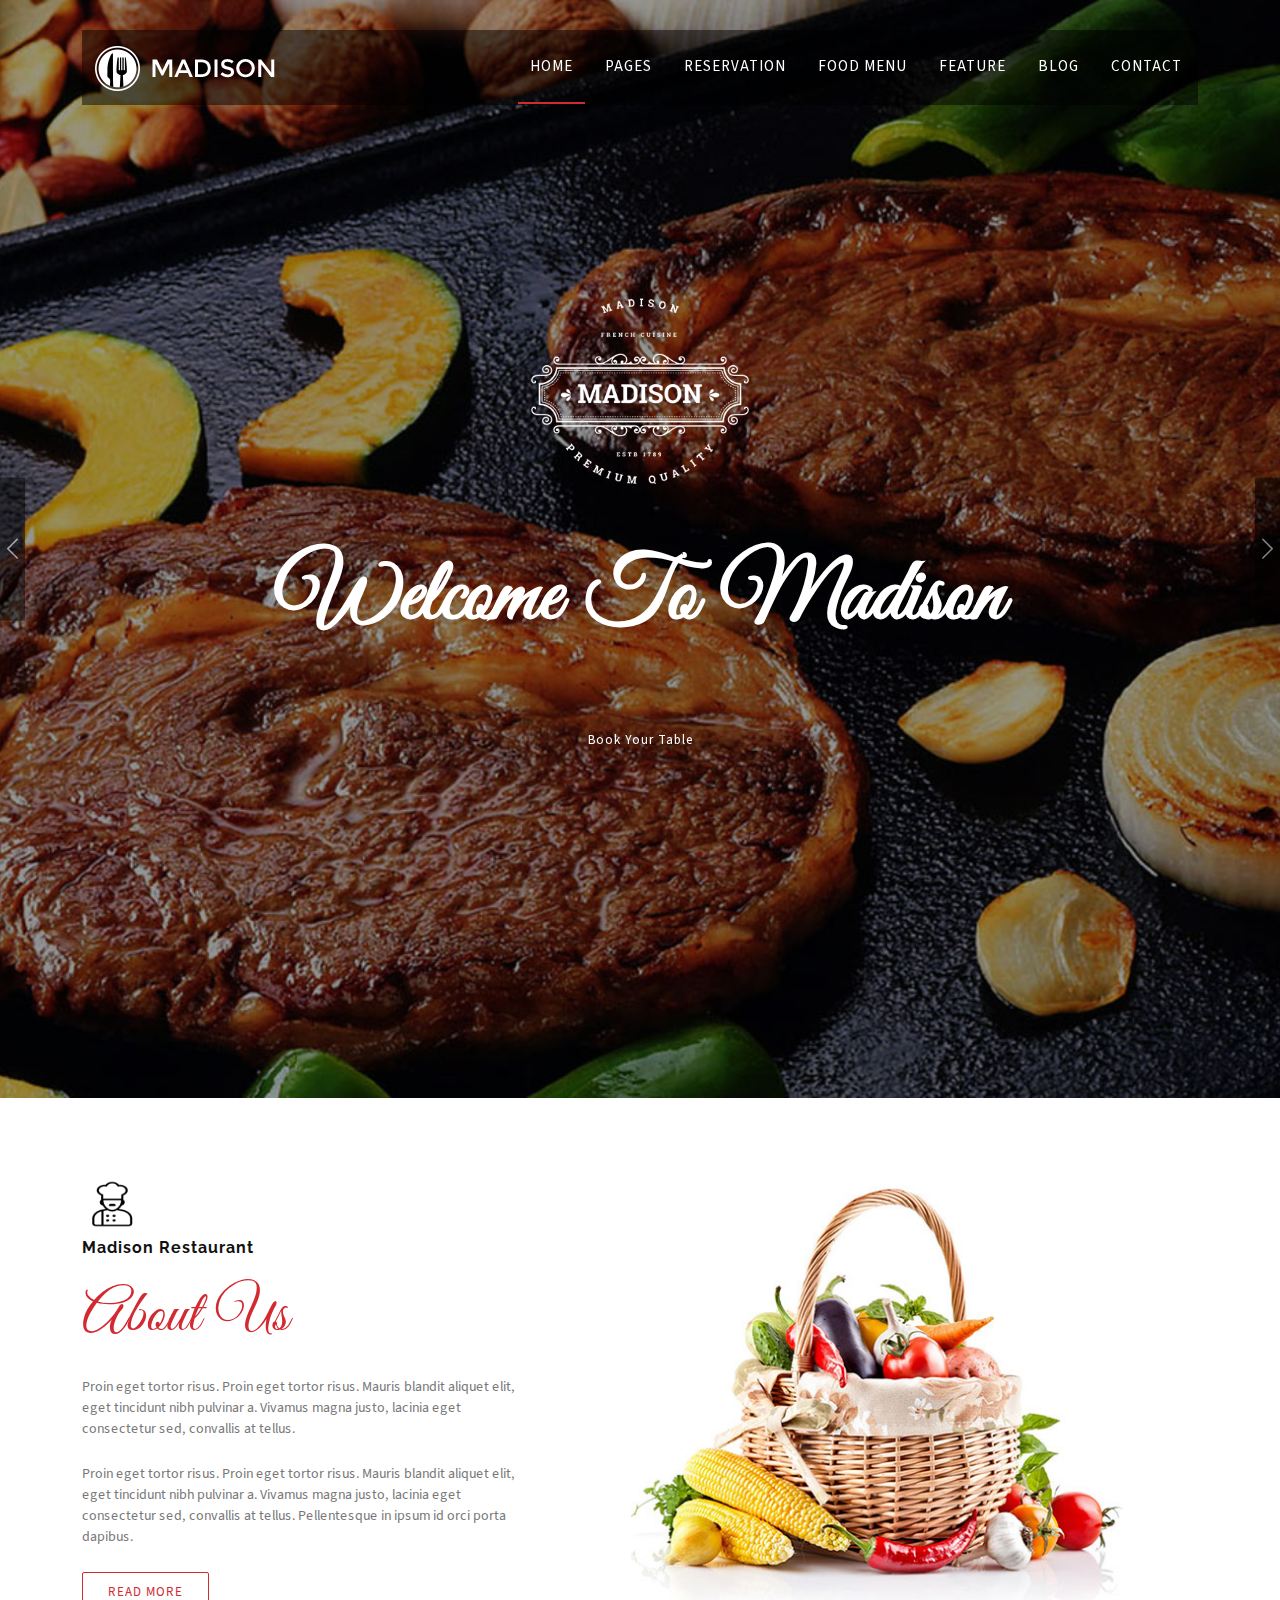
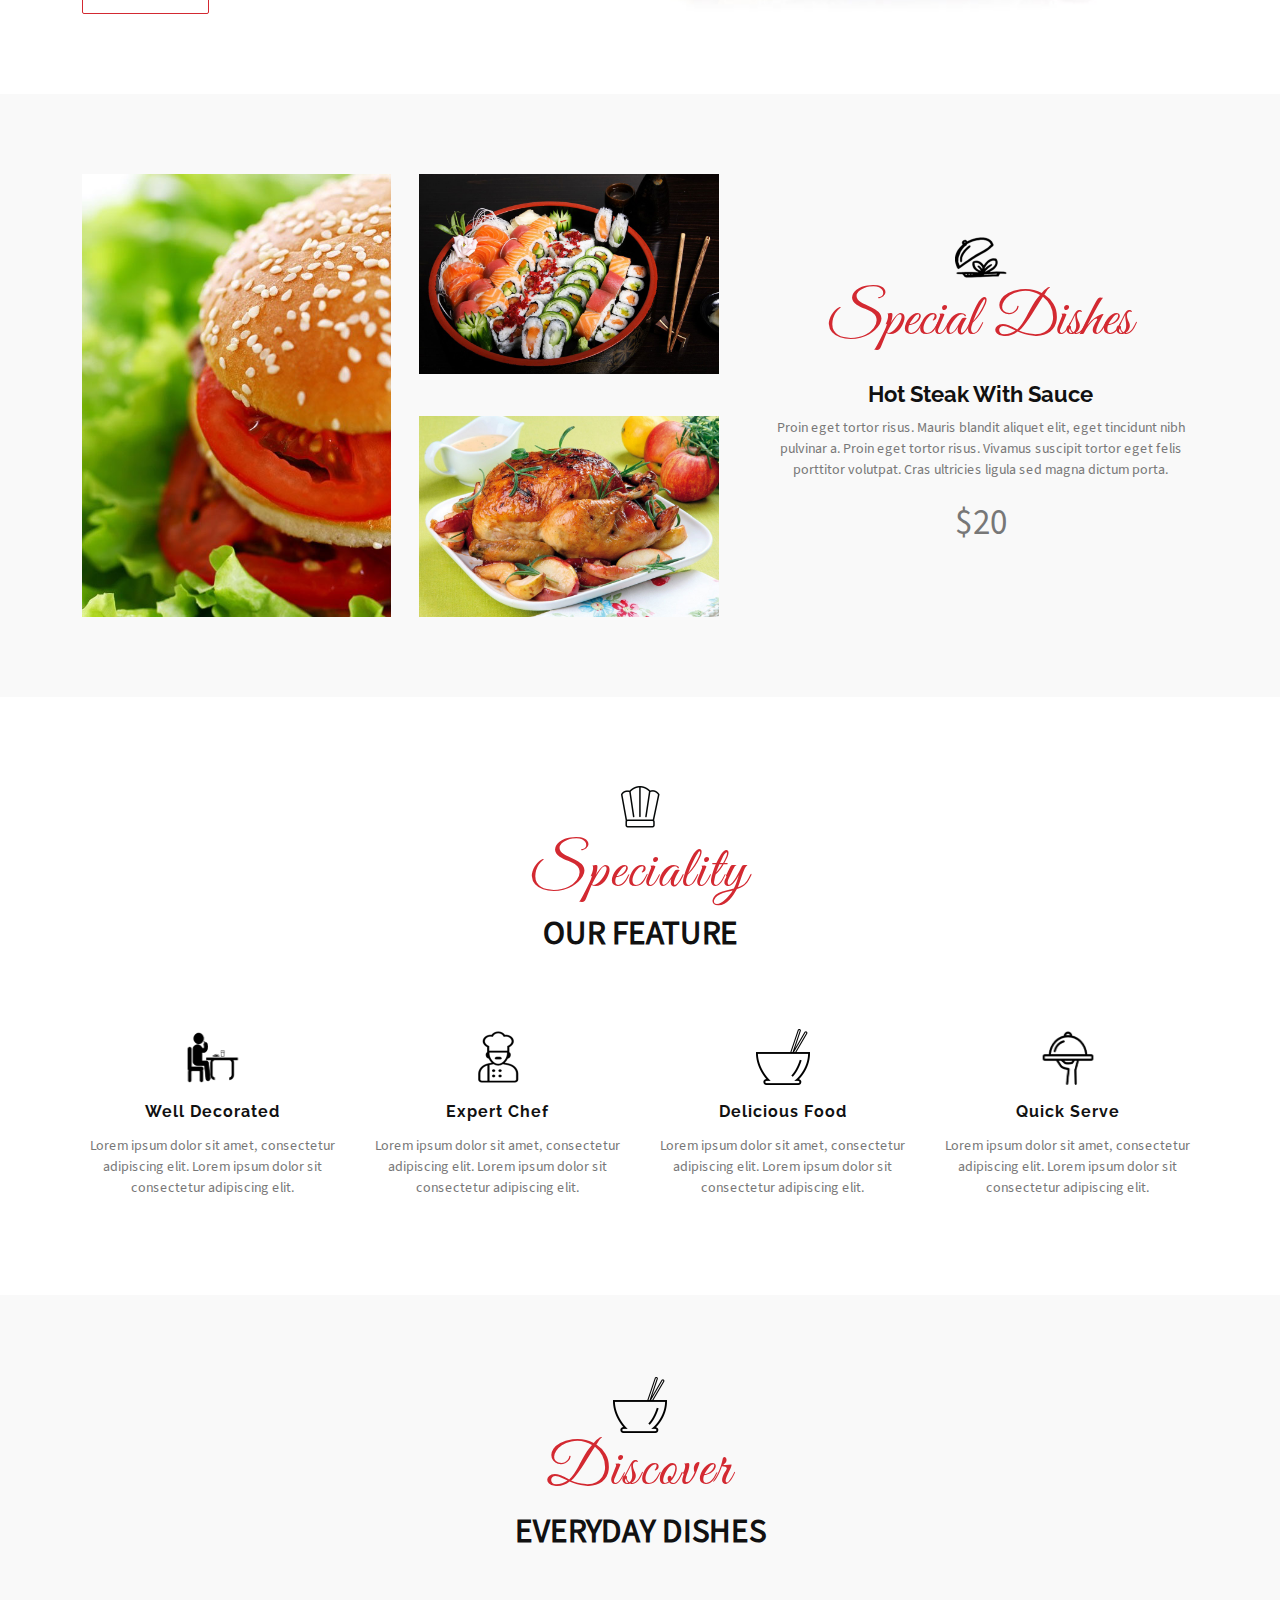
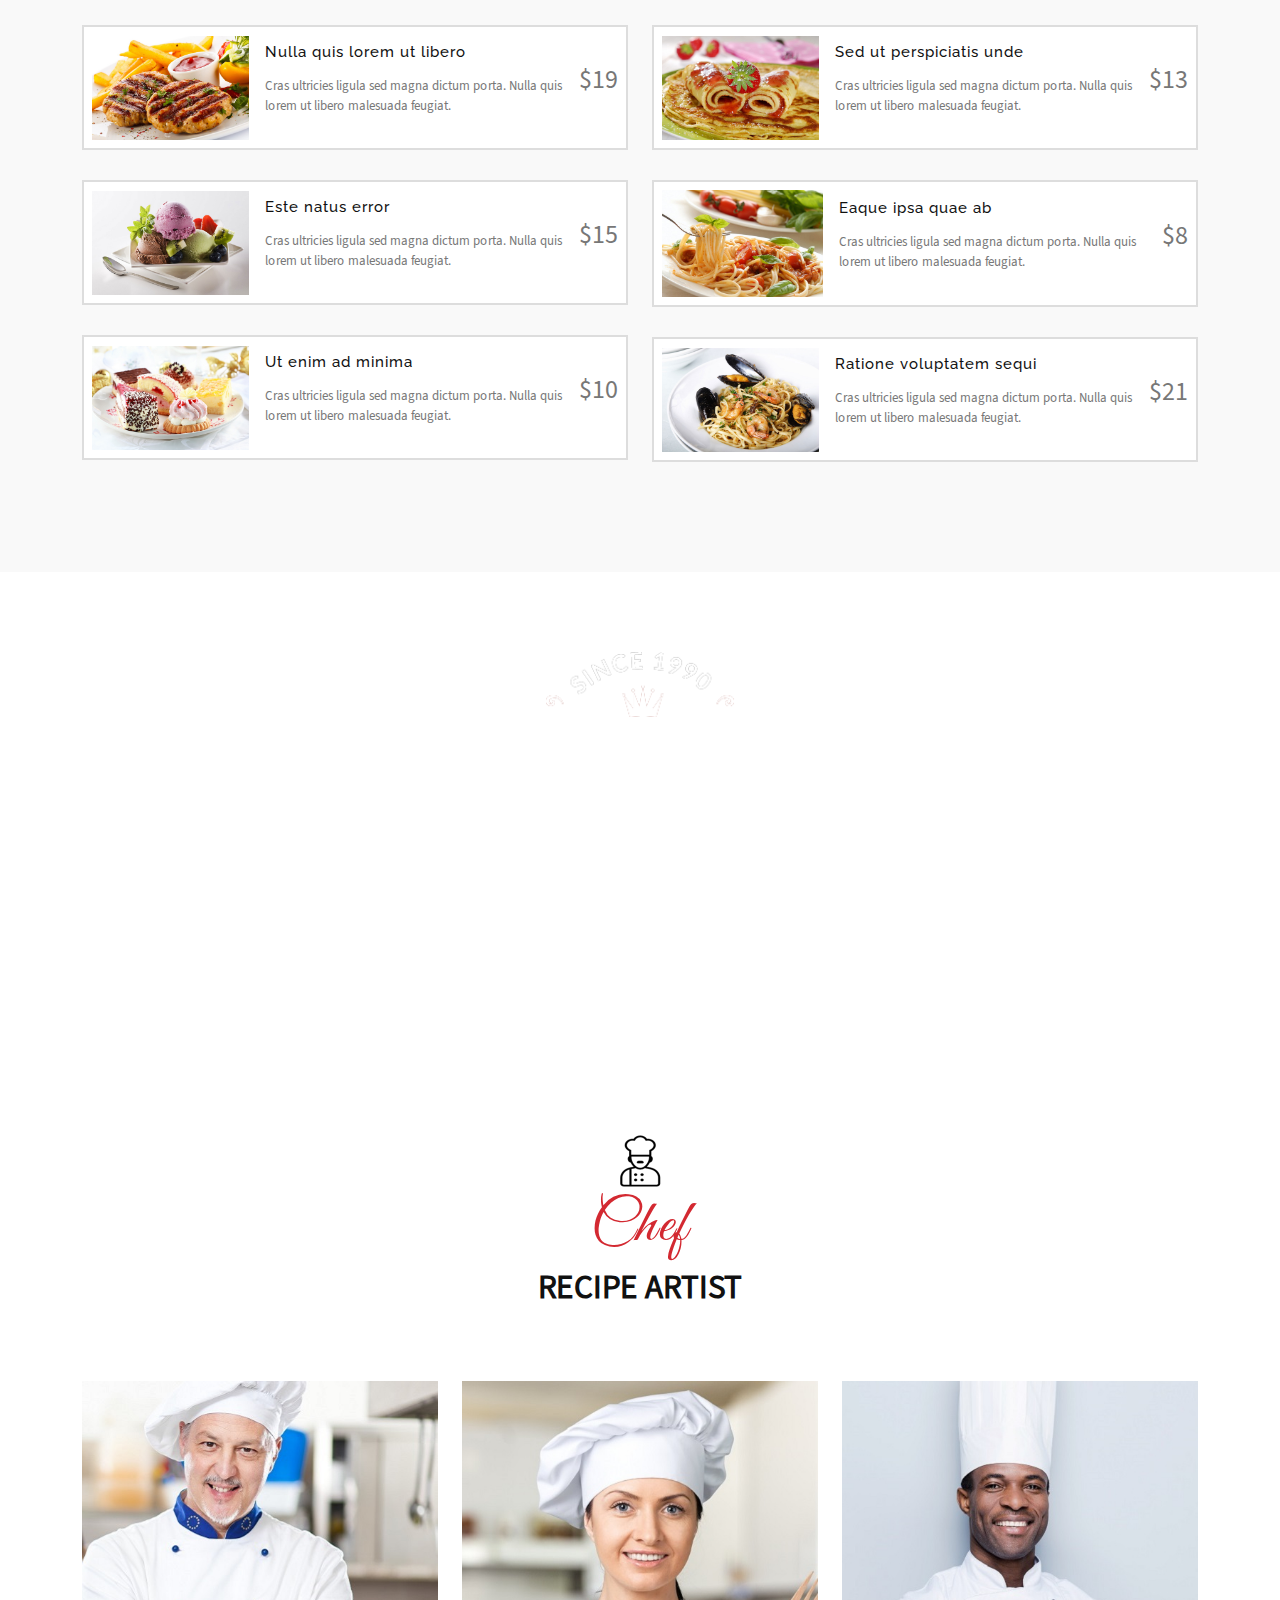
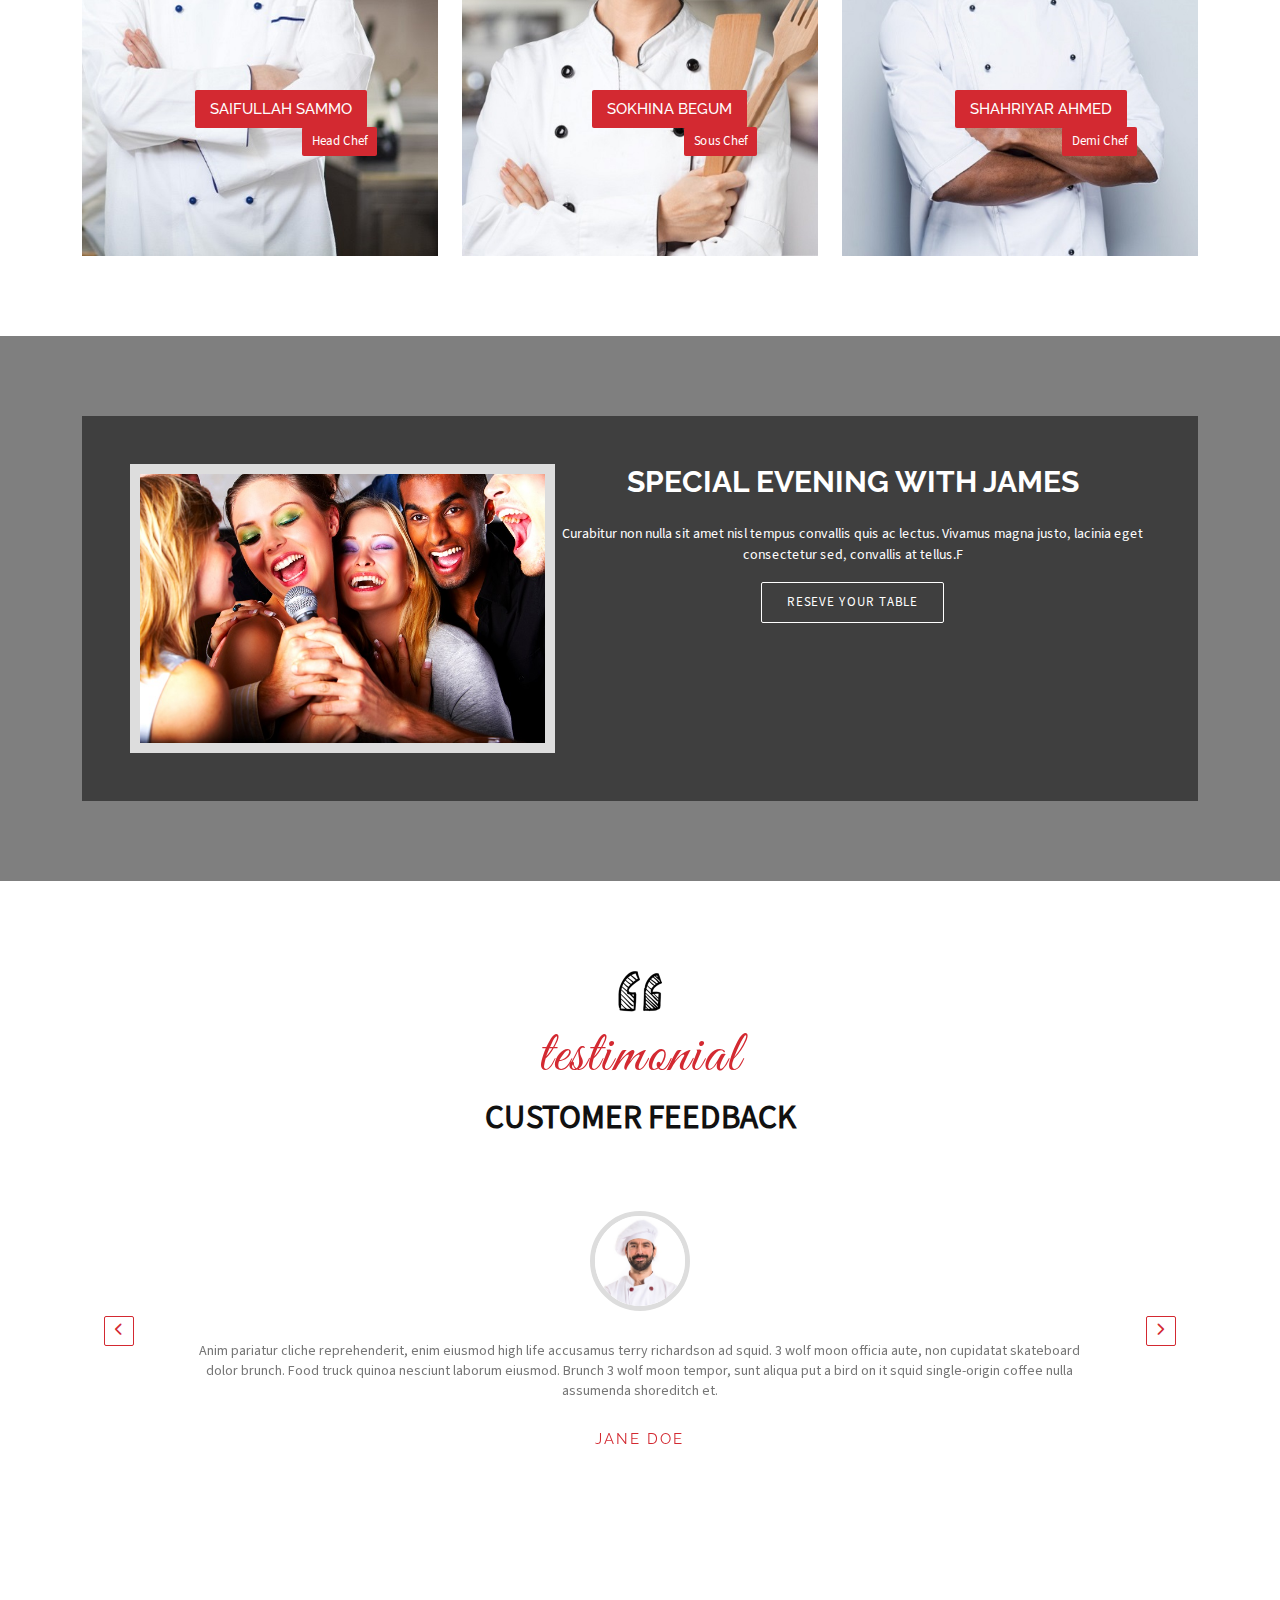
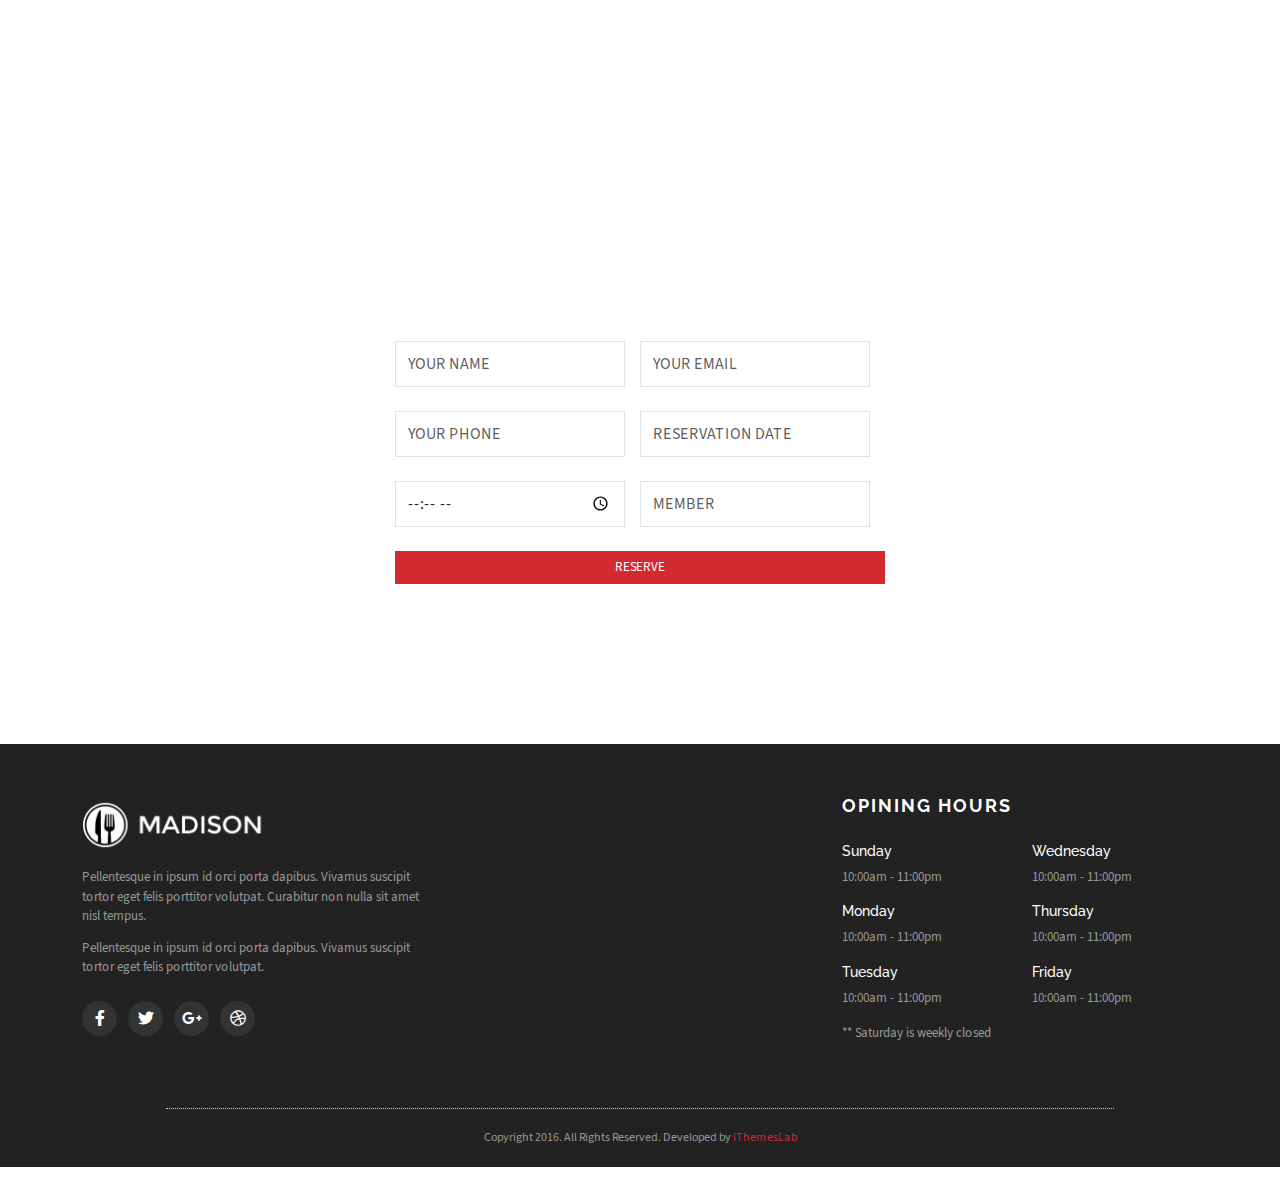
<file: index.html>
<!DOCTYPE html>
<html lang="en">

<head>
  <meta charset="UTF-8" />
  <meta name="viewport" content="width=device-width, initial-scale=1.0" />
  <!-- title of bage -->
  <title>Madison - Joomla Restaurant Template Preview - ThemeForest</title>
  <!-- icon of bage -->
  <link rel="shortcut icon" href="images/About img/apple-touch-icon-72x72-precomposed.png" type="image/x-icon" />
  <!-- main css  -->
  <link rel="stylesheet" href="CSS/style.css" />
</head>

<body>
  <!-- start header -->
  <header class="header position-absolute start-0 end-0 z-1">
    <div class="container">
      <nav class="navbar navbar-expand-lg py-0 bg-black bg-opacity-50">
        <div class="container-fluid pe-0 justify-content-center">
          <div class="navbar-brand d-flex">
            <a href="index.html"></a><img src="images/Home img/logo.png" alt="logo" />
          </div>
          <button class="navbar-toggler h-100 rounded-0" type="button" data-bs-toggle="collapse"
            data-bs-target="#navbarSupportedContent" aria-controls="navbarSupportedContent" aria-expanded="false"
            aria-label="Toggle navigation">
            <span class="text-white"><i class="fa-solid fa-bars"></i></span>
          </button>

          <div class="collapse navbar-collapse" id="navbarSupportedContent">
            <ul class="navbar-nav ms-auto mb-lg-0 position-relative">
              <li class="nav-item position-relative mx-1">
                <a class="nav-link text-uppercase text-white link active" aria-current="home" href="index.html">home</a>
              </li>
              <li class="nav-item position-relative mx-1">
                <a class="nav-link text-uppercase text-white link" aria-current="pages" href="pages.html">pages</a>
              </li>
              <li class="nav-item position-relative mx-1">
                <a class="nav-link text-uppercase text-white link" aria-current="reservation"
                  href="reservstion.html">reservation</a>
              </li>
              <li class="nav-item position-relative mx-1">
                <a class="nav-link text-uppercase text-white link" aria-current="food menu" href="food.html">food
                  menu</a>
              </li>
              <li class="nav-item position-relative mx-1">
                <a class="nav-link text-uppercase text-white link" aria-current="feature"
                  href="feature-diver.html">feature</a>
              </li>
              <li class="nav-item position-relative mx-1">
                <a class="nav-link text-uppercase text-white link" aria-current="blog" href="blog-full.html">blog</a>
              </li>
              <li class="nav-item position-relative mx-1">
                <a class="nav-link text-uppercase text-white link" aria-current="contact"
                  href="contact.html">contact</a>
              </li>
            </ul>
          </div>
        </div>
      </nav>
    </div>
  </header>
  <!-- end header -->
  <main>
    <!-- start section home  -->
    <section class="home">
      <div id="carouselExampleAutoplaying" class="carousel slide" data-bs-ride="carousel">
        <div class="carousel-inner">
          <div class="carousel-item active">
            <div class="home__slide-1 home--slides">
              <div class="carousel-caption d-flex justify-content-center align-items-center h-100">
                <div class="casrousel-info">
                  <div class="info-img mx-auto d-sm-inline-block d-none">
                    <img src="images/Home img/1.png" alt="slide-1" />
                  </div>
                  <h1 class="special-heading text-white">
                    welcome to madison
                  </h1>
                  <a href="#" class="btn btn-clr text-white text-capitalize">book your table</a>
                </div>
              </div>
            </div>
          </div>
          <div class="carousel-item">
            <div class="home__slide-2 home--slides">
              <div class="carousel-caption d-flex justify-content-center align-items-center h-100">
                <div class="casrousel-info">
                  <h1 class="special-heading text-white">delicious food</h1>
                  <p class="d-md-block d-none">
                    Consectetur sed convallis at tellus. Lorem ipsum dolor sit
                    amet, consectetur adipiscing elit. Mauris blandit aliquet
                    elit
                    <br />
                    eget tincidunt nibh pulvinar. Quisque velit nisi pretium
                    ut lacinia elementum id enim.
                  </p>
                  <a href="#" class="btn btn-clr text-white text-capitalize">book your table</a>
                </div>
              </div>
            </div>
          </div>
          <div class="carousel-item">
            <div class="home__slide-3 home--slides">
              <div class="carousel-caption d-flex justify-content-md-start justify-content-center align-items-center h-100">
                <div class="casrousel-info text-md-start text-center">
                  <h1 class="special-heading text-white">well decorated</h1>
                  <p class="d-md-block d-none">
                    Consectetur sed convallis at tellus. Lorem ipsum dolor sit
                    amet, consectetur adipiscing elit. Mauris blandit aliquet
                    elit
                    <br />
                    eget tincidunt nibh pulvinar. Quisque velit nisi pretium
                    ut lacinia elementum id enim.
                  </p>
                  <a href="#" class="btn btn-clr text-white text-capitalize">book your table</a>
                </div>
              </div>
            </div>
          </div>
        </div>
        <button class="carousel-control-prev" type="button" data-bs-target="#carouselExampleAutoplaying"
          data-bs-slide="prev">
          <span class="carousel-control-prev-icon" aria-hidden="true"></span>
          <div class="btn-card">
            <div class="card-img">
              <img src="images/Home img/slide-3.jpg" alt="slide-2" />
            </div>
            <p class="text-start text-uppercase bg-black p-2 mb-0">slide-3</p>
          </div>
        </button>
        <button class="carousel-control-next" type="button" data-bs-target="#carouselExampleAutoplaying"
          data-bs-slide="next">
          <span class="carousel-control-next-icon" aria-hidden="true"></span>
          <div class="btn-card">
            <div class="card-img">
              <img src="images/Home img/slide-1.jpg" alt="slide-2" />
            </div>
            <p class="text-start text-uppercase bg-black p-2 mb-0">slide-1</p>
          </div>
        </button>
      </div>
    </section>
    <!-- end section home  -->

    <!-- start section 1 -->
    <section class="about p-80">
      <div class="container">
        <div class="row">
          <div class="col-md-5">
            <div class="about__caption">
              <div class="logo">
                <img src="images/Home img/chef.png" class="pb-2" alt="chef" />
              </div>
              <h4 class="fw-bold sec-heading">Madison Restaurant</h4>
              <h3 class="special-heading mt-4">about us</h3>
              <p class="my-4">
                Proin eget tortor risus. Proin eget tortor risus. Mauris
                blandit aliquet elit, eget tincidunt nibh pulvinar a. Vivamus
                magna justo, lacinia eget consectetur sed, convallis at
                tellus.
              </p>
              <p class="my-4">
                Proin eget tortor risus. Proin eget tortor risus. Mauris
                blandit aliquet elit, eget tincidunt nibh pulvinar a. Vivamus
                magna justo, lacinia eget consectetur sed, convallis at
                tellus. Pellentesque in ipsum id orci porta dapibus.
              </p>
              <a href="#" class="btn btn-clr">read more</a>
            </div>
          </div>

          <div class="col-md-7">
            <div class="about__image">
              <img src="images/Home img/image-1.jpg" class="mx-auto" alt="image-1" />
            </div>
          </div>
        </div>
      </div>
    </section>
    <!-- end section 1 -->

    <!-- start section 2 -->
    <section class="dishes p-80">
      <div class="container">
        <div class="row align-items-center gy-5">
          <div class="col-md-7">
            <div class="dishes__imgs">
              <div class="row">
                <div class="col-md-6 d-lg-block d-none">
                  <img src="images/Home img/long.jpg" alt="long" />
                </div>
                <div class="col-lg-6 px-3">
                  <div class="row gy-lg-0  justify-content-between h-100">
                    <div class="img-1">
                      <img src="images/Home img/food-2.jpg" alt="food-2" />
                    </div>
                    <div class="img-2">
                      <img src="images/Home img/food-6.jpg" alt="food-6" />
                    </div>
                  </div>
                </div>
              </div>
            </div>
          </div>

          <div class="col-md-5">
            <div class="dishes__caption text-center ps-3">
              <img src="images/Home img/dish.png" alt="dish" class="sm-img" />
              <h3 class="special-heading mb-4">Special Dishes</h3>
              <h4 class="sec-heading">Hot Steak With Sauce</h4>
              <p>
                Proin eget tortor risus. Mauris blandit aliquet elit, eget
                tincidunt nibh pulvinar a. Proin eget tortor risus. Vivamus
                suscipit tortor eget felis porttitor volutpat. Cras ultricies
                ligula sed magna dictum porta.
              </p>
              <p>$20</p>
            </div>
          </div>
        </div>
      </div>
    </section>
    <!-- start section 2 -->

    <!-- start section 3  -->
    <div class="speciality p-80">
      <div class="container">
        <div class="speciality__title special--title">
          <img src="images/Home img/header-icon-6.png" alt="header-icon-6" class="sm-img" />
          <h2 class="special-heading">speciality</h2>
          <p>our feature</p>
        </div>
        <div class="speciality__cards">
          <div class="row gy-3">
            <div class="col-lg-3 col-md-12">
              <div class="content text-center">
                <img src="images/Home img/deco.png" alt="deco" class="sm-img" />
                <h4 class="text-capitalize sec-heading">well decorated</h4>
                <p>
                  Lorem ipsum dolor sit amet, consectetur adipiscing elit.
                  Lorem ipsum dolor sit consectetur adipiscing elit.
                </p>
              </div>
            </div>

            <div class="col-lg-3 col-md-12">
              <div class="content text-center">
                <img src="images/Home img/chef.png" alt="chef" class="sm-img" />
                <h4 class="text-capitalize sec-heading">expert chef</h4>
                <p>
                  Lorem ipsum dolor sit amet, consectetur adipiscing elit.
                  Lorem ipsum dolor sit consectetur adipiscing elit.
                </p>
              </div>
            </div>

            <div class="col-lg-3 col-md-12">
              <div class="content text-center">
                <img src="images/Home img/header-icon-1.png" alt="header-icon-1" class="sm-img" />
                <h4 class="text-capitalize sec-heading">delicious food</h4>
                <p>
                  Lorem ipsum dolor sit amet, consectetur adipiscing elit.
                  Lorem ipsum dolor sit consectetur adipiscing elit.
                </p>
              </div>
            </div>

            <div class="col-lg-3 col-md-12">
              <div class="content text-center">
                <img src="images/Home img/delivery.png" alt="delivery" class="sm-img" />
                <h4 class="text-capitalize sec-heading">quick serve</h4>
                <p>
                  Lorem ipsum dolor sit amet, consectetur adipiscing elit.
                  Lorem ipsum dolor sit consectetur adipiscing elit.
                </p>
              </div>
            </div>
          </div>
        </div>
      </div>
    </div>
    <!-- end section 3  -->

    <!-- start section 4 -->
    <div class="discover p-80">
      <div class="container">
        <div class="discover__title special--title">
          <img src="images/Home img/header-icon-1.png" alt="header-icon-1" class="sm-img" />
          <h2 class="special-heading">discover</h2>
          <p>everyday dishes</p>
        </div>

        <div class="discover__cards">
          <div class="row">
            <div class=" col-md-6">
              <div class="box d-flex  align-items-center flex-lg-row flex-md-column flex-sm-row flex-column ">
                <div class="box-img p-2">
                  <img src="images/Home img/food-25.jpg" alt="food-25" />
                </div>
                <div class="box-inner py-3 px-2 text-lg-start text-center">
                  <h4 class="sec-heading">Nulla quis lorem ut libero</h4>
                  <p>
                    Cras ultricies ligula sed magna dictum porta. Nulla quis
                    lorem ut libero malesuada feugiat.
                  </p>
                </div>
                <div class="last p-2">
                  <p>$19</p>
                </div>
              </div>

              <div class="box d-flex align-items-center flex-lg-row flex-md-column flex-sm-row flex-column ">
                <div class="box-img p-2">
                  <img src="images/Home img/food-18.jpg" alt="food-18" />
                </div>
                <div class="box-inner py-3 px-2 text-lg-start text-center">
                  <h4 class="sec-heading">Este natus error</h4>
                  <p>
                    Cras ultricies ligula sed magna dictum porta. Nulla quis
                    lorem ut libero malesuada feugiat.
                  </p>
                </div>
                <div class="p-2">
                  <p>$15</p>
                </div>
              </div>

              <div class="box d-flex align-items-center flex-lg-row flex-md-column flex-sm-row flex-column ">
                <div class="box-img p-2">
                  <img src="images/Home img/pastry-7.jpg" alt="pastry-7" />
                </div>
                <div class="box-inner py-3 px-2 text-lg-start text-center">
                  <h4 class="sec-heading">Ut enim ad minima</h4>
                  <p>
                    Cras ultricies ligula sed magna dictum porta. Nulla quis
                    lorem ut libero malesuada feugiat.
                  </p>
                </div>
                <div class="p-2">
                  <p>$10</p>
                </div>
              </div>
            </div>

            <div class="col-md-6">
              <div class="box d-flex align-items-center flex-lg-row flex-md-column flex-sm-row flex-column ">
                <div class="box-img p-2">
                  <img src="images/Home img/food-5.jpg" alt="food-5" />
                </div>
                <div class="box-inner py-3 px-2 text-lg-start text-center">
                  <h4 class="sec-heading">Sed ut perspiciatis unde</h4>
                  <p>
                    Cras ultricies ligula sed magna dictum porta. Nulla quis
                    lorem ut libero malesuada feugiat.
                  </p>
                </div>
                <div class="p-2">
                  <p>$13</p>
                </div>
              </div>

              <div class="box d-flex align-items-center flex-lg-row flex-md-column flex-sm-row flex-column ">
                <div class="box-img p-2">
                  <img src="images/Home img/food-8.jpg" alt="food-8" />
                </div>
                <div class="box-inner py-3 px-2 text-lg-start text-center">
                  <h4 class="sec-heading">Eaque ipsa quae ab</h4>
                  <p>
                    Cras ultricies ligula sed magna dictum porta. Nulla quis
                    lorem ut libero malesuada feugiat.
                  </p>
                </div>
                <div class="p-2">
                  <p>$8</p>
                </div>
              </div>

              <div class="box d-flex align-items-center flex-lg-row flex-md-column flex-sm-row flex-column ">
                <div class="box-img p-2">
                  <img src="images/Home img/food-3.jpg" alt="food-3" />
                </div>
                <div class="box-inner py-3 px-2 text-lg-start text-center">
                  <h4 class="sec-heading">Ratione voluptatem sequi</h4>
                  <p>
                    Cras ultricies ligula sed magna dictum porta. Nulla quis
                    lorem ut libero malesuada feugiat.
                  </p>
                </div>
                <div class="p-2">
                  <p>$21</p>
                </div>
              </div>
            </div>
          </div>
        </div>
      </div>
    </div>
    <!-- end section 4 -->

    <!-- start section 5 -->
    <section class="restaurant bg-img p-80">
      <div class="container">
        <div class="row h-100 justify-content-center align-items-center">
          <div class="restaurant__title text-center">
            <div class="title-img mx-auto mb-4">
              <img src="images/Home img/since.png" alt="since" />
            </div>
            <h3 class="special-heading text-white">madison restaurant</h3>
            <p class="text-white">
              Vivamus magna justo, lacinia eget consectetur sed, convallis at
              tellus. Lorem ipsum dolor sit amet, consectetur adipiscing elit.
              Mauris blandit aliquet elit, eget tincidunt nibh pulvinar a.
              Quisque velit nisi, pretium ut lacinia in, elementum id enim.
            </p>
            <a href="#" class="btn btn-clr btn-2 mt-5">reserve table</a>
          </div>
        </div>
      </div>
    </section>
    <!-- end section 5 -->

    <!-- start section 6  -->
    <section class="artist p-80">
      <div class="container">
        <div class="artist__title special--title">
          <img src="images/Home img/chef.png" alt="chef" class="sm-img" />
          <h2 class="special-heading">chef</h2>
          <p>recipe artist</p>
        </div>
        <div class="artist__cards">
          <div class="row gy-4">
            <div class="col-md-4">
              <div class="card-info position-relative">
                <div
                  class="overlay d-flex justify-content-center align-items-center position-absolute bg-black bg-opacity-50 h-100 w-100">
                  <div class="icons position-relative">
                    <div class="icon h-100 w-100 d-flex justify-content-center align-items-center">
                      <ul class="w-100 p-2">
                        <li>
                          <a href="#" class="text-white"><i class="fa-brands fa-facebook-f my-2"></i></a>
                        </li>
                        <li>
                          <a href="#" class="text-white"><i class="fa-brands fa-twitter my-2"></i></a>
                        </li>
                        <li>
                          <a href="#" class="text-white"><i class="fa-brands fa-google-plus-g my-2"></i></a>
                        </li>
                        <li>
                          <a href="#" class="text-white"><i class="fa-brands fa-youtube my-2"></i></a>
                        </li>
                      </ul>
                    </div>
                  </div>
                </div>
                <img src="images/Home img/chef-4.jpg" alt="chef-4" />
                <div class="caption text-end">
                  <h4 class="text-uppercase m-0">saifullah sammo</h4>
                  <p class="text-capitalize d-inline-block">head chef</p>
                </div>
              </div>
            </div>

            <div class="col-md-4">
              <div class="card-info position-relative">
                <div
                  class="overlay d-flex justify-content-center align-items-center position-absolute bg-black bg-opacity-50 h-100 w-100">
                  <div class="icons position-relative">
                    <div class="icon h-100 w-100 d-flex justify-content-center align-items-center">
                      <ul class="w-100 p-2">
                        <li><i class="fa-brands fa-facebook-f my-2"></i></li>
                        <li><i class="fa-brands fa-twitter my-2"></i></li>
                        <li>
                          <i class="fa-brands fa-google-plus-g my-2"></i>
                        </li>
                        <li><i class="fa-brands fa-youtube my-2"></i></li>
                      </ul>
                    </div>
                  </div>
                </div>
                <img src="images/Home img/chef-3.jpg" alt="chef-4" />
                <div class="caption text-end">
                  <h4 class="text-uppercase m-0">Sokhina Begum</h4>
                  <p class="text-capitalize d-inline-block">sous chef</p>
                </div>
              </div>
            </div>

            <div class="col-md-4">
              <div class="card-info position-relative">
                <div
                  class="overlay d-flex justify-content-center align-items-center position-absolute bg-black bg-opacity-50 h-100 w-100">
                  <div class="icons position-relative">
                    <div class="icon h-100 w-100 d-flex justify-content-center align-items-center">
                      <ul class="w-100 p-2">
                        <li><i class="fa-brands fa-facebook-f my-2"></i></li>
                        <li><i class="fa-brands fa-twitter my-2"></i></li>
                        <li>
                          <i class="fa-brands fa-google-plus-g my-2"></i>
                        </li>
                        <li><i class="fa-brands fa-youtube my-2"></i></li>
                      </ul>
                    </div>
                  </div>
                </div>
                <img src="images/Home img/chef-2.jpg" alt="chef-4" />
                <div class="caption text-end">
                  <h4 class="text-uppercase m-0">shahriyar ahmed</h4>
                  <p class="text-capitalize d-inline-block">demi chef</p>
                </div>
              </div>
            </div>
          </div>
        </div>
      </div>
    </section>
    <!-- end section 6  -->

    <!-- start section 7  -->
    <div class="event bg-img p-80 position-relative">
      <div class="container">
        <div class="event__overlay position-absolute w-100 h-100 bg-black bg-opacity-50 top-0 start-0 z-1"></div>
        <div class="event__info p-5 bg-black bg-opacity-50 position-relative z-3">
          <div class="row g-lg-0 g-4">
            <div class="col-lg-5">
              <div class="image">
                <img src="images/Home img/event.jpg" alt="event" />
              </div>
            </div>
            <div class="col-lg-7 text-center">
              <h4 class="sec-heading">special evening with james</h4>
              <p>
                Curabitur non nulla sit amet nisl tempus convallis quis ac
                lectus. Vivamus magna justo, lacinia eget consectetur sed,
                convallis at tellus.F
              </p>
              <a href="#" class="btn btn-2 btn-clr">reseve your table</a>
            </div>
          </div>
        </div>
      </div>
    </div>
    <!-- end section 7  -->

    <!-- start section 8  -->
    <section class="testimonial p-80">
      <div class="container">
        <div class="testimonial__title special--title">
          <img src="images/Home img/left-quote.png" alt="left-quote" class="sm-img" />
          <h2 class="special-heading text-lowercase">testimonial</h2>
          <p>customer feedback</p>
        </div>

        <div id="carouselExample" class="testimonial__carousel carousel slide mx-auto">
          <div class="carousel-inner">
            <div class="carousel-item active">
              <div class="carsousel-info text-center">
                <img src="images/Home img/about-chef.jpg" class="img-vip rounded-circle sm-img" alt="about-chef" />
                <p>
                  Anim pariatur cliche reprehenderit, enim eiusmod high life
                  accusamus terry richardson ad squid. 3 wolf moon officia
                  aute, non cupidatat skateboard dolor brunch. Food truck
                  quinoa nesciunt laborum eiusmod. Brunch 3 wolf moon tempor,
                  sunt aliqua put a bird on it squid single-origin coffee
                  nulla assumenda shoreditch et.
                </p>
                <strong class="text-uppercase">jane doe</strong>
              </div>
            </div>
            <div class="carousel-item">
              <div class="carsousel-info text-center">
                <img src="images/Home img/chef-5.jpg" class="img-vip rounded-circle sm-img" alt="chef-5" />
                <p>
                  Anim pariatur cliche reprehenderit, enim eiusmod high life
                  accusamus terry richardson ad squid. 3 wolf moon officia
                  aute, non cupidatat skateboard dolor brunch. Food truck
                  quinoa nesciunt laborum eiusmod. Brunch 3 wolf moon tempor,
                  sunt aliqua put a bird on it squid single-origin coffee
                  nulla assumenda shoreditch et.
                </p>
                <strong class="text-uppercase">john doe</strong>
              </div>
            </div>
          </div>
          <button class="btn-clr carousel-btn carousel-control-prev" type="button" data-bs-target="#carouselExample"
            data-bs-slide="prev">
            <span aria-hidden="true"><i class="fa-solid fa-chevron-left"></i></span>
            <span class="visually-hidden">Previous</span>
          </button>
          <button class="btn-clr carousel-btn carousel-control-next" type="button" data-bs-target="#carouselExample"
            data-bs-slide="next">
            <span aria-hidden="true"><i class="fa-solid fa-chevron-right"></i></span>
            <span class="visually-hidden">Next</span>
          </button>
        </div>
      </div>
    </section>
    <!-- end section 8  -->

    <!-- start section 9 -->
    <section class="reservation bg-img p-80">
      <div class="container">
        <div class="row justify-content-center">
          <div class="col-md-6">
            <div class="special--title">
              <img src="images/Home img/contact-form.png" alt="contact-form" class="sm-img" />
              <h2 class="special-heading text-white">reservation</h2>
              <p class="text-white">book your table</p>
            </div>
            <div class="reservation__form">
              <form action="#">
                <div class="row g-4">
                  <div class="col-lg-6 ps-lg-0">
                    <input type="text" class="form-control rounded-0" placeholder="YOUR NAME" name="uName"
                      required="required" />
                  </div>
                  <div class="col-lg-6 ps-lg-0">
                    <input type="email" class="form-control rounded-0" placeholder="YOUR EMAIL" name="uEmail"
                      required="required" />
                  </div>
                  <div class="col-lg-6 ps-lg-0">
                    <input type="tel" class="form-control rounded-0" placeholder="YOUR PHONE" name="phone"
                      required="required" />
                  </div>
                  <div class="col-lg-6 ps-lg-0">
                    <input type="tel" class="form-control rounded-0" placeholder="RESERVATION DATE" name="date"
                      required="required" />
                  </div>
                  <div class="col-lg-6 ps-lg-0">
                    <input type="time" class="form-control rounded-0" placeholder="TIME " name="time"
                      required="required" />
                  </div>
                  <div class="col-lg-6 ps-lg-0">
                    <input type="number" class="form-control rounded-0" placeholder="MEMBER" name="num-member"
                      required="required" />
                  </div>
                  <button type="submit" class="btn btn-spc w-100 rounded-0 text-uppercase">
                    Reserve
                  </button>
                </div>
              </form>
            </div>
          </div>
        </div>
      </div>
    </section>
    <!-- end section 9 -->
  </main>

  <!-- start footer  -->
  <footer class="footer">
    <div class="container py-5">
      <div class="row gy-5">
        <div class="col-md-4">
          <div class="footer__l ">
            <div class="footer-logo mb-2 ">
              <img src="images/Home img/logo.png" alt="logo" />
            </div>
            <p class="m-0 py-1">
              Pellentesque in ipsum id orci porta dapibus. Vivamus suscipit
              tortor eget felis porttitor volutpat. Curabitur non nulla sit
              amet nisl tempus.
            </p>
            <p class="m-0 py-2">
              Pellentesque in ipsum id orci porta dapibus. Vivamus suscipit
              tortor eget felis porttitor volutpat.
            </p>
            <div class="footer-social">
              <ul>
                <li class="d-inline-block mx-1 text-center rounded-circle ms-0">
                  <a href="#"><i class="fa-brands fa-facebook-f"></i></a>
                </li>
                <li class="d-inline-block mx-1 text-center rounded-circle">
                  <a href="#"><i class="fa-brands fa-twitter"></i></a>
                </li>
                <li class="d-inline-block mx-1 text-center rounded-circle">
                  <a href="#"><i class="fa-brands fa-google-plus-g"></i></a>
                </li>
                <li class="d-inline-block mx-1 text-center rounded-circle">
                  <a href="#"><i class="fa-brands fa-dribbble"></i></a>
                </li>
              </ul>
            </div>
          </div>
        </div>
        <div class="offset-md-4 col-md-4">
          <div class="footer__r">
            <span class="text-white text-uppercase d-inline-block mb-4">opining hours</span>
            <div class="row">
              <div class="col-lg-6">
                <ul>
                  <li>
                    <h4 class="text-capitalize text-white">sunday</h4>
                    <p>10:00am - 11:00pm</p>
                  </li>
                  <li>
                    <h4 class="text-capitalize text-white">monday</h4>
                    <p>10:00am - 11:00pm</p>
                  </li>
                  <li>
                    <h4 class="text-capitalize text-white">tuesday</h4>
                    <p>10:00am - 11:00pm</p>
                  </li>
                </ul>
              </div>
              <div class="col-lg-6">
                <ul>
                  <li>
                    <h4 class="text-capitalize text-white">wednesday</h4>
                    <p>10:00am - 11:00pm</p>
                  </li>
                  <li>
                    <h4 class="text-capitalize text-white">thursday</h4>
                    <p>10:00am - 11:00pm</p>
                  </li>
                  <li>
                    <h4 class="text-capitalize text-white">friday</h4>
                    <p>10:00am - 11:00pm</p>
                  </li>
                </ul>
              </div>
              <p>** Saturday is weekly closed</p>
            </div>
          </div>
        </div>
      </div>
    </div>
    <div class="footer__line"></div>
    <div class="container">
      <div class="copyright text-center">
        <p>
          Copyright 2016. All Rights Reserved. Developed by
          <a href="https://ithemeslab.com">iThemesLab</a>
        </p>
      </div>
    </div>
  </footer>
  <!-- end footer  -->

  <script src="Js/bootstrap.bundle.min.js"></script>
</body>

</html>
</file>
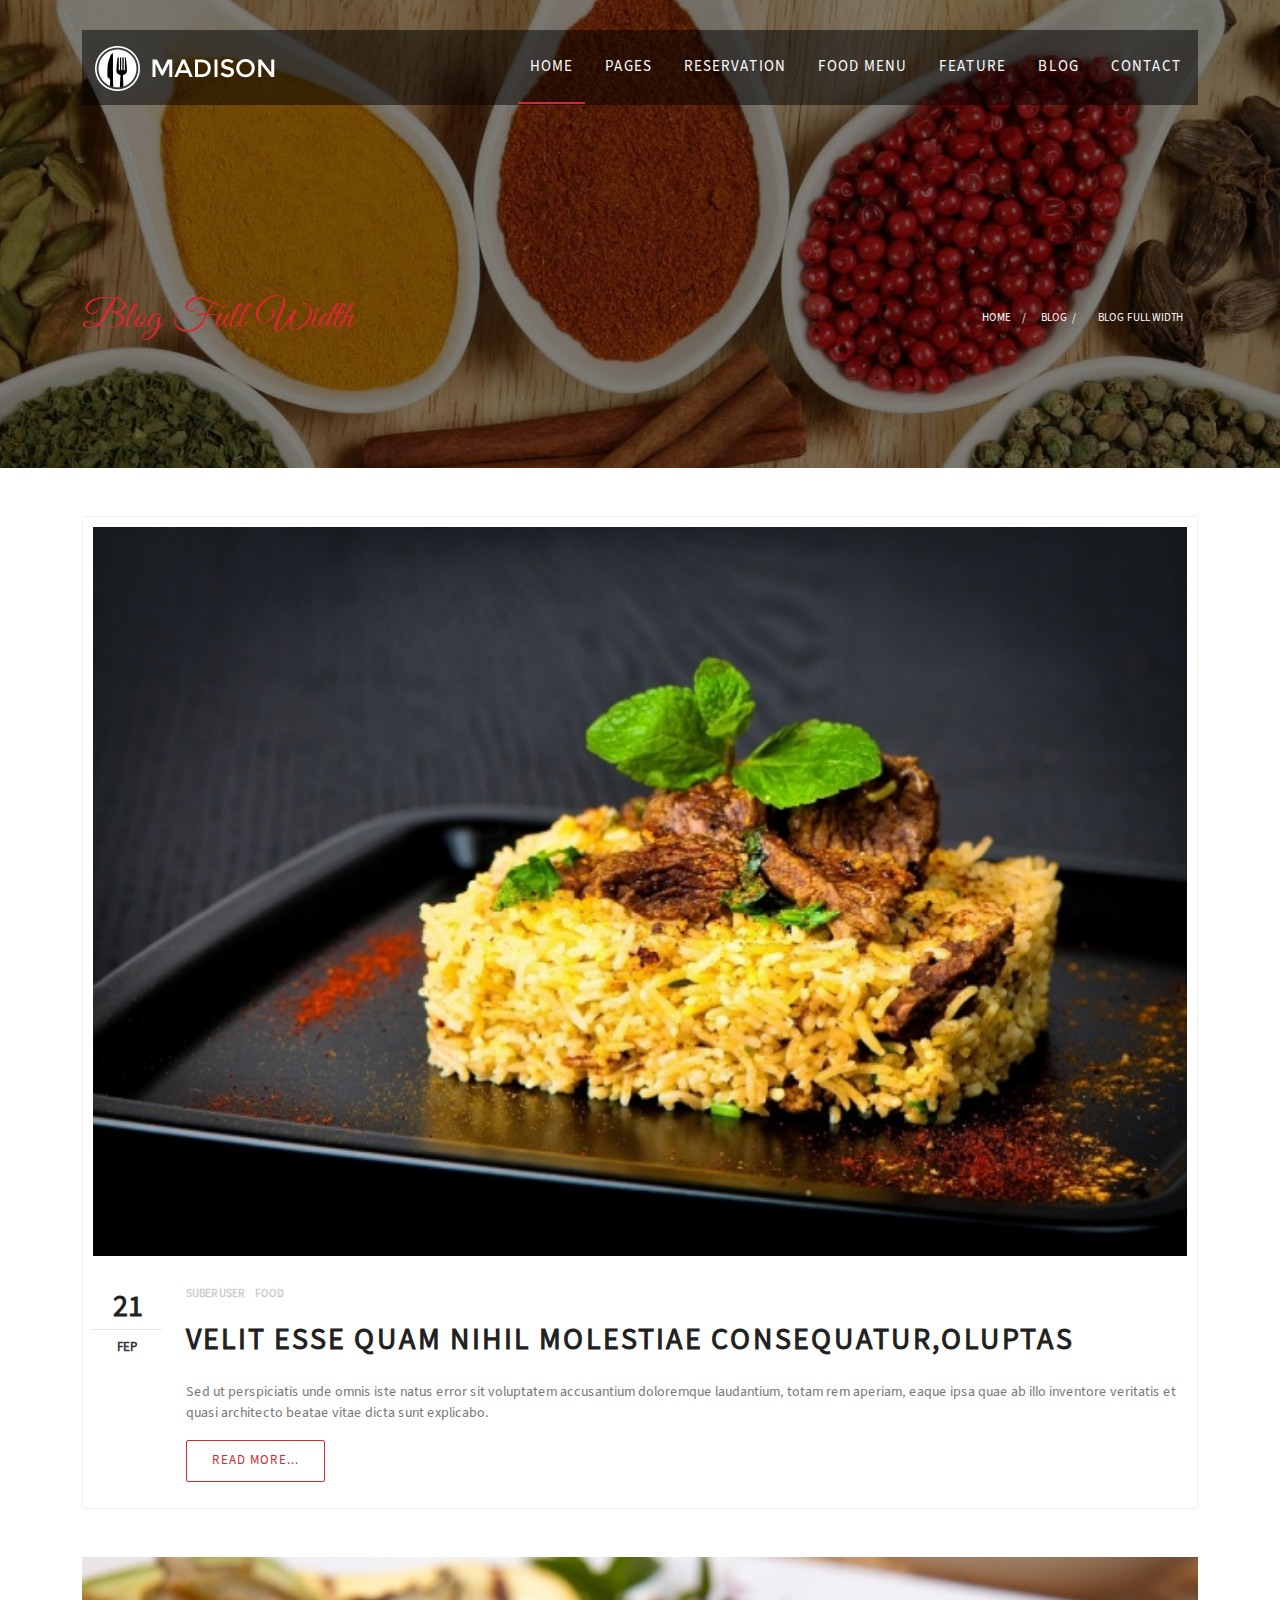
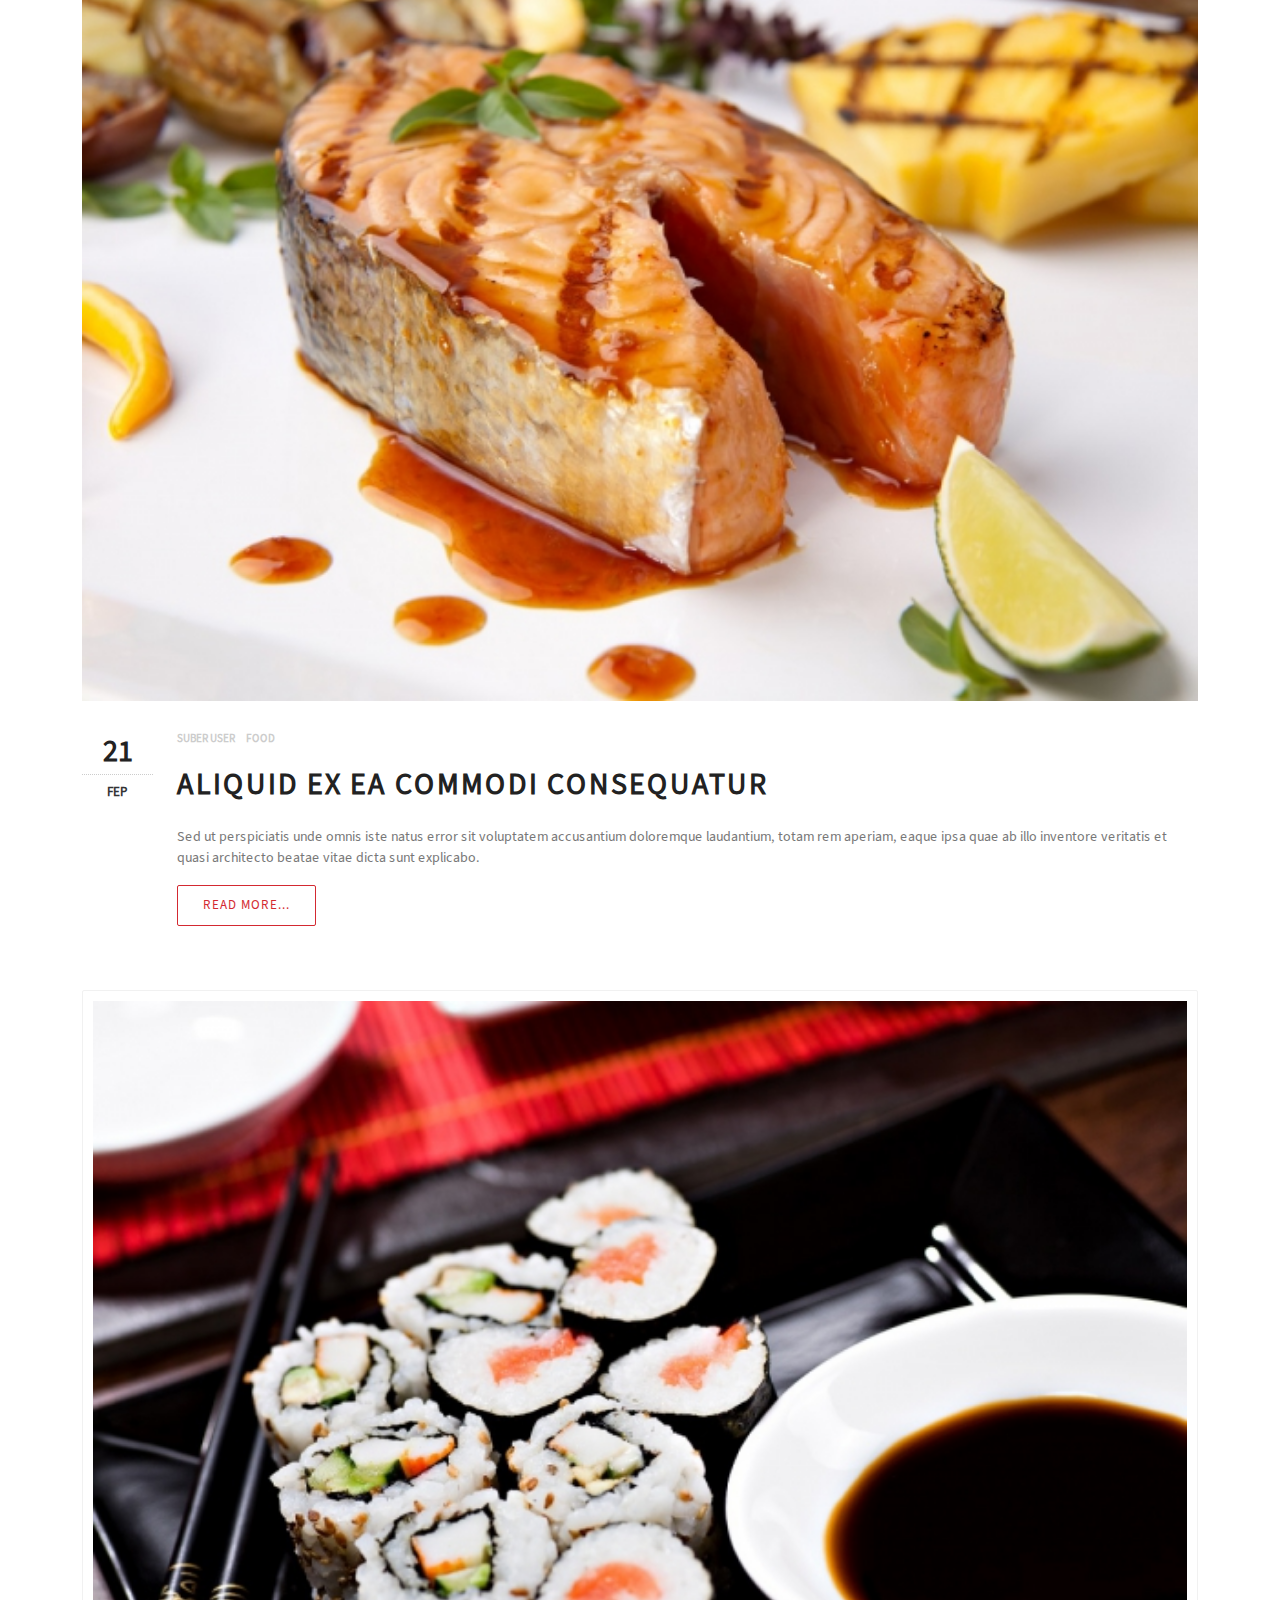
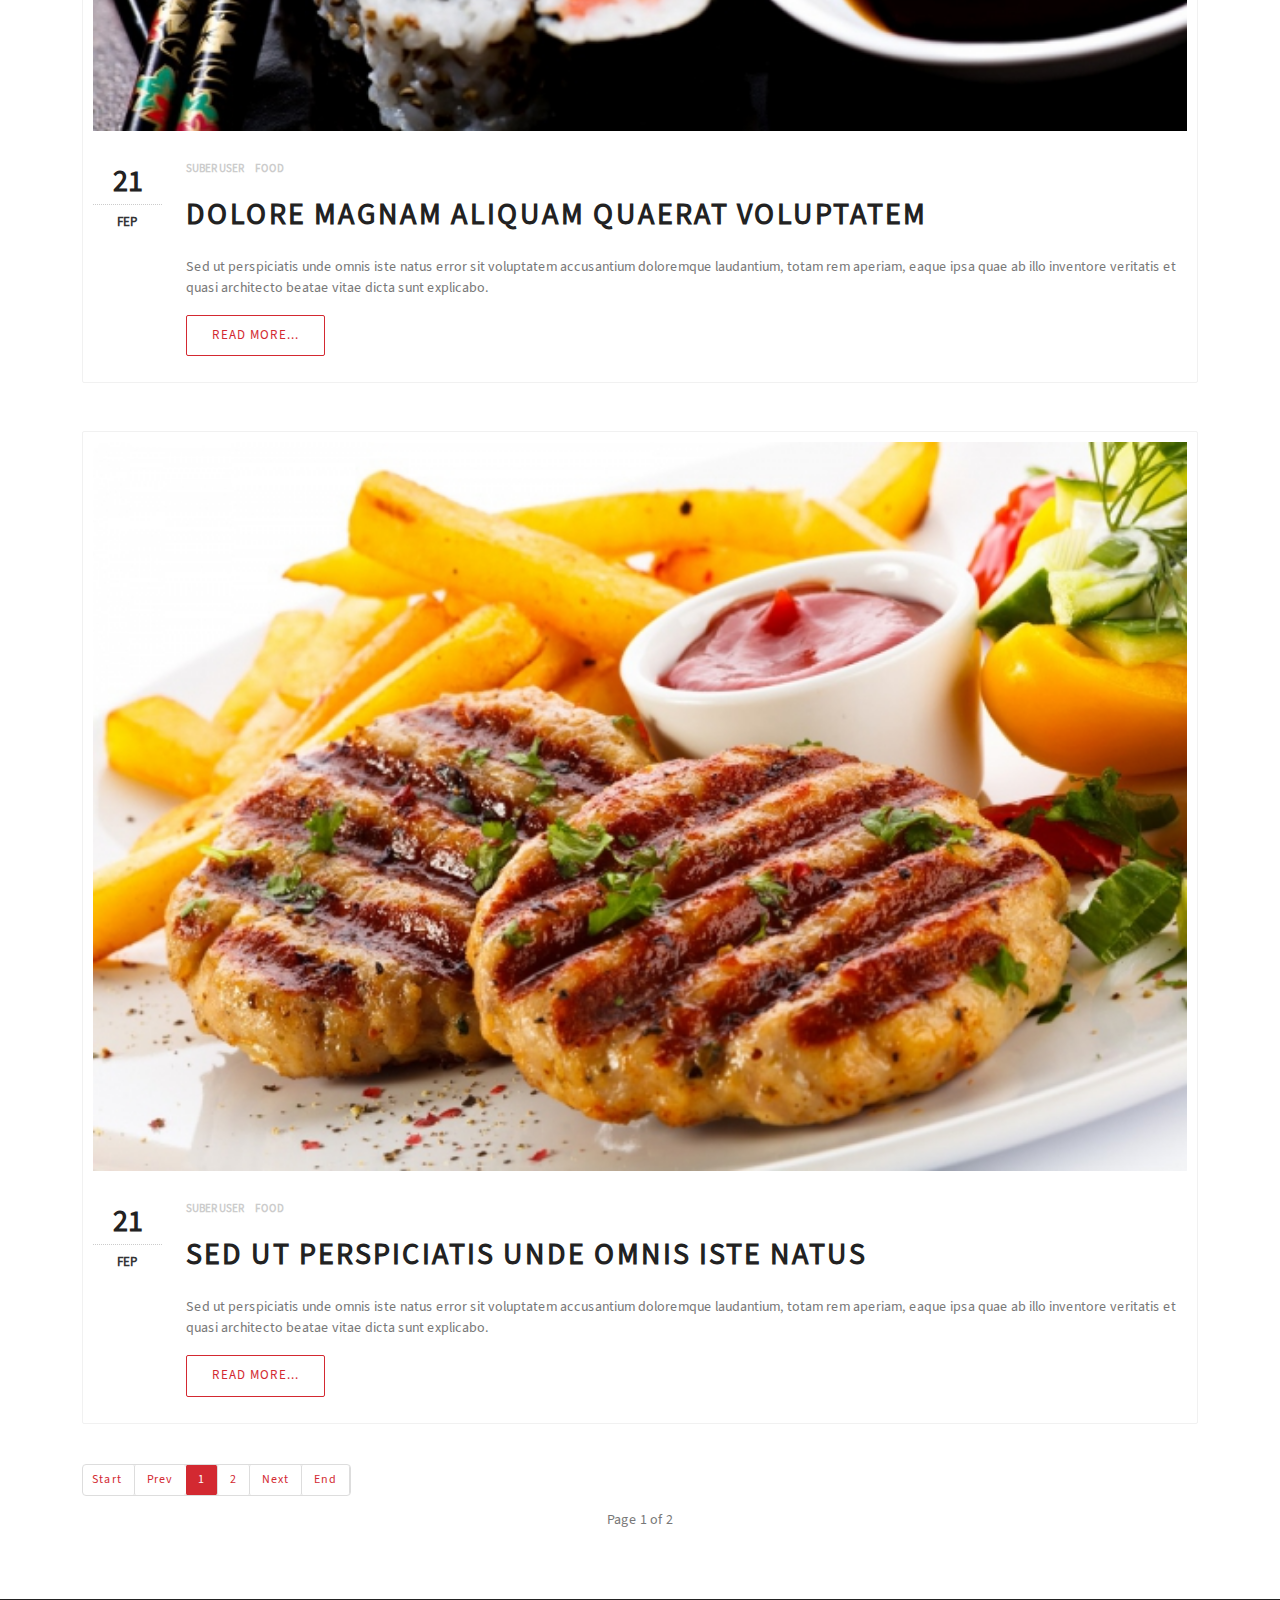
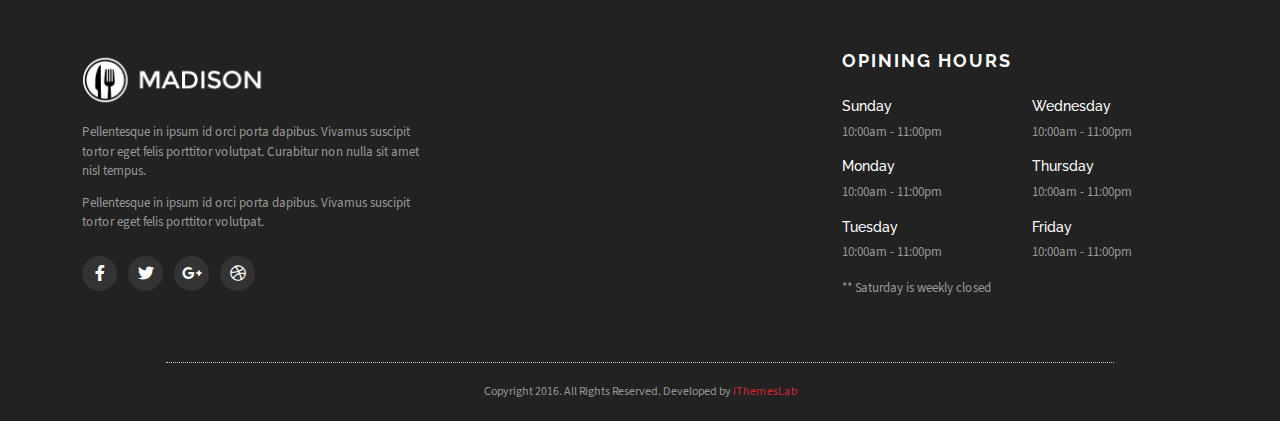
<file: blog-full.html>
<!DOCTYPE html>
<html lang="en">

<head>
  <meta charset="UTF-8" />
  <meta name="viewport" content="width=device-width, initial-scale=1.0" />
  <!-- title of bage -->
  <title>Madison - Joomla Restaurant Template Preview - ThemeForest</title>
  <!-- icon of bage -->
  <link rel="shortcut icon" href="images/About img/apple-touch-icon-72x72-precomposed.png" type="image/x-icon" />
  <!-- main css  -->
  <link rel="stylesheet" href="CSS/style.css" />
</head>

<body>
  <!-- start header -->
  <header class="header position-absolute start-0 end-0 z-1">
    <div class="container">
      <nav class="navbar navbar-expand-lg py-0 bg-black bg-opacity-50">
        <div class="container-fluid pe-0 justify-content-center">
          <div class="navbar-brand d-flex">
            <a href="index.html"></a><img src="images/Home img/logo.png" alt="logo" />
          </div>
          <button class="navbar-toggler h-100 rounded-0" type="button" data-bs-toggle="collapse"
            data-bs-target="#navbarSupportedContent" aria-controls="navbarSupportedContent" aria-expanded="false"
            aria-label="Toggle navigation">
            <span class="text-white"><i class="fa-solid fa-bars"></i></span>
          </button>

          <div class="collapse navbar-collapse" id="navbarSupportedContent">
            <ul class="navbar-nav ms-auto mb-lg-0 position-relative">
              <li class="nav-item position-relative mx-1">
                <a class="nav-link text-uppercase text-white link active" aria-current="home" href="index.html">home</a>
              </li>
              <li class="nav-item position-relative mx-1">
                <a class="nav-link text-uppercase text-white link" aria-current="pages" href="pages.html">pages</a>
              </li>
              <li class="nav-item position-relative mx-1">
                <a class="nav-link text-uppercase text-white link" aria-current="reservation"
                  href="reservstion.html">reservation</a>
              </li>
              <li class="nav-item position-relative mx-1">
                <a class="nav-link text-uppercase text-white link" aria-current="food menu" href="food.html">food
                  menu</a>
              </li>
              <li class="nav-item position-relative mx-1">
                <a class="nav-link text-uppercase text-white link" aria-current="feature"
                  href="feature-diver.html">feature</a>
              </li>
              <li class="nav-item position-relative mx-1">
                <a class="nav-link text-uppercase text-white link" aria-current="blog" href="blog-full.html">blog</a>
              </li>
              <li class="nav-item position-relative mx-1">
                <a class="nav-link text-uppercase text-white link" aria-current="contact"
                  href="contact.html">contact</a>
              </li>
            </ul>
          </div>
        </div>
      </nav>
    </div>
  </header>
  <!-- end header -->

  <main>
    <!-- start banner  -->
    <section class="banner banner-blog p-80">
      <div class="container">
        <div class="banner__info d-flex align-items-end">
          <div class="w-100">
            <div class="row align-items-end">
              <div class="col-lg-5 col-12 ">
                <h2 class="special-heading text-lg-start text-center">
                  blog full width
                </h2>
              </div>
              <div class="col-lg-7 col-12">
                <ul class=" d-flex justify-content-md-end justify-content-center align-items-center">
                  <li class="d-inline-block text-uppercase"><a class=" position-relative" href="index.html">home</a>
                  </li>
                  <li class="d-inline-block text-uppercase"><a class=" position-relative" href="blog-full.html">blog</a>
                  </li>
                  <li class="d-inline-block text-uppercase text-white">blog full width</li>
                </ul>
              </div>
            </div>
          </div>
        </div>

      </div>
    </section>
    <!-- end banner  -->

    <!-- start secttion 1  -->
    <div class="blog-cards mb-40 mt-5">
      <div class="container-md container-fluid">
        <div class="content">
          <div class="card__img">
            <a href="#" class="d-block">
              <img src="images/blog img/img-1.jpg" alt="img-1" title="Set ut perspiciatis undo omnis iste natus" />
            </a>
          </div>

          <div class="cards__info mt-4">
            <div class="row">
              <div class="col-md-1 text-center">
                <div class="card-l">
                  <p class="vip mb-1">21</p>
                  <span class="text-uppercase"> fep </span>
                </div>
              </div>
              <div class="col-md-11">
                <div class="card-r">
                  <ul class="links">
                    <li class="d-inline-block me-2">
                      <a href="#" class="text-uppercase">suber user</a>
                    </li>
                    <li class="d-inline-block">
                      <a href="#" class="text-uppercase">food</a>
                    </li>
                  </ul>
                  <h2 class="vip text-uppercase mb-4">
                    <a href="#">
                      velit esse quam nihil molestiae consequatur,oluptas
                    </a>
                  </h2>
                  <p>
                    Sed ut perspiciatis unde omnis iste natus error sit
                    voluptatem accusantium doloremque laudantium, totam rem
                    aperiam, eaque ipsa quae ab illo inventore veritatis et
                    quasi architecto beatae vitae dicta sunt explicabo.
                  </p>

                  <a href="#" class="btn btn-clr mb-3">read more...</a>
                </div>
              </div>
            </div>
          </div>
        </div>
      </div>
    </div>
    <!-- end secttion 1  -->

    <!-- start secttion 2  -->
    <div class="blog-cards mb-40 mt-5">
      <div class="container-md container-fluid">
        <div class="card__img">
          <a href="#" class="d-block">
            <img src="images/blog img/img-2.jpg" alt="img-2" title="Set ut perspiciatis undo omnis iste natus" />
          </a>
        </div>


        <div class="cards__info mt-4">
          <div class="row">
            <div class="col-md-1 text-center">
              <div class="card-l">
                <p class="vip mb-1">21</p>
                <span class="text-uppercase"> fep </span>
              </div>
            </div>
            <div class="col-md-11">
              <div class="card-r">
                <ul class="links">
                  <li class="d-inline-block me-2">
                    <a href="#" class="text-uppercase">suber user</a>
                  </li>
                  <li class="d-inline-block">
                    <a href="#" class="text-uppercase">food</a>
                  </li>
                </ul>
                <h2 class="vip text-uppercase mb-4">
                  <a href="#"> aliquid ex ea commodi consequatur </a>
                </h2>
                <p>
                  Sed ut perspiciatis unde omnis iste natus error sit
                  voluptatem accusantium doloremque laudantium, totam rem
                  aperiam, eaque ipsa quae ab illo inventore veritatis et
                  quasi architecto beatae vitae dicta sunt explicabo.
                </p>

                <a href="#" class="btn btn-clr mb-3">read more...</a>
              </div>
            </div>
          </div>
        </div>
      </div>
    </div>
    <!-- end secttion 2  -->

    <!-- start secttion 3  -->
    <div class="blog-cards mb-40 mt-5">
      <div class="container-md container-fluid">
        <div class="content">
          <div class="card__img">
            <a href="#" class="d-block">
              <img src="images/blog img/img-3.jpg" alt="img-3" title="Set ut perspiciatis undo omnis iste natus" />
            </a>
          </div>

          <div class="cards__info mt-4">
            <div class="row">
              <div class="col-md-1 text-center">
                <div class="card-l">
                  <p class="vip mb-1">21</p>
                  <span class="text-uppercase"> fep </span>
                </div>
              </div>
              <div class="col-md-11">
                <div class="card-r">
                  <ul class="links">
                    <li class="d-inline-block me-2">
                      <a href="#" class="text-uppercase">suber user</a>
                    </li>
                    <li class="d-inline-block">
                      <a href="#" class="text-uppercase">food</a>
                    </li>
                  </ul>
                  <h2 class="vip text-uppercase mb-4">
                    <a href="#"> dolore magnam aliquam quaerat voluptatem </a>
                  </h2>
                  <p>
                    Sed ut perspiciatis unde omnis iste natus error sit
                    voluptatem accusantium doloremque laudantium, totam rem
                    aperiam, eaque ipsa quae ab illo inventore veritatis et
                    quasi architecto beatae vitae dicta sunt explicabo.
                  </p>

                  <a href="#" class="btn btn-clr mb-3">read more...</a>
                </div>
              </div>
            </div>
          </div>
        </div>
      </div>
    </div>
    <!-- end secttion 3  -->

    <!-- start secttion 4  -->
    <div class="blog-cards mb-40 mt-5">
      <div class="container-md container-fluid">
        <div class="content">
          <div class="card__img">
            <a href="#" class="d-block">
              <img src="images/blog img/img-4.jpg" alt="img-4" title="Set ut perspiciatis undo omnis iste natus" />
            </a>
          </div>

          <div class="cards__info mt-4">
            <div class="row">
              <div class="col-md-1 text-center">
                <div class="card-l">
                  <p class="vip mb-1">21</p>
                  <span class="text-uppercase"> fep </span>
                </div>
              </div>
              <div class="col-md-11">
                <div class="card-r">
                  <ul class="links">
                    <li class="d-inline-block me-2">
                      <a href="#" class="text-uppercase">suber user</a>
                    </li>
                    <li class="d-inline-block">
                      <a href="#" class="text-uppercase">food</a>
                    </li>
                  </ul>
                  <h2 class="vip text-uppercase mb-4">
                    <a href="#">
                      Sed ut perspiciatis unde omnis iste natus
                    </a>
                  </h2>
                  <p>
                    Sed ut perspiciatis unde omnis iste natus error sit
                    voluptatem accusantium doloremque laudantium, totam rem
                    aperiam, eaque ipsa quae ab illo inventore veritatis et
                    quasi architecto beatae vitae dicta sunt explicabo.
                  </p>

                  <a href="#" class="btn btn-clr mb-3">read more...</a>
                </div>
              </div>
            </div>
          </div>
        </div>
      </div>
    </div>
    <!-- end secttion 4  -->

    <div class="items position-relative pb-80">
      <div class="container-md container-fluid">
        <ul class="d-inline-block overflow-hidden">
          <li class="d-inline-block"><a href="#"
              class="btn btn-clr text-capitalize border-top-0 border-bottom-0">start</a></li>
          <li class="d-inline-block"><a href="#" class="btn btn-clr text-capitalize border-top-0 border-bottom-0">prev
            </a></li>
          <li class="d-inline-block"><a href="#"
              class="btn btn-clr text-capitalize border-top-0 border-bottom-0 active">1 </a></li>
          <li class="d-inline-block"><a href="#" class="btn btn-clr text-capitalize border-top-0 border-bottom-0">2 </a>
          </li>
          <li class="d-inline-block"><a href="#" class="btn btn-clr text-capitalize border-top-0 border-bottom-0">next
            </a></li>
          <li class="d-inline-block"><a href="#" class="btn btn-clr text-capitalize border-top-0 border-bottom-0">end
            </a></li>
        </ul>
      </div>
    </div>
  </main>

  <!-- start footer  -->
  <footer class="footer">
    <div class="container py-5">
      <div class="row gy-5">
        <div class="col-md-4">
          <div class="footer__l ">
            <div class="footer-logo mb-2 ">
              <img src="images/Home img/logo.png" alt="logo" />
            </div>
            <p class="m-0 py-1">
              Pellentesque in ipsum id orci porta dapibus. Vivamus suscipit
              tortor eget felis porttitor volutpat. Curabitur non nulla sit
              amet nisl tempus.
            </p>
            <p class="m-0 py-2">
              Pellentesque in ipsum id orci porta dapibus. Vivamus suscipit
              tortor eget felis porttitor volutpat.
            </p>
            <div class="footer-social">
              <ul>
                <li class="d-inline-block mx-1 text-center rounded-circle ms-0">
                  <a href="#"><i class="fa-brands fa-facebook-f"></i></a>
                </li>
                <li class="d-inline-block mx-1 text-center rounded-circle">
                  <a href="#"><i class="fa-brands fa-twitter"></i></a>
                </li>
                <li class="d-inline-block mx-1 text-center rounded-circle">
                  <a href="#"><i class="fa-brands fa-google-plus-g"></i></a>
                </li>
                <li class="d-inline-block mx-1 text-center rounded-circle">
                  <a href="#"><i class="fa-brands fa-dribbble"></i></a>
                </li>
              </ul>
            </div>
          </div>
        </div>
        <div class="offset-md-4 col-md-4">
          <div class="footer__r">
            <span class="text-white text-uppercase d-inline-block mb-4">opining hours</span>
            <div class="row">
              <div class="col-lg-6">
                <ul>
                  <li>
                    <h4 class="text-capitalize text-white">sunday</h4>
                    <p>10:00am - 11:00pm</p>
                  </li>
                  <li>
                    <h4 class="text-capitalize text-white">monday</h4>
                    <p>10:00am - 11:00pm</p>
                  </li>
                  <li>
                    <h4 class="text-capitalize text-white">tuesday</h4>
                    <p>10:00am - 11:00pm</p>
                  </li>
                </ul>
              </div>
              <div class="col-lg-6">
                <ul>
                  <li>
                    <h4 class="text-capitalize text-white">wednesday</h4>
                    <p>10:00am - 11:00pm</p>
                  </li>
                  <li>
                    <h4 class="text-capitalize text-white">thursday</h4>
                    <p>10:00am - 11:00pm</p>
                  </li>
                  <li>
                    <h4 class="text-capitalize text-white">friday</h4>
                    <p>10:00am - 11:00pm</p>
                  </li>
                </ul>
              </div>
              <p>** Saturday is weekly closed</p>
            </div>
          </div>
        </div>
      </div>
    </div>
    <div class="footer__line"></div>
    <div class="container">
      <div class="copyright text-center">
        <p>
          Copyright 2016. All Rights Reserved. Developed by
          <a href="https://ithemeslab.com">iThemesLab</a>
        </p>
      </div>
    </div>
  </footer>
  <!-- end footer  -->

  <script src="Js/bootstrap.bundle.min.js"></script>
</body>

</html>
</file>
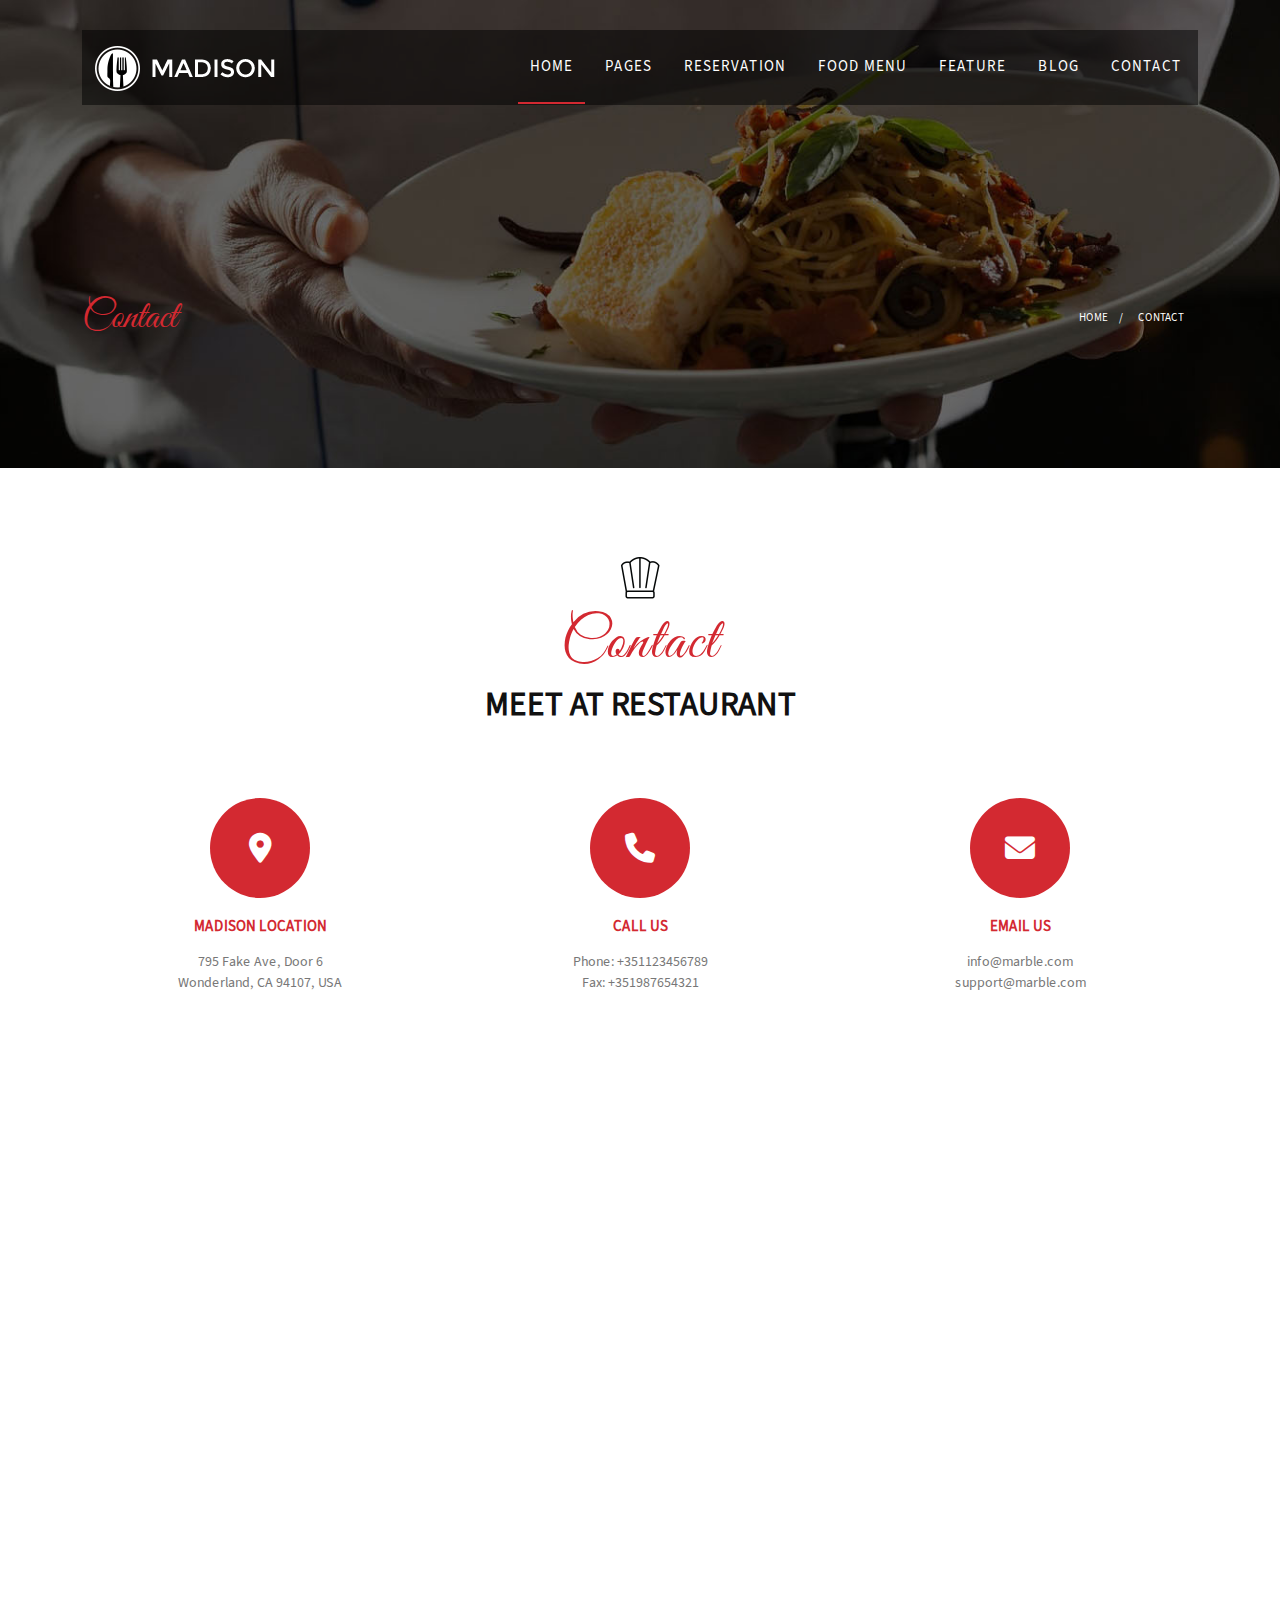
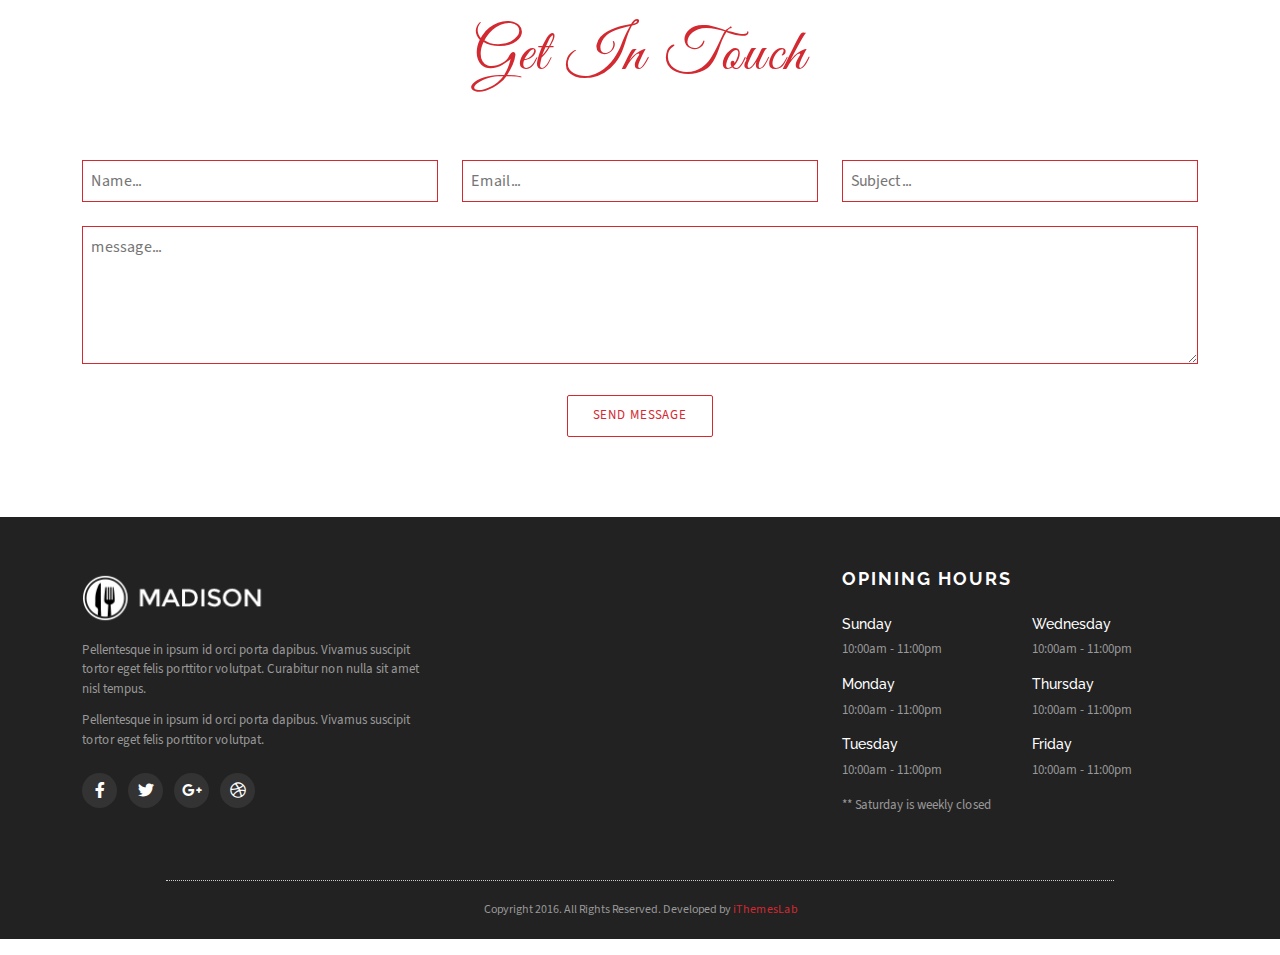
<file: contact.html>
<!DOCTYPE html>
<html lang="en">

<head>
  <meta charset="UTF-8" />
  <meta name="viewport" content="width=device-width, initial-scale=1.0" />
  <!-- title of bage -->
  <title>Madison - Joomla Restaurant Template Preview - ThemeForest</title>
  <!-- icon of bage -->
  <link rel="shortcut icon" href="images/About img/apple-touch-icon-72x72-precomposed.png" type="image/x-icon" />
  <!-- main css  -->
  <link rel="stylesheet" href="CSS/style.css" />
</head>

<body>
  <!-- start header -->
  <header class="header position-absolute start-0 end-0 z-1">
    <div class="container">
      <nav class="navbar navbar-expand-lg py-0 bg-black bg-opacity-50">
        <div class="container-fluid pe-0 justify-content-center">
          <div class="navbar-brand d-flex">
            <a href="index.html"></a><img src="images/Home img/logo.png" alt="logo" />
          </div>
          <button class="navbar-toggler h-100 rounded-0" type="button" data-bs-toggle="collapse"
            data-bs-target="#navbarSupportedContent" aria-controls="navbarSupportedContent" aria-expanded="false"
            aria-label="Toggle navigation">
            <span class="text-white"><i class="fa-solid fa-bars"></i></span>
          </button>

          <div class="collapse navbar-collapse" id="navbarSupportedContent">
            <ul class="navbar-nav ms-auto mb-lg-0 position-relative">
              <li class="nav-item position-relative mx-1">
                <a class="nav-link text-uppercase text-white link active" aria-current="home" href="index.html">home</a>
              </li>
              <li class="nav-item position-relative mx-1">
                <a class="nav-link text-uppercase text-white link" aria-current="pages" href="pages.html">pages</a>
              </li>
              <li class="nav-item position-relative mx-1">
                <a class="nav-link text-uppercase text-white link" aria-current="reservation"
                  href="reservstion.html">reservation</a>
              </li>
              <li class="nav-item position-relative mx-1">
                <a class="nav-link text-uppercase text-white link" aria-current="food menu" href="food.html">food
                  menu</a>
              </li>
              <li class="nav-item position-relative mx-1">
                <a class="nav-link text-uppercase text-white link" aria-current="feature"
                  href="feature-diver.html">feature</a>
              </li>
              <li class="nav-item position-relative mx-1">
                <a class="nav-link text-uppercase text-white link" aria-current="blog" href="blog-full.html">blog</a>
              </li>
              <li class="nav-item position-relative mx-1">
                <a class="nav-link text-uppercase text-white link" aria-current="contact"
                  href="contact.html">contact</a>
              </li>
            </ul>
          </div>
        </div>
      </nav>
    </div>
  </header>
  <!-- end header -->

  <main>
    <!-- start banner  -->
    <section class="banner p-80">
      <div class="container">
        <div class="banner__info d-flex align-items-end">
          <div class="w-100">
            <div class="row align-items-end">
              <div class="col-lg-5 col-12 ">
                <h2 class="special-heading  text-lg-start text-center">
                  Contact
                </h2>
              </div>
              <div class="col-lg-7 col-12">
                <ul class=" d-flex justify-content-md-end justify-content-center align-items-center">
                  <li class="d-inline-block text-uppercase">
                    <a class=" position-relative" href="index.html">home</a>
                  </li>
                  <li class="d-inline-block text-uppercase text-white">contact</li>
                </ul>
              </div>
            </div>
          </div>
        </div>

      </div>
    </section>
    <!-- end banner  -->

    <!-- start section 1 -->
    <section class="contact p-80">
      <div class="container">
        <div class="contact__title special--title">
          <img src="images/Home img/header-icon-6.png" alt="header-icon-6" class="sm-img" />
          <h2 class="special-heading">contact</h2>
          <p>meet at restaurant</p>
        </div>

        <div class="contact__info">
          <div class="row gy-4">
            <div class="col-md-4">
              <div class="contact-box text-center">
                <div class="icon mx-auto rounded-circle d-flex align-items-center justify-content-center">
                  <i class="fa-solid fa-location-dot text-white"></i>
                </div>
                <h4 class="text-uppercase mb-3">madison location</h4>
                <p class="mt-3 mb-0">795 Fake Ave, Door 6</p>
                <p>Wonderland, CA 94107, USA</p>
              </div>
            </div>

            <div class="col-md-4">
              <div class="contact-box text-center">
                <div class="icon mx-auto rounded-circle d-flex align-items-center justify-content-center">
                  <i class="fa-solid fa-phone text-white"></i>
                </div>
                <h4 class="text-uppercase mb-3">call us</h4>
                <p class="mt-3 mb-0">Phone: +351123456789</p>
                <p>Fax: +351987654321</p>
              </div>
            </div>

            <div class="col-md-4">
              <div class="contact-box text-center">
                <div class="icon mx-auto rounded-circle d-flex align-items-center justify-content-center">
                  <i class="fa-solid fa-envelope text-white"></i>
                </div>
                <h4 class="text-uppercase mb-3">email us</h4>
                <p class="mt-3 mb-0">info@marble.com</p>
                <p>support@marble.com</p>
              </div>
            </div>
          </div>
        </div>
      </div>
    </section>
    <!-- start section 2 -->

    <!-- start section 3  -->
    <section class="map">
      <iframe class="w-100 h-100 d-block"
        src="https://www.google.com/maps/embed?pb=!1m18!1m12!1m3!1d735.9501904461766!2d31.220095870307254!3d30.061092654863394!2m3!1f0!2f0!3f0!3m2!1i1024!2i768!4f13.1!3m3!1m2!1s0x145841cdee158bed%3A0xa4674e3eab673dd9!2z2LPYqtin2LHYqNmD2LM!5e0!3m2!1sar!2seg!4v1694893462171!5m2!1sar!2seg"
        allowfullscreen="" loading="lazy" referrerpolicy="no-referrer-when-downgrade"></iframe>
    </section>
    <!-- end section 3  -->

    <!-- start section 4 -->
    <section class="message p-80">
      <div class="container">
        <div class="message__title special--title">
          <h2 class="special-heading">get in touch</h2>
        </div>
        <div class="message__form">
          <form action="#">
            <div class="row gy-4">
              <div class="col-lg-4">
                <input type="text" class="w-100 p-2 rounded-0" placeholder="Name..." />
              </div>

              <div class="col-lg-4">
                <input type="email" class="w-100 p-2 rounded-0" placeholder="Email..." />
              </div>

              <div class="col-lg-4">
                <input type="email" class="w-100 p-2 rounded-0" placeholder="Subject..." />
              </div>

              <div class="col-12">
                <textarea class="w-100 p-2 rounded-0" rows="5" placeholder="message..."></textarea>
              </div>

              <div class="col-12 text-center">
                <input type="submit" name="message" class="btn btn-clr" value="send message" />
              </div>
            </div>
          </form>
        </div>
      </div>
    </section>
    <!-- end section 4 -->
  </main>

  <!-- start footer  -->
  <footer class="footer">
    <div class="container py-5">
      <div class="row gy-5">
        <div class="col-md-4">
          <div class="footer__l ">
            <div class="footer-logo mb-2 ">
              <img src="images/Home img/logo.png" alt="logo" />
            </div>
            <p class="m-0 py-1">
              Pellentesque in ipsum id orci porta dapibus. Vivamus suscipit
              tortor eget felis porttitor volutpat. Curabitur non nulla sit
              amet nisl tempus.
            </p>
            <p class="m-0 py-2">
              Pellentesque in ipsum id orci porta dapibus. Vivamus suscipit
              tortor eget felis porttitor volutpat.
            </p>
            <div class="footer-social">
              <ul>
                <li class="d-inline-block mx-1 text-center rounded-circle ms-0">
                  <a href="#"><i class="fa-brands fa-facebook-f"></i></a>
                </li>
                <li class="d-inline-block mx-1 text-center rounded-circle">
                  <a href="#"><i class="fa-brands fa-twitter"></i></a>
                </li>
                <li class="d-inline-block mx-1 text-center rounded-circle">
                  <a href="#"><i class="fa-brands fa-google-plus-g"></i></a>
                </li>
                <li class="d-inline-block mx-1 text-center rounded-circle">
                  <a href="#"><i class="fa-brands fa-dribbble"></i></a>
                </li>
              </ul>
            </div>
          </div>
        </div>
        <div class="offset-md-4 col-md-4">
          <div class="footer__r">
            <span class="text-white text-uppercase d-inline-block mb-4">opining hours</span>
            <div class="row">
              <div class="col-lg-6">
                <ul>
                  <li>
                    <h4 class="text-capitalize text-white">sunday</h4>
                    <p>10:00am - 11:00pm</p>
                  </li>
                  <li>
                    <h4 class="text-capitalize text-white">monday</h4>
                    <p>10:00am - 11:00pm</p>
                  </li>
                  <li>
                    <h4 class="text-capitalize text-white">tuesday</h4>
                    <p>10:00am - 11:00pm</p>
                  </li>
                </ul>
              </div>
              <div class="col-lg-6">
                <ul>
                  <li>
                    <h4 class="text-capitalize text-white">wednesday</h4>
                    <p>10:00am - 11:00pm</p>
                  </li>
                  <li>
                    <h4 class="text-capitalize text-white">thursday</h4>
                    <p>10:00am - 11:00pm</p>
                  </li>
                  <li>
                    <h4 class="text-capitalize text-white">friday</h4>
                    <p>10:00am - 11:00pm</p>
                  </li>
                </ul>
              </div>
              <p>** Saturday is weekly closed</p>
            </div>
          </div>
        </div>
      </div>
    </div>
    <div class="footer__line"></div>
    <div class="container">
      <div class="copyright text-center">
        <p>
          Copyright 2016. All Rights Reserved. Developed by
          <a href="https://ithemeslab.com">iThemesLab</a>
        </p>
      </div>
    </div>
  </footer>
  <!-- end footer  -->
  <script src="Js/bootstrap.bundle.min.js"></script>
</body>

</html>
</file>
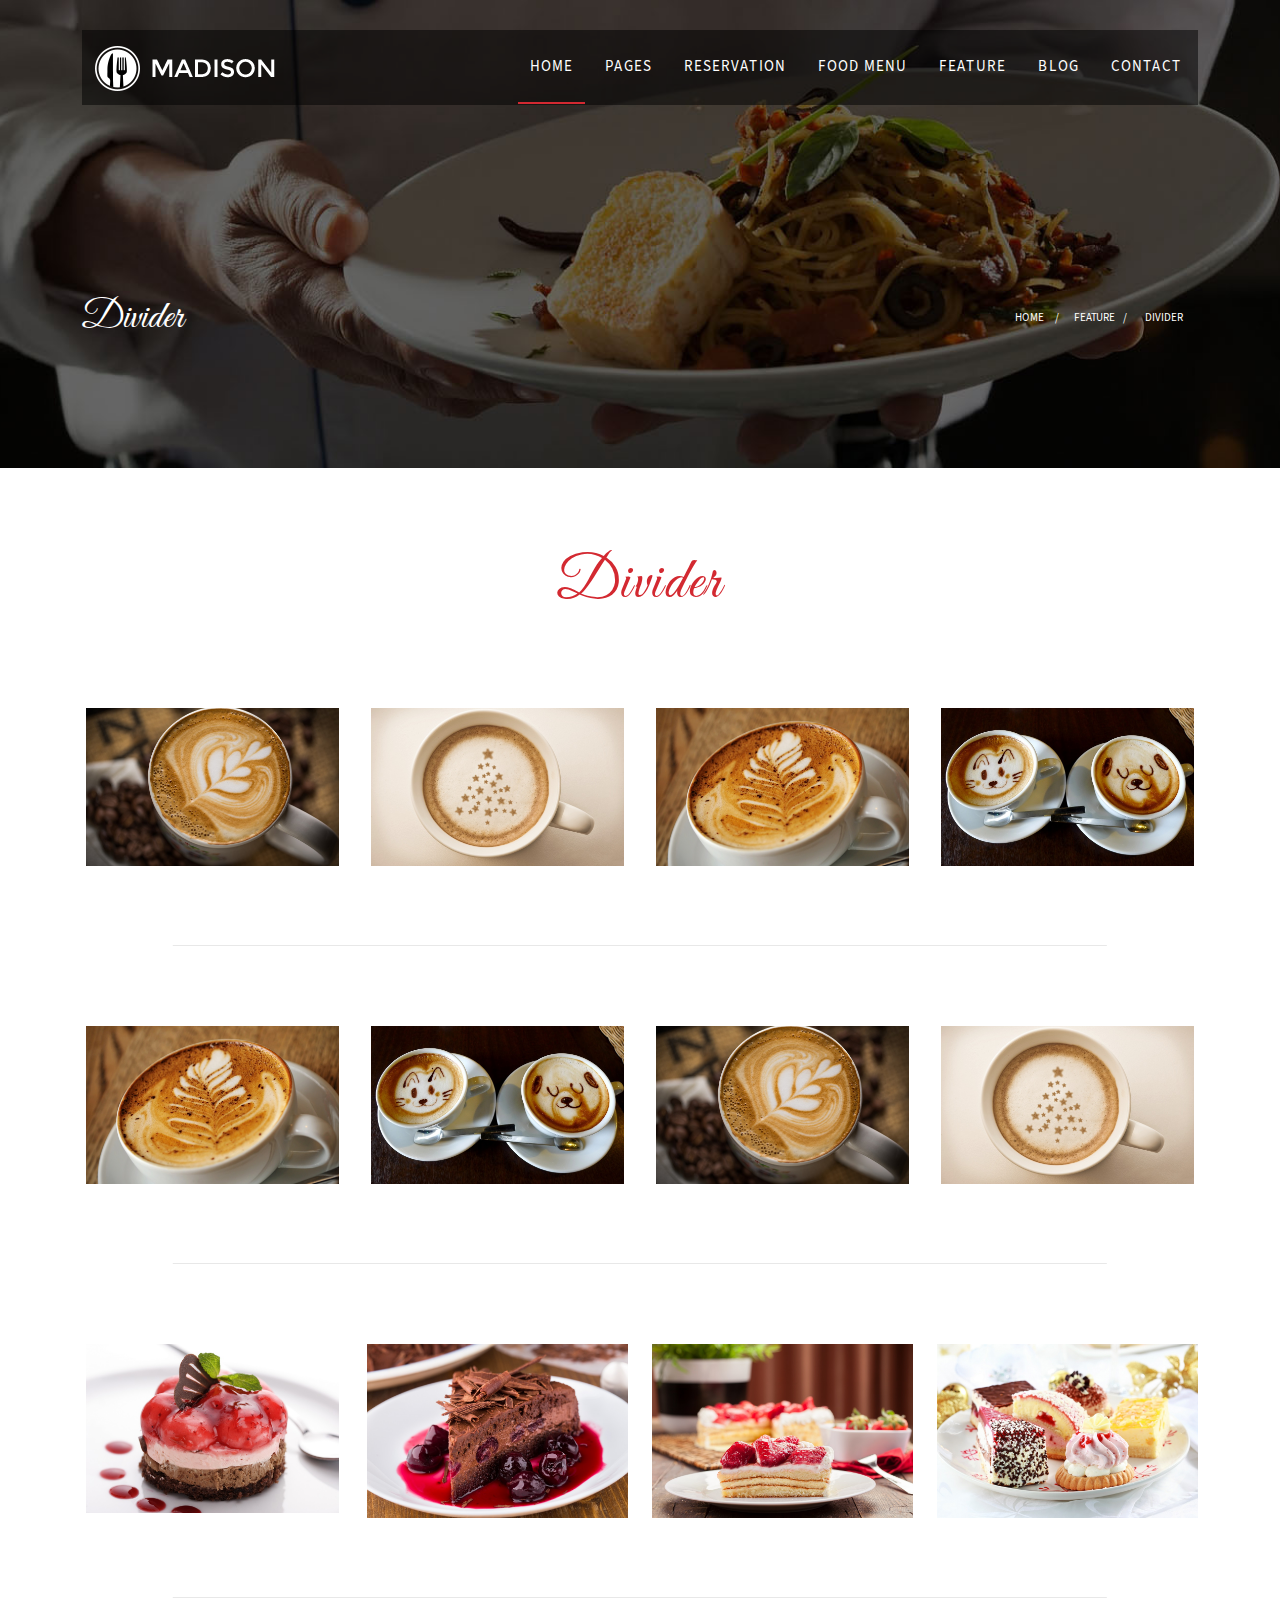
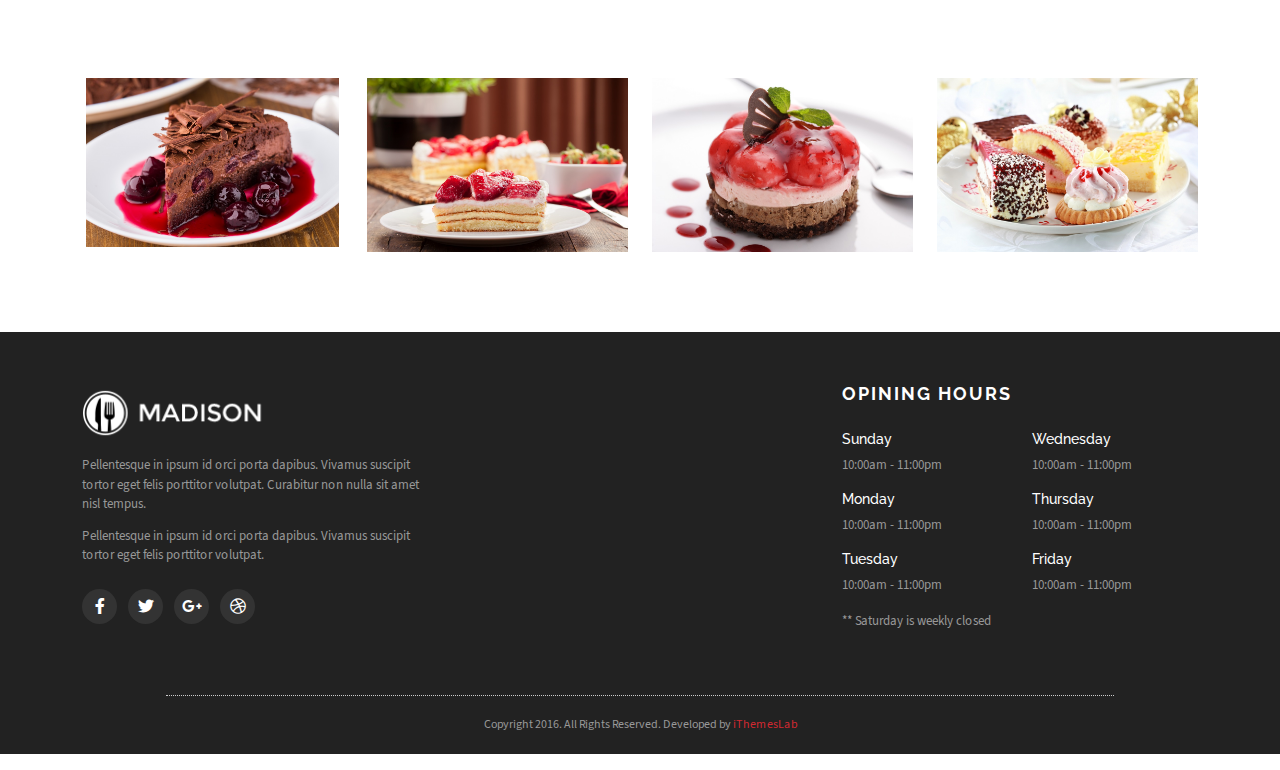
<file: feature-diver.html>
<!DOCTYPE html>
<html lang="en">

<head>
  <meta charset="UTF-8">
  <meta name="viewport" content="width=device-width, initial-scale=1.0">
  <!-- title of bage -->
  <title>Madison - Joomla Restaurant Template Preview - ThemeForest</title>
  <!-- icon of bage -->
  <link rel="shortcut icon" href="images/About img/apple-touch-icon-72x72-precomposed.png" type="image/x-icon">
  <!-- main css  -->
  <link rel="stylesheet" href="CSS/style.css">
</head>

<body>

  <!-- start header -->
  <header class="header position-absolute start-0 end-0 z-1">
    <div class="container">
      <nav class="navbar navbar-expand-lg py-0 bg-black bg-opacity-50">
        <div class="container-fluid pe-0 justify-content-center">
          <div class="navbar-brand d-flex">
            <a href="index.html"></a><img src="images/Home img/logo.png" alt="logo" />
          </div>
          <button class="navbar-toggler h-100 rounded-0" type="button" data-bs-toggle="collapse"
            data-bs-target="#navbarSupportedContent" aria-controls="navbarSupportedContent" aria-expanded="false"
            aria-label="Toggle navigation">
            <span class="text-white"><i class="fa-solid fa-bars"></i></span>
          </button>

          <div class="collapse navbar-collapse" id="navbarSupportedContent">
            <ul class="navbar-nav ms-auto mb-lg-0 position-relative">
              <li class="nav-item position-relative mx-1">
                <a class="nav-link text-uppercase text-white link active" aria-current="home" href="index.html">home</a>
              </li>
              <li class="nav-item position-relative mx-1">
                <a class="nav-link text-uppercase text-white link" aria-current="pages" href="pages.html">pages</a>
              </li>
              <li class="nav-item position-relative mx-1">
                <a class="nav-link text-uppercase text-white link" aria-current="reservation"
                  href="reservstion.html">reservation</a>
              </li>
              <li class="nav-item position-relative mx-1">
                <a class="nav-link text-uppercase text-white link" aria-current="food menu" href="food.html">food
                  menu</a>
              </li>
              <li class="nav-item position-relative mx-1">
                <a class="nav-link text-uppercase text-white link" aria-current="feature"
                  href="feature-diver.html">feature</a>
              </li>
              <li class="nav-item position-relative mx-1">
                <a class="nav-link text-uppercase text-white link" aria-current="blog" href="blog-full.html">blog</a>
              </li>
              <li class="nav-item position-relative mx-1">
                <a class="nav-link text-uppercase text-white link" aria-current="contact"
                  href="contact.html">contact</a>
              </li>
            </ul>
          </div>
        </div>
      </nav>
    </div>
  </header>
  <!-- end header -->

  <main>
    <!-- start banner  -->
    <section class="banner p-80">
      <div class="container">
        <div class="banner__info d-flex align-items-end">
          <div class="w-100">
            <div class="row align-items-end">
              <div class="col-lg-5 col-12 ">
                <h2 class="special-heading text-white text-lg-start text-center">
                  divider
                </h2>
              </div>
              <div class="col-lg-7 col-12">
                <ul class=" d-flex justify-content-md-end justify-content-center align-items-center">
                  <li class="d-inline-block text-uppercase"><a class=" position-relative" href="index.html">home</a>
                  </li>
                  <li class="d-inline-block text-uppercase"><a class=" position-relative"
                      href="feature-diver.html">feature</a>
                  </li>
                  <li class="d-inline-block text-uppercase text-white">divider</li>
                </ul>
              </div>
            </div>
          </div>
        </div>

      </div>
    </section>
    <!-- end banner  -->

    <!-- start section 1 -->
    <section class="head p-80">
      <div class="container">
        <div class="container">
          <div class="head__title special--title pb-0">
            <h2 class="special-heading">divider</h2>
          </div>
        </div>
      </div>
    </section>
    <!-- end section 1 -->

    <!-- start section 2 -->
    <section class="cards position-relative pb-80">
      <div class="container">
        <div class="row">
          <div class="col-md-3 px-3">
            <div class="cards-img">
              <a href="#" class="d-block"><img src="images/feature img/coffee-10.jpg" alt="coffee-10"></a>
            </div>
          </div>
          <div class="col-md-3 px-3">
            <div class="cards-img">
              <a href="#" class="d-block"><img src="images/feature img/coffee-4.jpg" alt="coffe"></a>
            </div>
          </div>
          <div class="col-md-3 px-3">
            <div class="cards-img">
              <a href="#" class="d-block"><img src="images/feature img/coffee-3.jpg" alt="coffe"></a>
            </div>
          </div>
          <div class="col-md-3 px-3">
            <div class="cards-img">
              <a href="#" class="d-block"><img src="images/feature img/coffee-7.jpg" alt="coffe"></a>
            </div>
          </div>
        </div>
      </div>
    </section>
    <!-- end section 2 -->

    <!-- start section 3 -->
    <section class="cards position-relative p-80">
      <div class="container">
        <div class="row">
          <div class="col-md-3 px-3">
            <div class="cards-img">
              <a href="#" class="d-block"><img src="images/feature img/coffee-3.jpg" alt="coffee-10"></a>
            </div>
          </div>
          <div class="col-md-3 px-3">
            <div class="cards-img">
              <a href="#" class="d-block"><img src="images/feature img/coffee-7.jpg" alt="coffe"></a>
            </div>
          </div>
          <div class="col-md-3 px-3">
            <div class="cards-img">
              <a href="#" class="d-block"><img src="images/feature img/coffee-10.jpg" alt="coffe"></a>
            </div>
          </div>
          <div class="col-md-3 px-3">
            <div class="cards-img">
              <a href="#" class="d-block"><img src="images/feature img/coffee-4.jpg" alt="coffe"></a>
            </div>
          </div>
        </div>
      </div>
    </section>
    <!-- end section 3 -->

    <!-- start section 4 -->
    <section class="cards position-relative p-80">
      <div class="container">
        <div class="row">
          <div class="col-md-3 px-3">
            <div class="cards-img">
              <a href="#" class="d-block"><img src="images/feature img/pastry-1.jpg" alt="coffee-10"></a>
            </div>
          </div>
          <div class="col-md-3">
            <div class="cards-img">
              <a href="#" class="d-block"><img src="images/feature img/pastry-10.jpg" alt="coffe"></a>
            </div>
          </div>
          <div class="col-md-3">
            <div class="cards-img">
              <a href="#" class="d-block"><img src="images/feature img/pastry-9.jpg" alt="coffe"></a>
            </div>
          </div>
          <div class="col-md-3">
            <div class="cards-img">
              <a href="#" class="d-block"><img src="images/feature img/pastry-7.jpg" alt="coffe"></a>
            </div>
          </div>
        </div>
      </div>
    </section>
    <!-- end section 4 -->

    <!-- start section 5 -->
    <section class="cards position-relative p-80">
      <div class="container">
        <div class="row">
          <div class="col-md-3 px-3">
            <div class="cards-img">
              <a href="#" class="d-block"><img src="images/feature img/pastry-10.jpg" alt="coffee-10"></a>
            </div>
          </div>
          <div class="col-md-3">
            <div class="cards-img">
              <a href="#" class="d-block"><img src="images/feature img/pastry-9.jpg" alt="coffe"></a>
            </div>
          </div>
          <div class="col-md-3">
            <div class="cards-img">
              <a href="#" class="d-block"><img src="images/feature img/pastry-1.jpg" alt="coffe"></a>
            </div>
          </div>
          <div class="col-md-3">
            <div class="cards-img">
              <a href="#" class="d-block"><img src="images/feature img/pastry-7.jpg" alt="coffe"></a>
            </div>
          </div>
        </div>
      </div>
    </section>
    <!-- end section 5 -->
  </main>

  <!-- start footer  -->
  <footer class="footer">
    <div class="container py-5">
      <div class="row gy-5">
        <div class="col-md-4">
          <div class="footer__l ">
            <div class="footer-logo mb-2 ">
              <img src="images/Home img/logo.png" alt="logo" />
            </div>
            <p class="m-0 py-1">
              Pellentesque in ipsum id orci porta dapibus. Vivamus suscipit
              tortor eget felis porttitor volutpat. Curabitur non nulla sit
              amet nisl tempus.
            </p>
            <p class="m-0 py-2">
              Pellentesque in ipsum id orci porta dapibus. Vivamus suscipit
              tortor eget felis porttitor volutpat.
            </p>
            <div class="footer-social">
              <ul>
                <li class="d-inline-block mx-1 text-center rounded-circle ms-0">
                  <a href="#"><i class="fa-brands fa-facebook-f"></i></a>
                </li>
                <li class="d-inline-block mx-1 text-center rounded-circle">
                  <a href="#"><i class="fa-brands fa-twitter"></i></a>
                </li>
                <li class="d-inline-block mx-1 text-center rounded-circle">
                  <a href="#"><i class="fa-brands fa-google-plus-g"></i></a>
                </li>
                <li class="d-inline-block mx-1 text-center rounded-circle">
                  <a href="#"><i class="fa-brands fa-dribbble"></i></a>
                </li>
              </ul>
            </div>
          </div>
        </div>
        <div class="offset-md-4 col-md-4">
          <div class="footer__r">
            <span class="text-white text-uppercase d-inline-block mb-4">opining hours</span>
            <div class="row">
              <div class="col-lg-6">
                <ul>
                  <li>
                    <h4 class="text-capitalize text-white">sunday</h4>
                    <p>10:00am - 11:00pm</p>
                  </li>
                  <li>
                    <h4 class="text-capitalize text-white">monday</h4>
                    <p>10:00am - 11:00pm</p>
                  </li>
                  <li>
                    <h4 class="text-capitalize text-white">tuesday</h4>
                    <p>10:00am - 11:00pm</p>
                  </li>
                </ul>
              </div>
              <div class="col-lg-6">
                <ul>
                  <li>
                    <h4 class="text-capitalize text-white">wednesday</h4>
                    <p>10:00am - 11:00pm</p>
                  </li>
                  <li>
                    <h4 class="text-capitalize text-white">thursday</h4>
                    <p>10:00am - 11:00pm</p>
                  </li>
                  <li>
                    <h4 class="text-capitalize text-white">friday</h4>
                    <p>10:00am - 11:00pm</p>
                  </li>
                </ul>
              </div>
              <p>** Saturday is weekly closed</p>
            </div>
          </div>
        </div>
      </div>
    </div>
    <div class="footer__line"></div>
    <div class="container">
      <div class="copyright text-center">
        <p>
          Copyright 2016. All Rights Reserved. Developed by
          <a href="https://ithemeslab.com">iThemesLab</a>
        </p>
      </div>
    </div>
  </footer>
  <!-- end footer  -->
</body>

</html>
</file>
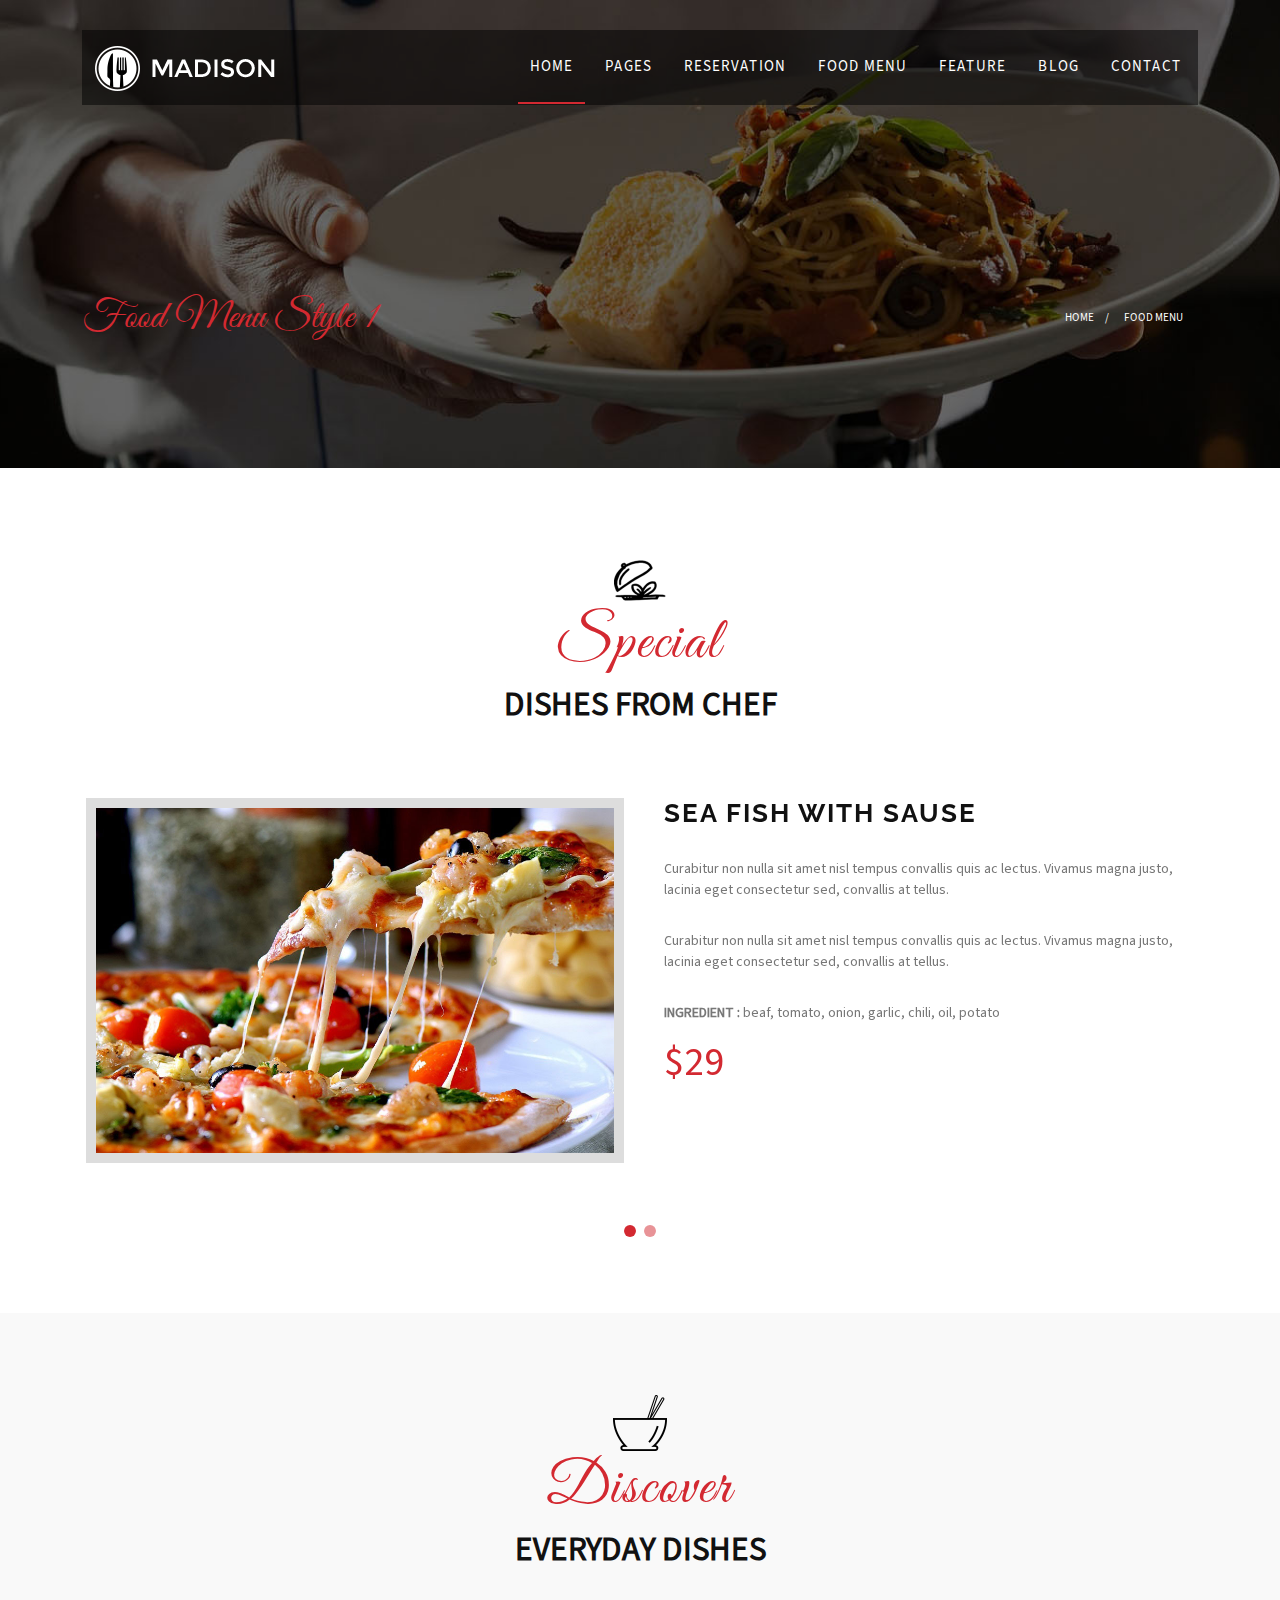
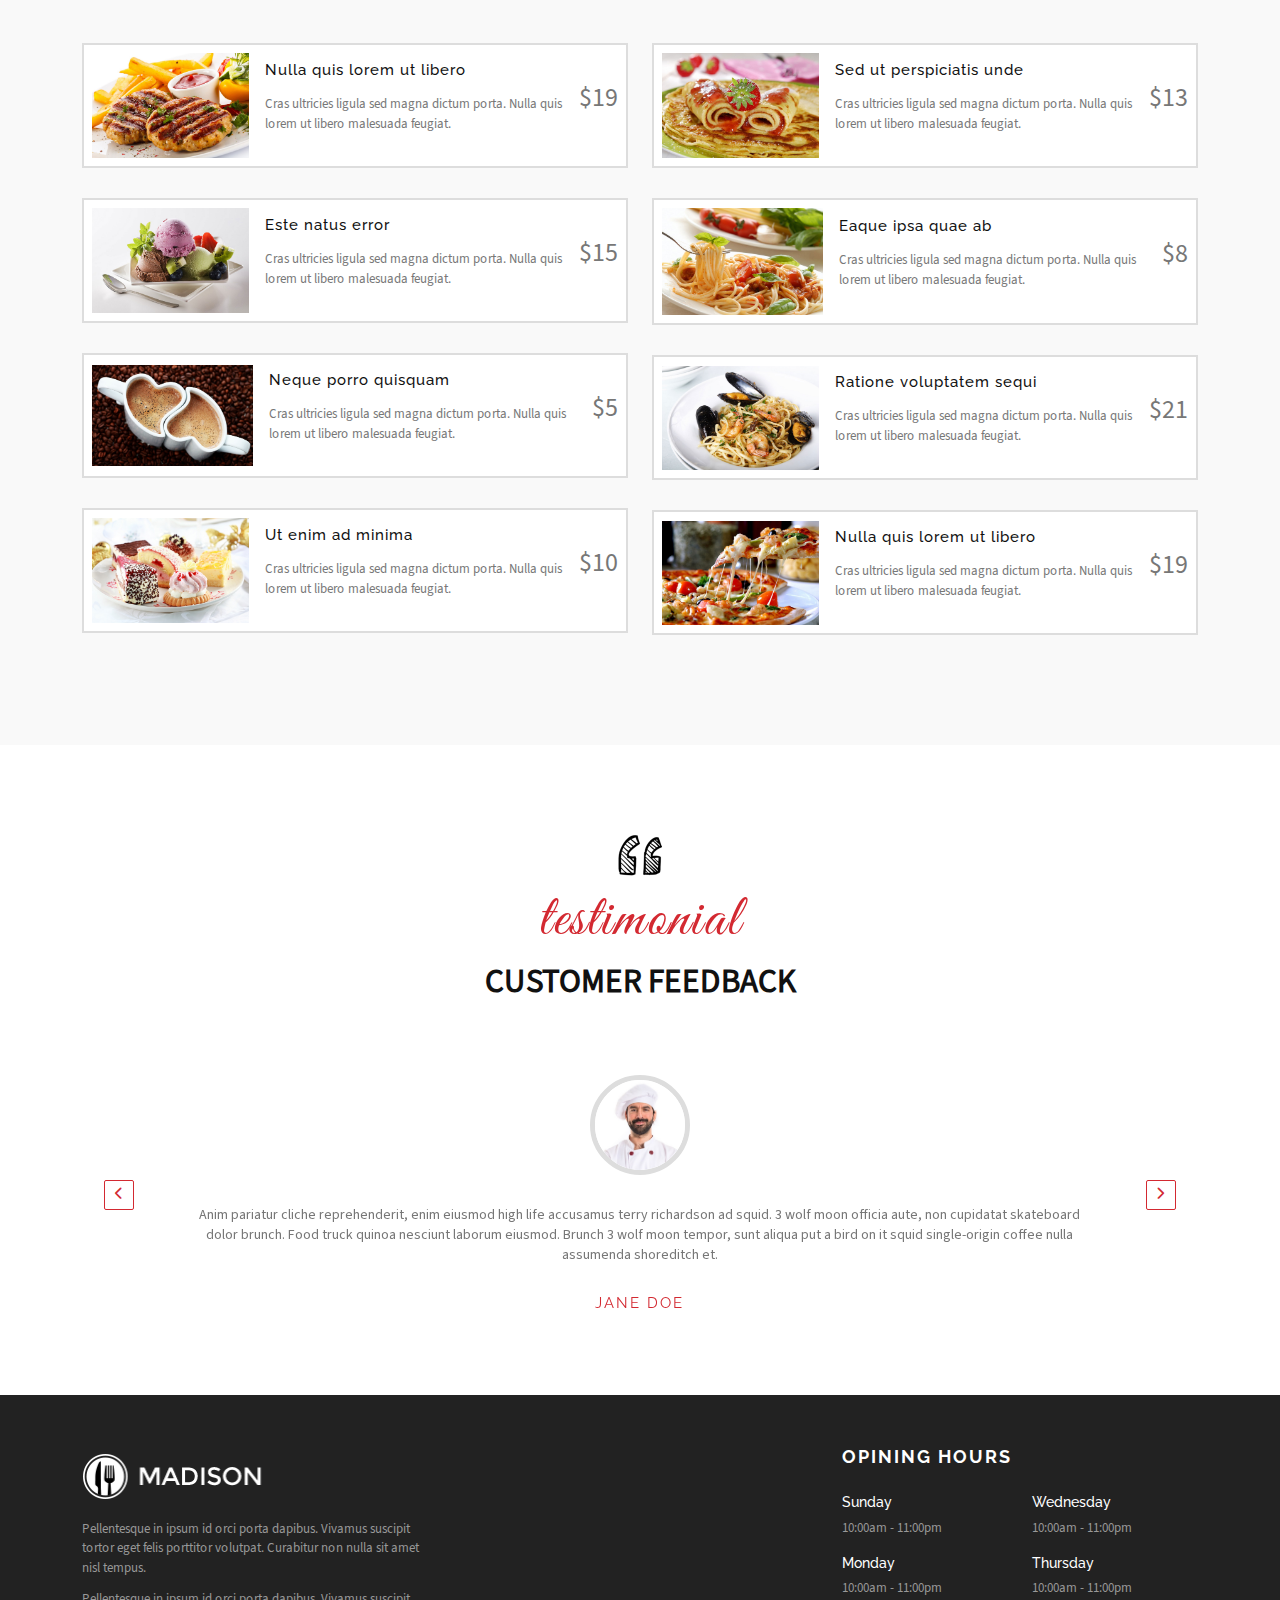
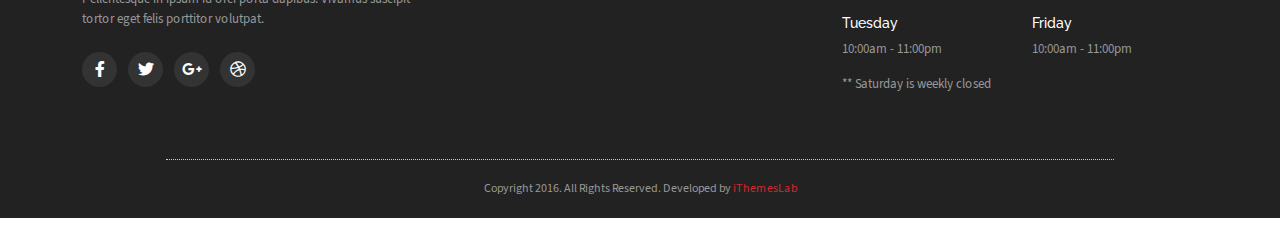
<file: food.html>
<!DOCTYPE html>
<html lang="en">

<head>
  <meta charset="UTF-8">
  <meta name="viewport" content="width=device-width, initial-scale=1.0">
  <!-- title of bage -->
  <title>Madison - Joomla Restaurant Template Preview - ThemeForest</title>
  <!-- icon of bage -->
  <link rel="shortcut icon" href="images/About img/apple-touch-icon-72x72-precomposed.png" type="image/x-icon">
  <!-- main css  -->
  <link rel="stylesheet" href="CSS/style.css">
</head>

<body>
  <!-- start header -->
  <header class="header position-absolute start-0 end-0 z-1">
    <div class="container">
      <nav class="navbar navbar-expand-lg py-0 bg-black bg-opacity-50">
        <div class="container-fluid pe-0 justify-content-center">
          <div class="navbar-brand d-flex">
            <a href="index.html"></a><img src="images/Home img/logo.png" alt="logo" />
          </div>
          <button class="navbar-toggler h-100 rounded-0" type="button" data-bs-toggle="collapse"
            data-bs-target="#navbarSupportedContent" aria-controls="navbarSupportedContent" aria-expanded="false"
            aria-label="Toggle navigation">
            <span class="text-white"><i class="fa-solid fa-bars"></i></span>
          </button>

          <div class="collapse navbar-collapse" id="navbarSupportedContent">
            <ul class="navbar-nav ms-auto mb-lg-0 position-relative">
              <li class="nav-item position-relative mx-1">
                <a class="nav-link text-uppercase text-white link active" aria-current="home" href="index.html">home</a>
              </li>
              <li class="nav-item position-relative mx-1">
                <a class="nav-link text-uppercase text-white link" aria-current="pages" href="pages.html">pages</a>
              </li>
              <li class="nav-item position-relative mx-1">
                <a class="nav-link text-uppercase text-white link" aria-current="reservation"
                  href="reservstion.html">reservation</a>
              </li>
              <li class="nav-item position-relative mx-1">
                <a class="nav-link text-uppercase text-white link" aria-current="food menu" href="food.html">food
                  menu</a>
              </li>
              <li class="nav-item position-relative mx-1">
                <a class="nav-link text-uppercase text-white link" aria-current="feature"
                  href="feature-diver.html">feature</a>
              </li>
              <li class="nav-item position-relative mx-1">
                <a class="nav-link text-uppercase text-white link" aria-current="blog" href="blog-full.html">blog</a>
              </li>
              <li class="nav-item position-relative mx-1">
                <a class="nav-link text-uppercase text-white link" aria-current="contact"
                  href="contact.html">contact</a>
              </li>
            </ul>
          </div>
        </div>
      </nav>
    </div>
  </header>
  <!-- end header -->

  <main>
    <!-- start banner  -->
    <section class="banner p-80">
      <div class="container">
        <div class="banner__info d-flex align-items-end">
          <div class="w-100">
            <div class="row align-items-end">
              <div class="col-lg-5 col-12 ">
                <h2 class="special-heading  text-lg-start text-center">
                  food menu style 1
                </h2>
              </div>
              <div class="col-lg-7 col-12">
                <ul class=" d-flex justify-content-md-end justify-content-center align-items-center">
                  <li class="d-inline-block text-uppercase"><a class=" position-relative" href="index.html">home</a>
                  </li>
                  <li class="d-inline-block text-uppercase text-white">food menu</li>
                </ul>
              </div>
            </div>
          </div>
        </div>

      </div>
    </section>
    <!-- end banner  -->

    <!-- start section 1  -->
    <div class="special-dish p-80">
      <div class="container">
        <div class="special-dish__title special--title">
          <img src="images/Home img/dish.png" alt="dish" class="sm-img">
          <h2 class="special-heading">special</h2>
          <p>dishes from chef</p>
        </div>
        <div class="special-dish__info">
          <div id="carouselExampleIndicators" class="carousel slide">
            <div class="carousel-inner">
              <div class="carousel-item active">
                <div class="row gy-4">
                  <div class="col-lg-6 px-3">
                    <div class="info-img">
                      <img src="images/About img/food-9.jpg" alt="food-9">
                    </div>
                  </div>
                  <div class="col-lg-6 px-lg-3">
                    <div class="info-caption px-2">
                      <h4 class="text-uppercase sec-heading">sea fish with sause</h4>
                      <p>Curabitur non nulla sit amet nisl tempus convallis quis ac lectus.
                        Vivamus magna justo, lacinia eget consectetur sed, convallis at tellus.
                      </p>
                      <p>Curabitur non nulla sit amet nisl tempus convallis quis ac lectus.
                        Vivamus magna justo, lacinia eget consectetur sed, convallis at tellus.
                      </p>
                      <p lass="text-capitalize"><strong class="text-uppercase">ingredient
                          :</strong> beaf, tomato, onion, garlic, chili, oil, potato</p>
                      <span class="price">$29</span>
                    </div>
                  </div>
                </div>
              </div>
              <div class="carousel-item">
                <div class="row">
                  <div class="col-md-6 px-3">
                    <div class="info-img">
                      <img src="images/blog img/img-2.jpg" alt="food-9">
                    </div>
                  </div>
                  <div class="col-md-6 px-3">
                    <div class="info-caption px-2">
                      <h4 class="text-uppercase sec-heading">Hot Tomato Chili Chicken</h4>
                      <p>Curabitur non nulla sit amet nisl tempus convallis quis ac lectus.
                        Vivamus magna justo, lacinia eget consectetur sed, convallis at tellus.
                      </p>
                      <p>Curabitur non nulla sit amet nisl tempus convallis quis ac lectus.
                        Vivamus magna justo, lacinia eget consectetur sed, convallis at tellus.
                      </p>
                      <p class="text-capitalize"><strong class="text-uppercase">ingredient
                          :</strong> beaf, tomato, onion, garlic, chili, oil, potato</p>
                      <span class="price">$19</span>
                    </div>
                  </div>
                </div>
              </div>
            </div>
            <div class="carousel-indicators">
              <button type="button" data-bs-target="#carouselExampleIndicators" data-bs-slide-to="0"
                class="active rounded-circle mx-1" aria-current="true" aria-label="Slide 1"></button>
              <button type="button" data-bs-target="#carouselExampleIndicators" data-bs-slide-to="1"
                aria-label="Slide 2" class="rounded-circle mx-1"></button>
            </div>
          </div>
        </div>
      </div>
    </div>
    <!-- end section 1  -->

    <!-- start section 2 -->
    <div class="discover p-80">
      <div class="container">
        <div class="discover__title special--title">
          <img src="images/Home img/header-icon-1.png" alt="header-icon-1" class="sm-img" />
          <h2 class="special-heading">discover</h2>
          <p>everyday dishes</p>
        </div>

        <div class="discover__cards">
          <div class="row">
            <div class=" col-md-6">
              <div class="box d-flex  align-items-center flex-lg-row flex-md-column flex-sm-row flex-column ">
                <div class="box-img p-2">
                  <img src="images/Home img/food-25.jpg" alt="food-25" />
                </div>
                <div class="box-inner py-3 px-2 text-lg-start text-center">
                  <h4 class="sec-heading">Nulla quis lorem ut libero</h4>
                  <p>
                    Cras ultricies ligula sed magna dictum porta. Nulla quis
                    lorem ut libero malesuada feugiat.
                  </p>
                </div>
                <div class="last p-2">
                  <p>$19</p>
                </div>
              </div>

              <div class="box d-flex align-items-center flex-lg-row flex-md-column flex-sm-row flex-column ">
                <div class="box-img p-2">
                  <img src="images/Home img/food-18.jpg" alt="food-18" />
                </div>
                <div class="box-inner py-3 px-2 text-lg-start text-center">
                  <h4 class="sec-heading">Este natus error</h4>
                  <p>
                    Cras ultricies ligula sed magna dictum porta. Nulla quis
                    lorem ut libero malesuada feugiat.
                  </p>
                </div>
                <div class="p-2">
                  <p>$15</p>
                </div>
              </div>

              <div class="box d-flex align-items-center flex-lg-row flex-md-column flex-sm-row flex-column">
                <div class="box-img p-2">
                  <img src="images/food/coffee-5.jpg" alt="coffee">
                </div>
                <div class="box-inner py-3 px-2 text-lg-start text-center">
                  <h4 class="sec-heading">Neque porro quisquam</h4>
                  <p>Cras ultricies ligula sed magna dictum porta. Nulla quis lorem ut libero
                    malesuada feugiat.</p>
                </div>
                <div class=" p-2">
                  <p>$5</p>
                </div>
              </div>

              <div class="box d-flex align-items-center flex-lg-row flex-md-column flex-sm-row flex-column ">
                <div class="box-img p-2">
                  <img src="images/Home img/pastry-7.jpg" alt="pastry-7" />
                </div>
                <div class="box-inner py-3 px-2 text-lg-start text-center">
                  <h4 class="sec-heading">Ut enim ad minima</h4>
                  <p>
                    Cras ultricies ligula sed magna dictum porta. Nulla quis
                    lorem ut libero malesuada feugiat.
                  </p>
                </div>
                <div class="p-2">
                  <p>$10</p>
                </div>
              </div>
            </div>
            <div class="col-md-6">
              <div class="box d-flex align-items-center flex-lg-row flex-md-column flex-sm-row flex-column ">
                <div class="box-img p-2">
                  <img src="images/Home img/food-5.jpg" alt="food-5" />
                </div>
                <div class="box-inner py-3 px-2 text-lg-start text-center">
                  <h4 class="sec-heading">Sed ut perspiciatis unde</h4>
                  <p>
                    Cras ultricies ligula sed magna dictum porta. Nulla quis
                    lorem ut libero malesuada feugiat.
                  </p>
                </div>
                <div class="p-2">
                  <p>$13</p>
                </div>
              </div>

              <div class="box d-flex align-items-center flex-lg-row flex-md-column flex-sm-row flex-column ">
                <div class="box-img p-2">
                  <img src="images/Home img/food-8.jpg" alt="food-8" />
                </div>
                <div class="box-inner py-3 px-2 text-lg-start text-center">
                  <h4 class="sec-heading">Eaque ipsa quae ab</h4>
                  <p>
                    Cras ultricies ligula sed magna dictum porta. Nulla quis
                    lorem ut libero malesuada feugiat.
                  </p>
                </div>
                <div class="p-2">
                  <p>$8</p>
                </div>
              </div>

              <div class="box d-flex align-items-center flex-lg-row flex-md-column flex-sm-row flex-column ">
                <div class="box-img p-2">
                  <img src="images/Home img/food-3.jpg" alt="food-3" />
                </div>
                <div class="box-inner py-3 px-2 text-lg-start text-center">
                  <h4 class="sec-heading">Ratione voluptatem sequi</h4>
                  <p>
                    Cras ultricies ligula sed magna dictum porta. Nulla quis
                    lorem ut libero malesuada feugiat.
                  </p>
                </div>
                <div class="p-2">
                  <p>$21</p>
                </div>
              </div>

              <div class="box d-flex align-items-center flex-lg-row flex-md-column flex-sm-row flex-column">
                <div class="box-img p-2">
                  <img src="images/About img/food-9.jpg" alt="food-9">
                </div>
                <div class="box-inner py-3 px-2 text-lg-start text-center">
                  <h4 class="sec-heading">Nulla quis lorem ut libero</h4>
                  <p>Cras ultricies ligula sed magna dictum porta. Nulla quis lorem ut libero
                    malesuada feugiat.</p>
                </div>
                <div class=" p-2">
                  <p>$19</p>
                </div>
              </div>
            </div>
          </div>
        </div>
      </div>
    </div>
    <!-- end section 2 -->

    <!-- start section 8  -->
    <section class="testimonial p-80">
      <div class="container">
        <div class="testimonial__title special--title">
          <img src="images/Home img/left-quote.png" alt="left-quote" class="sm-img" />
          <h2 class="special-heading text-lowercase">testimonial</h2>
          <p>customer feedback</p>
        </div>

        <div id="carouselExample" class="testimonial__carousel carousel slide mx-auto">
          <div class="carousel-inner">
            <div class="carousel-item active">
              <div class="carsousel-info text-center">
                <img src="images/Home img/about-chef.jpg" class="img-vip rounded-circle sm-img" alt="about-chef" />
                <p>
                  Anim pariatur cliche reprehenderit, enim eiusmod high life
                  accusamus terry richardson ad squid. 3 wolf moon officia
                  aute, non cupidatat skateboard dolor brunch. Food truck
                  quinoa nesciunt laborum eiusmod. Brunch 3 wolf moon tempor,
                  sunt aliqua put a bird on it squid single-origin coffee
                  nulla assumenda shoreditch et.
                </p>
                <strong class="text-uppercase">jane doe</strong>
              </div>
            </div>
            <div class="carousel-item">
              <div class="carsousel-info text-center">
                <img src="images/Home img/chef-5.jpg" class="img-vip rounded-circle sm-img" alt="chef-5" />
                <p>
                  Anim pariatur cliche reprehenderit, enim eiusmod high life
                  accusamus terry richardson ad squid. 3 wolf moon officia
                  aute, non cupidatat skateboard dolor brunch. Food truck
                  quinoa nesciunt laborum eiusmod. Brunch 3 wolf moon tempor,
                  sunt aliqua put a bird on it squid single-origin coffee
                  nulla assumenda shoreditch et.
                </p>
                <strong class="text-uppercase">john doe</strong>
              </div>
            </div>
          </div>
          <button class="btn-clr carousel-btn carousel-control-prev" type="button" data-bs-target="#carouselExample"
            data-bs-slide="prev">
            <span aria-hidden="true"><i class="fa-solid fa-chevron-left"></i></span>
            <span class="visually-hidden">Previous</span>
          </button>
          <button class="btn-clr carousel-btn carousel-control-next" type="button" data-bs-target="#carouselExample"
            data-bs-slide="next">
            <span aria-hidden="true"><i class="fa-solid fa-chevron-right"></i></span>
            <span class="visually-hidden">Next</span>
          </button>
        </div>
      </div>
    </section>
    <!-- end section 8  -->
  </main>

  <!-- start footer  -->
  <footer class="footer">
    <div class="container py-5">
      <div class="row gy-5">
        <div class="col-md-4">
          <div class="footer__l ">
            <div class="footer-logo mb-2 ">
              <img src="images/Home img/logo.png" alt="logo" />
            </div>
            <p class="m-0 py-1">
              Pellentesque in ipsum id orci porta dapibus. Vivamus suscipit
              tortor eget felis porttitor volutpat. Curabitur non nulla sit
              amet nisl tempus.
            </p>
            <p class="m-0 py-2">
              Pellentesque in ipsum id orci porta dapibus. Vivamus suscipit
              tortor eget felis porttitor volutpat.
            </p>
            <div class="footer-social">
              <ul>
                <li class="d-inline-block mx-1 text-center rounded-circle ms-0">
                  <a href="#"><i class="fa-brands fa-facebook-f"></i></a>
                </li>
                <li class="d-inline-block mx-1 text-center rounded-circle">
                  <a href="#"><i class="fa-brands fa-twitter"></i></a>
                </li>
                <li class="d-inline-block mx-1 text-center rounded-circle">
                  <a href="#"><i class="fa-brands fa-google-plus-g"></i></a>
                </li>
                <li class="d-inline-block mx-1 text-center rounded-circle">
                  <a href="#"><i class="fa-brands fa-dribbble"></i></a>
                </li>
              </ul>
            </div>
          </div>
        </div>
        <div class="offset-md-4 col-md-4">
          <div class="footer__r">
            <span class="text-white text-uppercase d-inline-block mb-4">opining hours</span>
            <div class="row">
              <div class="col-lg-6">
                <ul>
                  <li>
                    <h4 class="text-capitalize text-white">sunday</h4>
                    <p>10:00am - 11:00pm</p>
                  </li>
                  <li>
                    <h4 class="text-capitalize text-white">monday</h4>
                    <p>10:00am - 11:00pm</p>
                  </li>
                  <li>
                    <h4 class="text-capitalize text-white">tuesday</h4>
                    <p>10:00am - 11:00pm</p>
                  </li>
                </ul>
              </div>
              <div class="col-lg-6">
                <ul>
                  <li>
                    <h4 class="text-capitalize text-white">wednesday</h4>
                    <p>10:00am - 11:00pm</p>
                  </li>
                  <li>
                    <h4 class="text-capitalize text-white">thursday</h4>
                    <p>10:00am - 11:00pm</p>
                  </li>
                  <li>
                    <h4 class="text-capitalize text-white">friday</h4>
                    <p>10:00am - 11:00pm</p>
                  </li>
                </ul>
              </div>
              <p>** Saturday is weekly closed</p>
            </div>
          </div>
        </div>
      </div>
    </div>
    <div class="footer__line"></div>
    <div class="container">
      <div class="copyright text-center">
        <p>
          Copyright 2016. All Rights Reserved. Developed by
          <a href="https://ithemeslab.com">iThemesLab</a>
        </p>
      </div>
    </div>
  </footer>
  <!-- end footer  -->


  <script src="Js/bootstrap.bundle.min.js"></script>
</body>

</html>
</file>
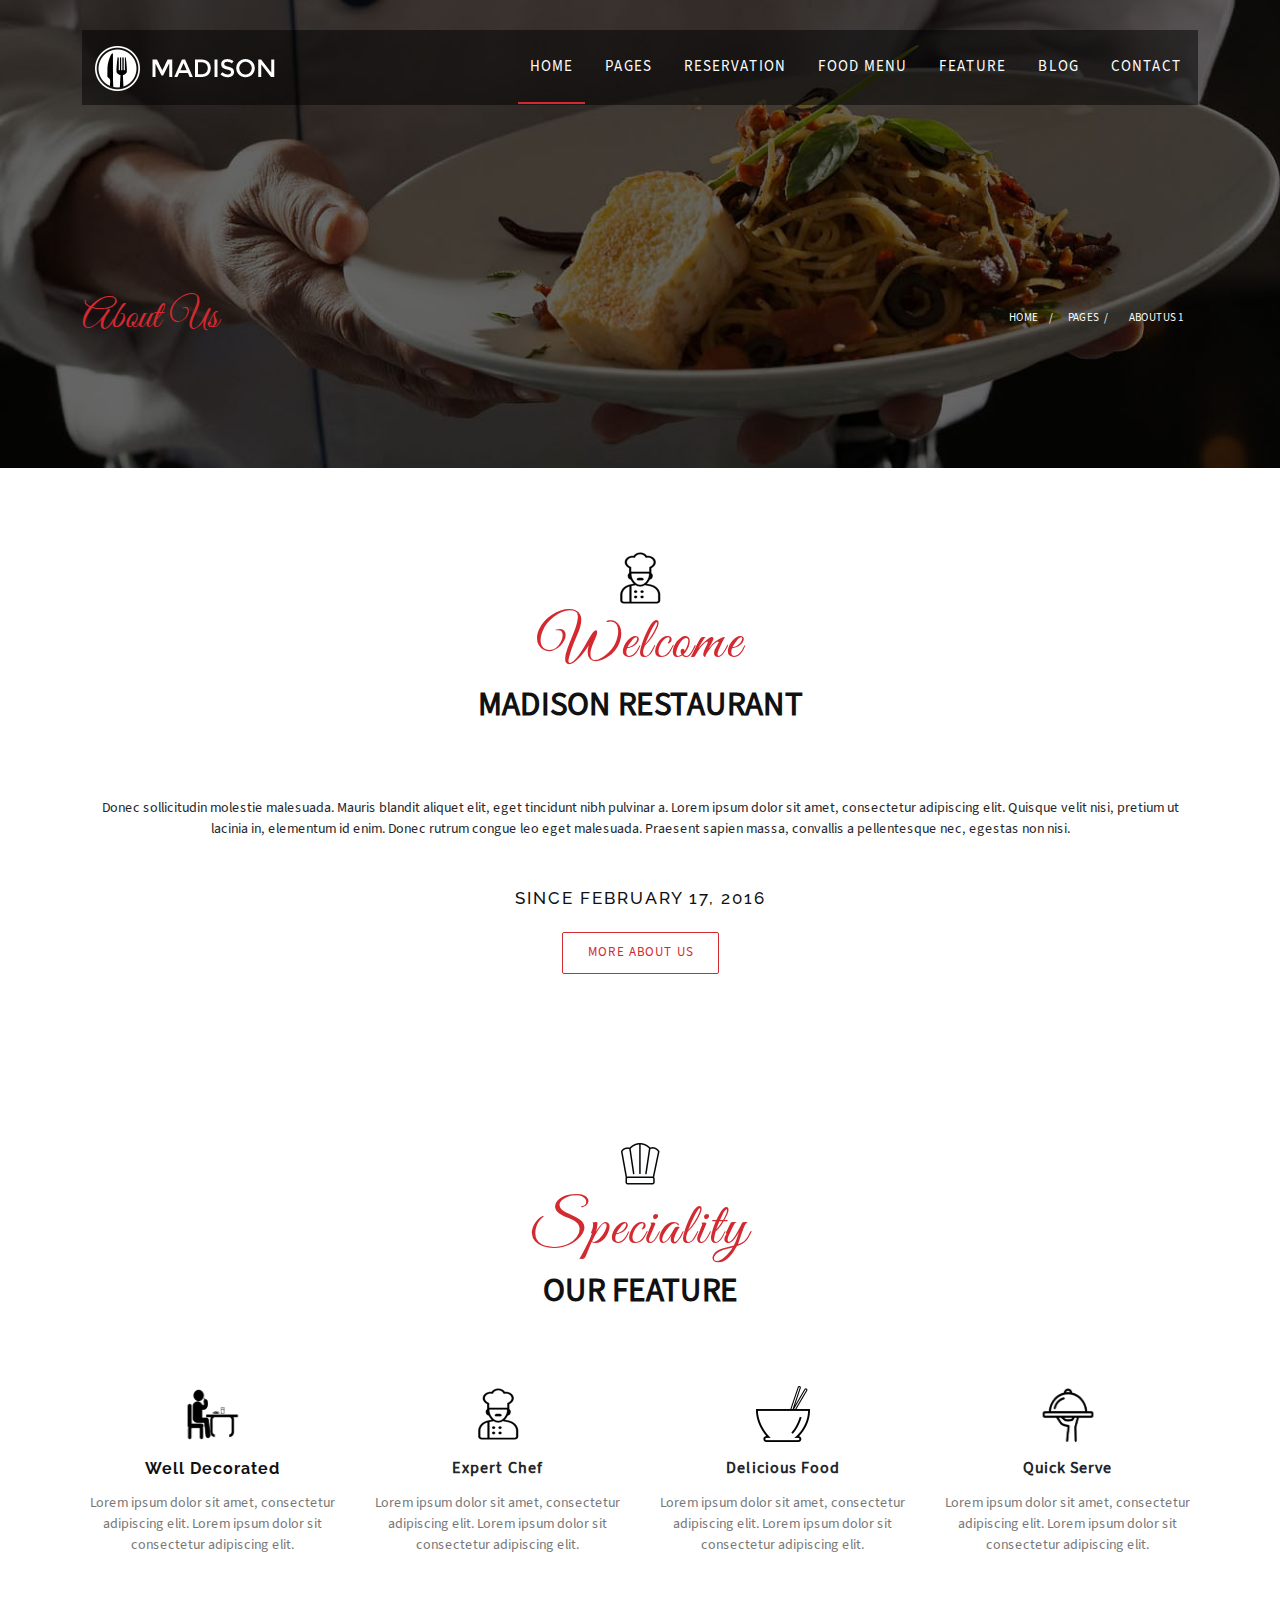
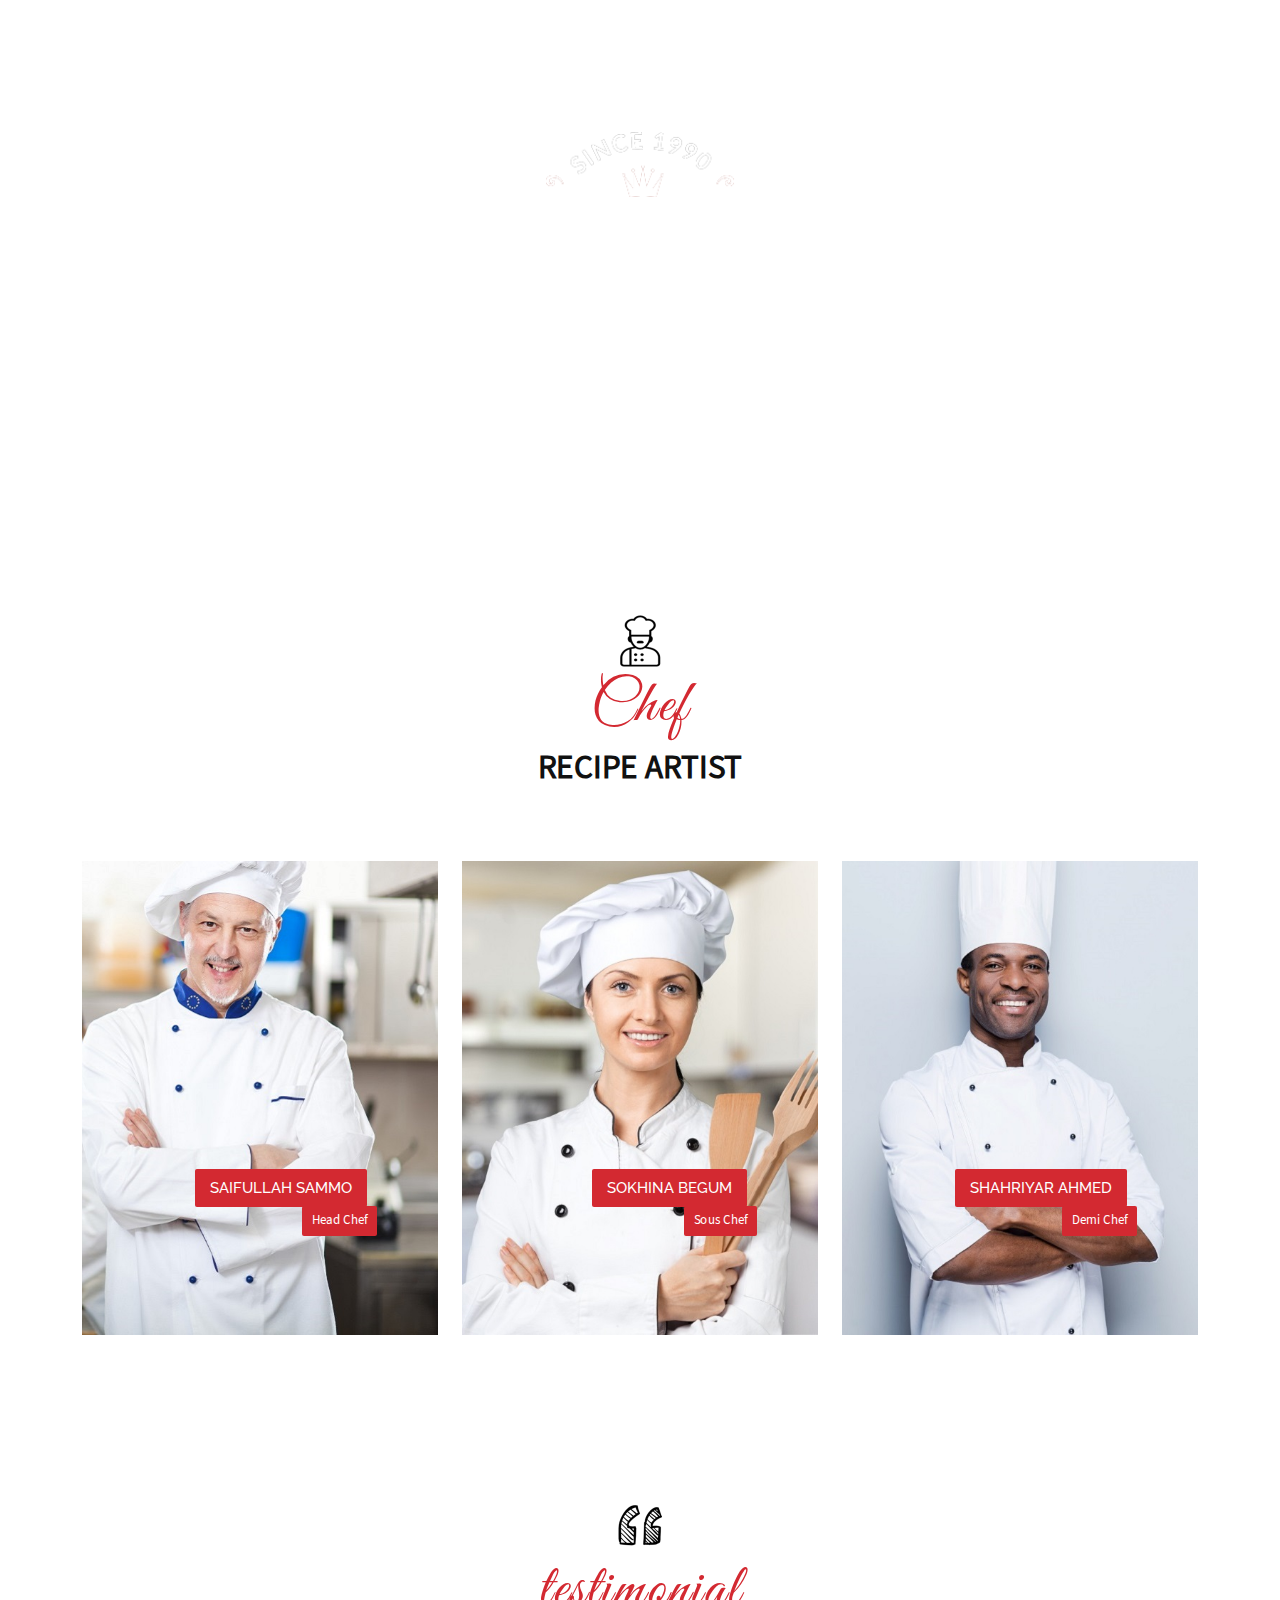
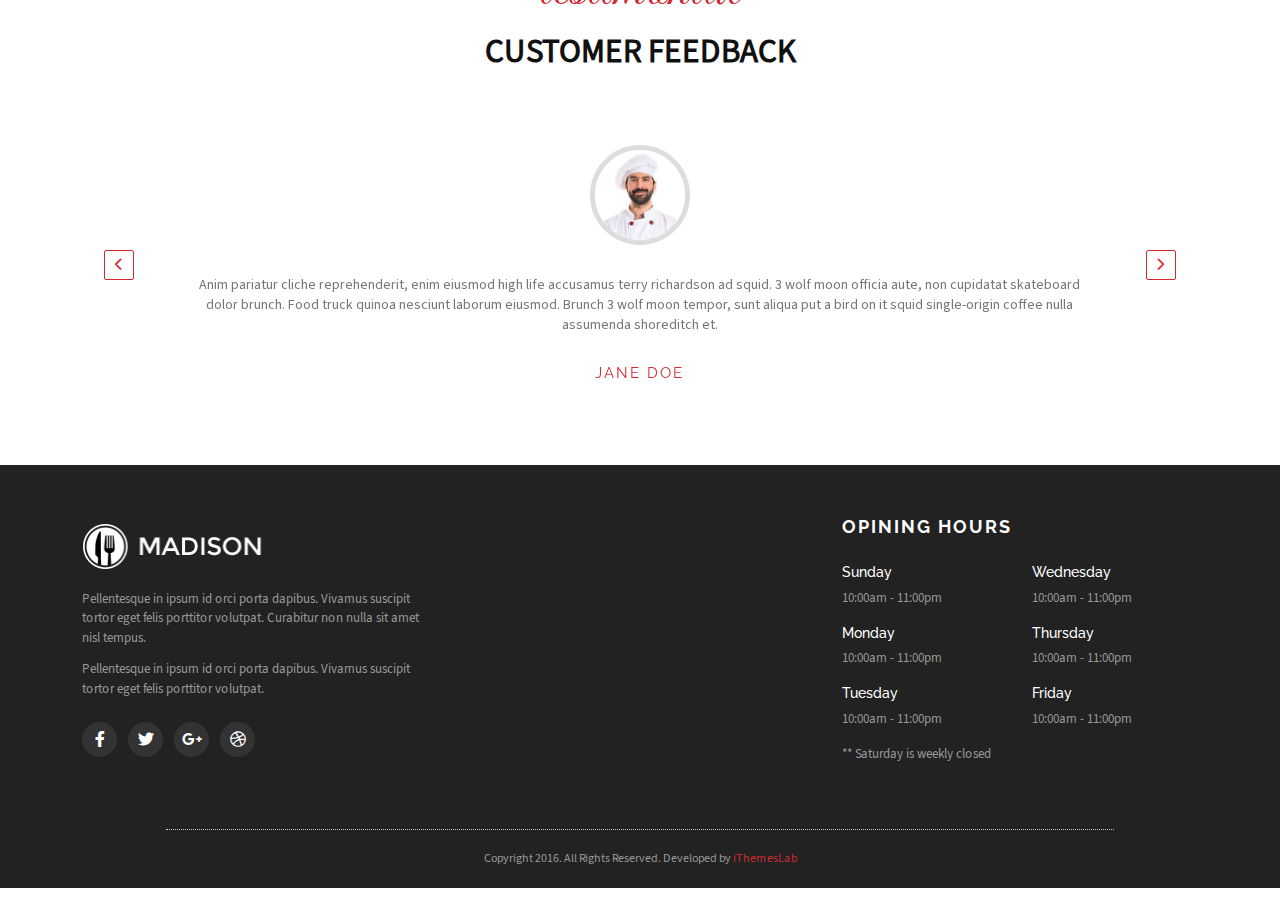
<file: pages.html>
<!DOCTYPE html>
<html lang="en">

<head>
  <meta charset="UTF-8">
  <meta name="viewport" content="width=device-width, initial-scale=1.0">
  <!-- title of bage -->
  <title>Madison - Joomla Restaurant Template Preview - ThemeForest</title>
  <!-- icon of bage -->
  <link rel="shortcut icon" href="images/About img/apple-touch-icon-72x72-precomposed.png" type="image/x-icon">
  <!-- main css  -->
  <link rel="stylesheet" href="CSS/style.css">
</head>

<body>
  <!-- start header -->
  <header class="header position-absolute start-0 end-0 z-1">
    <div class="container">
      <nav class="navbar navbar-expand-lg py-0 bg-black bg-opacity-50">
        <div class="container-fluid pe-0 justify-content-center">
          <div class="navbar-brand d-flex">
            <a href="index.html"></a><img src="images/Home img/logo.png" alt="logo" />
          </div>
          <button class="navbar-toggler h-100 rounded-0" type="button" data-bs-toggle="collapse"
            data-bs-target="#navbarSupportedContent" aria-controls="navbarSupportedContent" aria-expanded="false"
            aria-label="Toggle navigation">
            <span class="text-white"><i class="fa-solid fa-bars"></i></span>
          </button>

          <div class="collapse navbar-collapse" id="navbarSupportedContent">
            <ul class="navbar-nav ms-auto mb-lg-0 position-relative">
              <li class="nav-item position-relative mx-1">
                <a class="nav-link text-uppercase text-white link active" aria-current="home" href="index.html">home</a>
              </li>
              <li class="nav-item position-relative mx-1">
                <a class="nav-link text-uppercase text-white link" aria-current="pages" href="pages.html">pages</a>
              </li>
              <li class="nav-item position-relative mx-1">
                <a class="nav-link text-uppercase text-white link" aria-current="reservation"
                  href="reservstion.html">reservation</a>
              </li>
              <li class="nav-item position-relative mx-1">
                <a class="nav-link text-uppercase text-white link" aria-current="food menu" href="food.html">food
                  menu</a>
              </li>
              <li class="nav-item position-relative mx-1">
                <a class="nav-link text-uppercase text-white link" aria-current="feature"
                  href="feature-diver.html">feature</a>
              </li>
              <li class="nav-item position-relative mx-1">
                <a class="nav-link text-uppercase text-white link" aria-current="blog" href="blog-full.html">blog</a>
              </li>
              <li class="nav-item position-relative mx-1">
                <a class="nav-link text-uppercase text-white link" aria-current="contact"
                  href="contact.html">contact</a>
              </li>
            </ul>
          </div>
        </div>
      </nav>
    </div>
  </header>
  <!-- end header -->
  <main>

    <!-- start banner  -->
    <section class="banner p-80">
      <div class="container">
        <div class="banner__info d-flex align-items-end">
          <div class="w-100">
            <div class="row align-items-end">
              <div class="col-lg-5 col-12 ">
                <h2 class="special-heading  text-lg-start text-center">
                  about us </h2>
              </div>
              <div class="col-lg-7 col-12">
                <ul class=" d-flex justify-content-md-end justify-content-center align-items-center">
                  <li class="d-inline-block text-uppercase"><a class=" position-relative" href="index.html">home</a>
                  </li>
                  <li class="d-inline-block text-uppercase"><a class=" position-relative" href="pages.html">pages</a>
                  </li>
                  <li class="d-inline-block text-uppercase text-white">about us 1</li>
                </ul>
              </div>
            </div>
          </div>
        </div>

      </div>
    </section>
    <!-- end banner  -->

    <!-- start section 1 -->
    <section class="welcome p-80">
      <div class="container">
        <div class="welcome__title special--title">
          <img src="images/Home img/chef.png" alt="chef" class="sm-img">
          <h2 class="special-heading">welcome</h2>
          <p>madison restaurant</p>
        </div>
        <div class="welcome__info text-center">
          <p>Donec sollicitudin molestie malesuada. Mauris blandit aliquet elit, eget tincidunt nibh pulvinar
            a. Lorem ipsum dolor sit amet, consectetur adipiscing elit. Quisque velit nisi, pretium ut
            lacinia in, elementum id enim. Donec rutrum congue leo eget malesuada. Praesent sapien massa,
            convallis a pellentesque nec, egestas non nisi.</p>
          <h4 class="text-uppercase sec-heading mt-5">
            SINCE FEBRUARY 17, 2016
          </h4>
          <a href="#" class="btn btn-clr mt-3">more about us</a>
        </div>
      </div>
    </section>
    <!-- end section 1 -->

    <!-- start section 2  -->
    <div class="speciality p-80">
      <div class="container">
        <div class="speciality__title special--title">
          <img src="images/Home img/header-icon-6.png" alt="header-icon-6" class="sm-img" />
          <h2 class="special-heading">speciality</h2>
          <p>our feature</p>
        </div>
        <div class="speciality__cards">
          <div class="row gy-3">
            <div class="col-lg-3 col-md-12">
              <div class="content text-center">
                <img src="images/Home img/deco.png" alt="deco" class="sm-img" />
                <h4 class="text-capitalize sec-heading">well decorated</h4>
                <p>
                  Lorem ipsum dolor sit amet, consectetur adipiscing elit.
                  Lorem ipsum dolor sit consectetur adipiscing elit.
                </p>
              </div>
            </div>

            <div class="col-lg-3 col-md-12">
              <div class="content text-center">
                <img src="images/Home img/chef.png" alt="chef" class="sm-img" />
                <h4 class="text-capitalize">expert chef</h4>
                <p>
                  Lorem ipsum dolor sit amet, consectetur adipiscing elit.
                  Lorem ipsum dolor sit consectetur adipiscing elit.
                </p>
              </div>
            </div>

            <div class="col-lg-3 col-md-12">
              <div class="content text-center">
                <img src="images/Home img/header-icon-1.png" alt="header-icon-1" class="sm-img" />
                <h4 class="text-capitalize">delicious food</h4>
                <p>
                  Lorem ipsum dolor sit amet, consectetur adipiscing elit.
                  Lorem ipsum dolor sit consectetur adipiscing elit.
                </p>
              </div>
            </div>

            <div class="col-lg-3 col-md-12">
              <div class="content text-center">
                <img src="images/Home img/delivery.png" alt="delivery" class="sm-img" />
                <h4 class="text-capitalize">quick serve</h4>
                <p>
                  Lorem ipsum dolor sit amet, consectetur adipiscing elit.
                  Lorem ipsum dolor sit consectetur adipiscing elit.
                </p>
              </div>
            </div>
          </div>
        </div>
      </div>
    </div>
    <!-- end section 2  -->

    <!-- start section 3 -->
    <section class="restaurant bg-img p-80">
      <div class="container">
        <div class="row h-100 justify-content-center align-items-center">
          <div class="restaurant__title text-center">
            <div class="title-img mx-auto mb-4">
              <img src="images/Home img/since.png" alt="since" />
            </div>
            <h3 class="special-heading text-white">madison restaurant</h3>
            <p class="text-white">
              Vivamus magna justo, lacinia eget consectetur sed, convallis at
              tellus. Lorem ipsum dolor sit amet, consectetur adipiscing elit.
              Mauris blandit aliquet elit, eget tincidunt nibh pulvinar a.
              Quisque velit nisi, pretium ut lacinia in, elementum id enim.
            </p>
            <a href="#" class="btn btn-clr btn-2 mt-5">reserve table</a>
          </div>
        </div>
      </div>
    </section>
    <!-- end section 3 -->

    <!-- start section 4  -->
    <section class="artist p-80">
      <div class="container">
        <div class="artist__title special--title">
          <img src="images/Home img/chef.png" alt="chef" class="sm-img" />
          <h2 class="special-heading">chef</h2>
          <p>recipe artist</p>
        </div>
        <div class="artist__cards">
          <div class="row gy-4">
            <div class="col-md-4">
              <div class="card-info position-relative">
                <div
                  class="overlay d-flex justify-content-center align-items-center position-absolute bg-black bg-opacity-50 h-100 w-100">
                  <div class="icons position-relative">
                    <div class="icon h-100 w-100 d-flex justify-content-center align-items-center">
                      <ul class="w-100 p-2">
                        <li>
                          <a href="#" class="text-white"><i class="fa-brands fa-facebook-f my-2"></i></a>
                        </li>
                        <li>
                          <a href="#" class="text-white"><i class="fa-brands fa-twitter my-2"></i></a>
                        </li>
                        <li>
                          <a href="#" class="text-white"><i class="fa-brands fa-google-plus-g my-2"></i></a>
                        </li>
                        <li>
                          <a href="#" class="text-white"><i class="fa-brands fa-youtube my-2"></i></a>
                        </li>
                      </ul>
                    </div>
                  </div>
                </div>
                <img src="images/Home img/chef-4.jpg" alt="chef-4" />
                <div class="caption text-end">
                  <h4 class="text-uppercase m-0">saifullah sammo</h4>
                  <p class="text-capitalize d-inline-block">head chef</p>
                </div>
              </div>
            </div>

            <div class="col-md-4">
              <div class="card-info position-relative">
                <div
                  class="overlay d-flex justify-content-center align-items-center position-absolute bg-black bg-opacity-50 h-100 w-100">
                  <div class="icons position-relative">
                    <div class="icon h-100 w-100 d-flex justify-content-center align-items-center">
                      <ul class="w-100 p-2">
                        <li><i class="fa-brands fa-facebook-f my-2"></i></li>
                        <li><i class="fa-brands fa-twitter my-2"></i></li>
                        <li>
                          <i class="fa-brands fa-google-plus-g my-2"></i>
                        </li>
                        <li><i class="fa-brands fa-youtube my-2"></i></li>
                      </ul>
                    </div>
                  </div>
                </div>
                <img src="images/Home img/chef-3.jpg" alt="chef-4" />
                <div class="caption text-end">
                  <h4 class="text-uppercase m-0">Sokhina Begum</h4>
                  <p class="text-capitalize d-inline-block">sous chef</p>
                </div>
              </div>
            </div>

            <div class="col-md-4">
              <div class="card-info position-relative">
                <div
                  class="overlay d-flex justify-content-center align-items-center position-absolute bg-black bg-opacity-50 h-100 w-100">
                  <div class="icons position-relative">
                    <div class="icon h-100 w-100 d-flex justify-content-center align-items-center">
                      <ul class="w-100 p-2">
                        <li><i class="fa-brands fa-facebook-f my-2"></i></li>
                        <li><i class="fa-brands fa-twitter my-2"></i></li>
                        <li>
                          <i class="fa-brands fa-google-plus-g my-2"></i>
                        </li>
                        <li><i class="fa-brands fa-youtube my-2"></i></li>
                      </ul>
                    </div>
                  </div>
                </div>
                <img src="images/Home img/chef-2.jpg" alt="chef-4" />
                <div class="caption text-end">
                  <h4 class="text-uppercase m-0">shahriyar ahmed</h4>
                  <p class="text-capitalize d-inline-block">demi chef</p>
                </div>
              </div>
            </div>
          </div>
        </div>
      </div>
    </section>
    <!-- end section 4  -->

    <!-- start section 5  -->
    <section class="testimonial p-80">
      <div class="container">
        <div class="testimonial__title special--title">
          <img src="images/Home img/left-quote.png" alt="left-quote" class="sm-img" />
          <h2 class="special-heading text-lowercase">testimonial</h2>
          <p>customer feedback</p>
        </div>

        <div id="carouselExample" class="testimonial__carousel carousel slide mx-auto">
          <div class="carousel-inner">
            <div class="carousel-item active">
              <div class="carsousel-info text-center">
                <img src="images/Home img/about-chef.jpg" class="img-vip rounded-circle sm-img" alt="about-chef" />
                <p>
                  Anim pariatur cliche reprehenderit, enim eiusmod high life
                  accusamus terry richardson ad squid. 3 wolf moon officia
                  aute, non cupidatat skateboard dolor brunch. Food truck
                  quinoa nesciunt laborum eiusmod. Brunch 3 wolf moon tempor,
                  sunt aliqua put a bird on it squid single-origin coffee
                  nulla assumenda shoreditch et.
                </p>
                <strong class="text-uppercase">jane doe</strong>
              </div>
            </div>
            <div class="carousel-item">
              <div class="carsousel-info text-center">
                <img src="images/Home img/chef-5.jpg" class="img-vip rounded-circle sm-img" alt="chef-5" />
                <p>
                  Anim pariatur cliche reprehenderit, enim eiusmod high life
                  accusamus terry richardson ad squid. 3 wolf moon officia
                  aute, non cupidatat skateboard dolor brunch. Food truck
                  quinoa nesciunt laborum eiusmod. Brunch 3 wolf moon tempor,
                  sunt aliqua put a bird on it squid single-origin coffee
                  nulla assumenda shoreditch et.
                </p>
                <strong class="text-uppercase">john doe</strong>
              </div>
            </div>
          </div>
          <button class="btn-clr carousel-btn carousel-control-prev" type="button" data-bs-target="#carouselExample"
            data-bs-slide="prev">
            <span aria-hidden="true"><i class="fa-solid fa-chevron-left"></i></span>
            <span class="visually-hidden">Previous</span>
          </button>
          <button class="btn-clr carousel-btn carousel-control-next" type="button" data-bs-target="#carouselExample"
            data-bs-slide="next">
            <span aria-hidden="true"><i class="fa-solid fa-chevron-right"></i></span>
            <span class="visually-hidden">Next</span>
          </button>
        </div>
      </div>
    </section>
    <!-- end section 5  -->

  </main>

  <!-- start footer  -->
  <footer class="footer">
    <div class="container py-5">
      <div class="row gy-5">
        <div class="col-md-4">
          <div class="footer__l ">
            <div class="footer-logo mb-2 ">
              <img src="images/Home img/logo.png" alt="logo" />
            </div>
            <p class="m-0 py-1">
              Pellentesque in ipsum id orci porta dapibus. Vivamus suscipit
              tortor eget felis porttitor volutpat. Curabitur non nulla sit
              amet nisl tempus.
            </p>
            <p class="m-0 py-2">
              Pellentesque in ipsum id orci porta dapibus. Vivamus suscipit
              tortor eget felis porttitor volutpat.
            </p>
            <div class="footer-social">
              <ul>
                <li class="d-inline-block mx-1 text-center rounded-circle ms-0">
                  <a href="#"><i class="fa-brands fa-facebook-f"></i></a>
                </li>
                <li class="d-inline-block mx-1 text-center rounded-circle">
                  <a href="#"><i class="fa-brands fa-twitter"></i></a>
                </li>
                <li class="d-inline-block mx-1 text-center rounded-circle">
                  <a href="#"><i class="fa-brands fa-google-plus-g"></i></a>
                </li>
                <li class="d-inline-block mx-1 text-center rounded-circle">
                  <a href="#"><i class="fa-brands fa-dribbble"></i></a>
                </li>
              </ul>
            </div>
          </div>
        </div>
        <div class="offset-md-4 col-md-4">
          <div class="footer__r">
            <span class="text-white text-uppercase d-inline-block mb-4">opining hours</span>
            <div class="row">
              <div class="col-lg-6">
                <ul>
                  <li>
                    <h4 class="text-capitalize text-white">sunday</h4>
                    <p>10:00am - 11:00pm</p>
                  </li>
                  <li>
                    <h4 class="text-capitalize text-white">monday</h4>
                    <p>10:00am - 11:00pm</p>
                  </li>
                  <li>
                    <h4 class="text-capitalize text-white">tuesday</h4>
                    <p>10:00am - 11:00pm</p>
                  </li>
                </ul>
              </div>
              <div class="col-lg-6">
                <ul>
                  <li>
                    <h4 class="text-capitalize text-white">wednesday</h4>
                    <p>10:00am - 11:00pm</p>
                  </li>
                  <li>
                    <h4 class="text-capitalize text-white">thursday</h4>
                    <p>10:00am - 11:00pm</p>
                  </li>
                  <li>
                    <h4 class="text-capitalize text-white">friday</h4>
                    <p>10:00am - 11:00pm</p>
                  </li>
                </ul>
              </div>
              <p>** Saturday is weekly closed</p>
            </div>
          </div>
        </div>
      </div>
    </div>
    <div class="footer__line"></div>
    <div class="container">
      <div class="copyright text-center">
        <p>
          Copyright 2016. All Rights Reserved. Developed by
          <a href="https://ithemeslab.com">iThemesLab</a>
        </p>
      </div>
    </div>
  </footer>
  <!-- end footer  -->
  <script src="Js/bootstrap.bundle.min.js"></script>

</body>

</html>
</file>
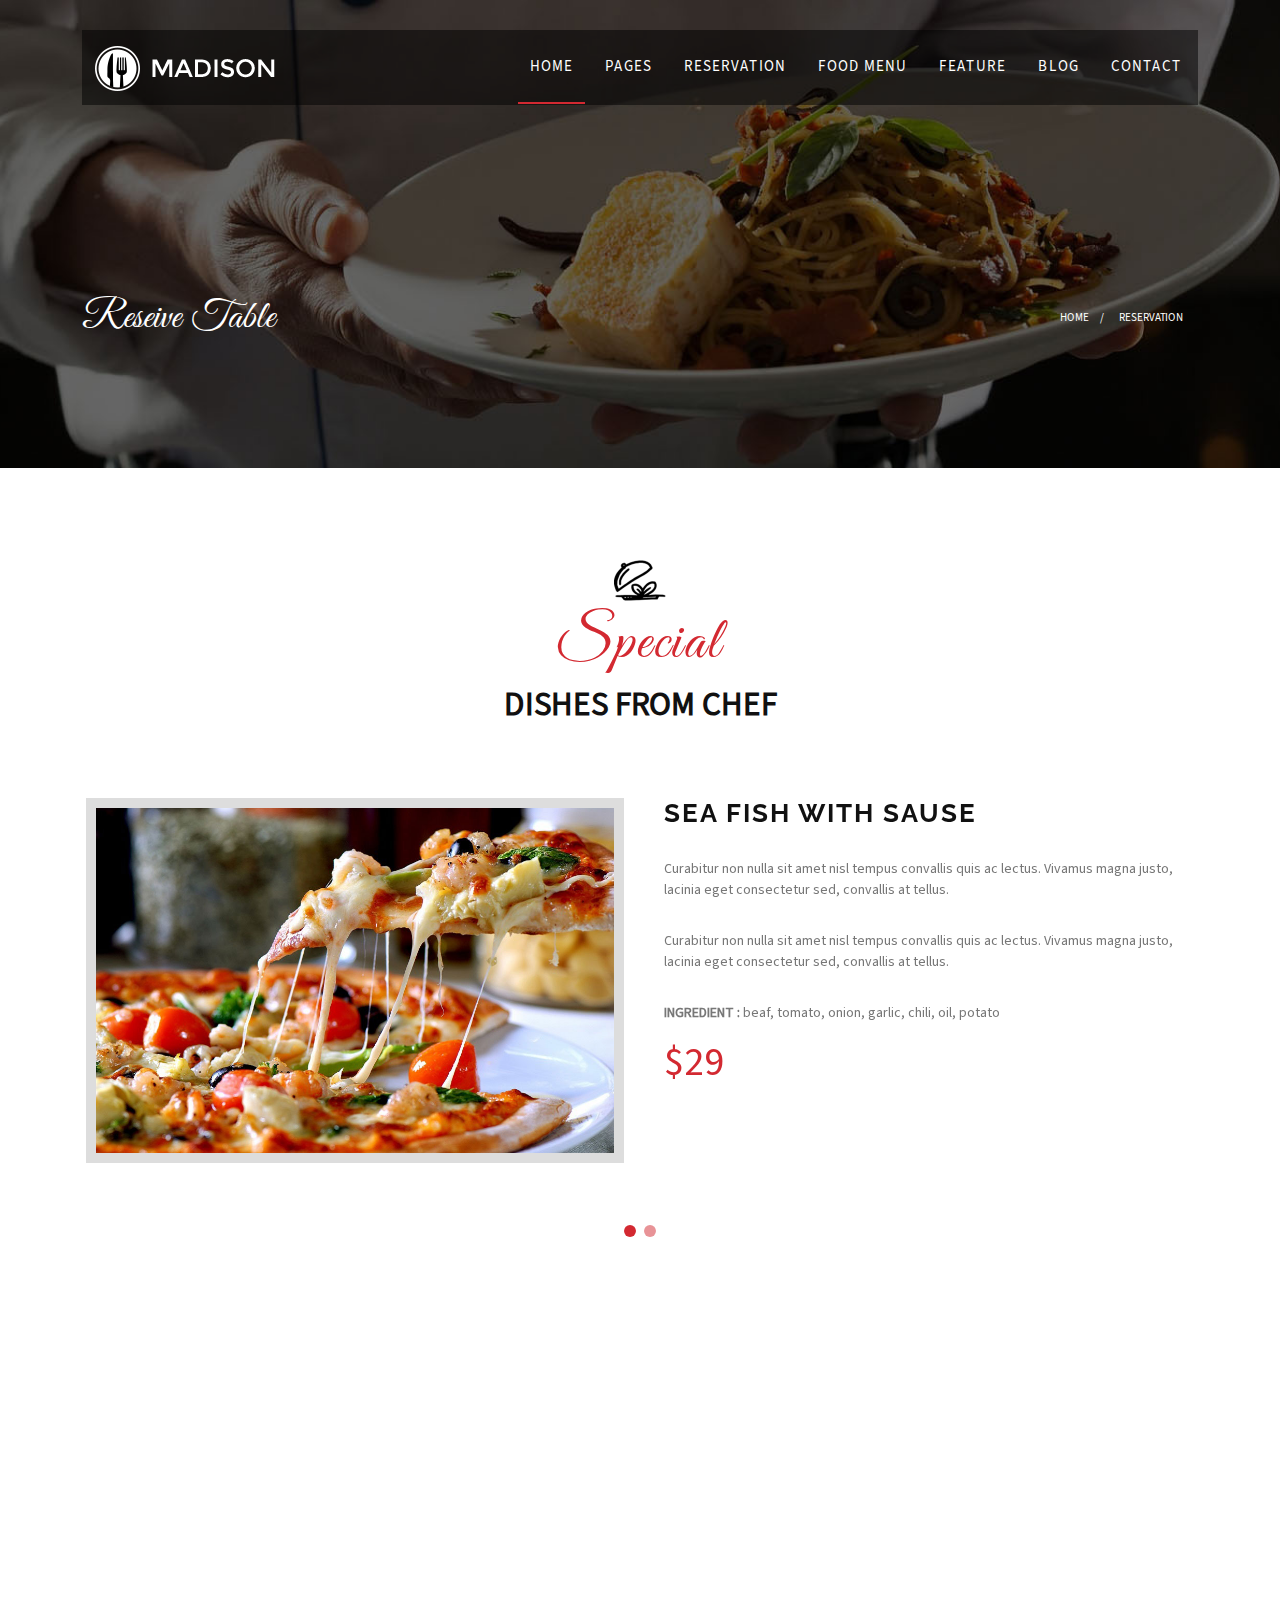
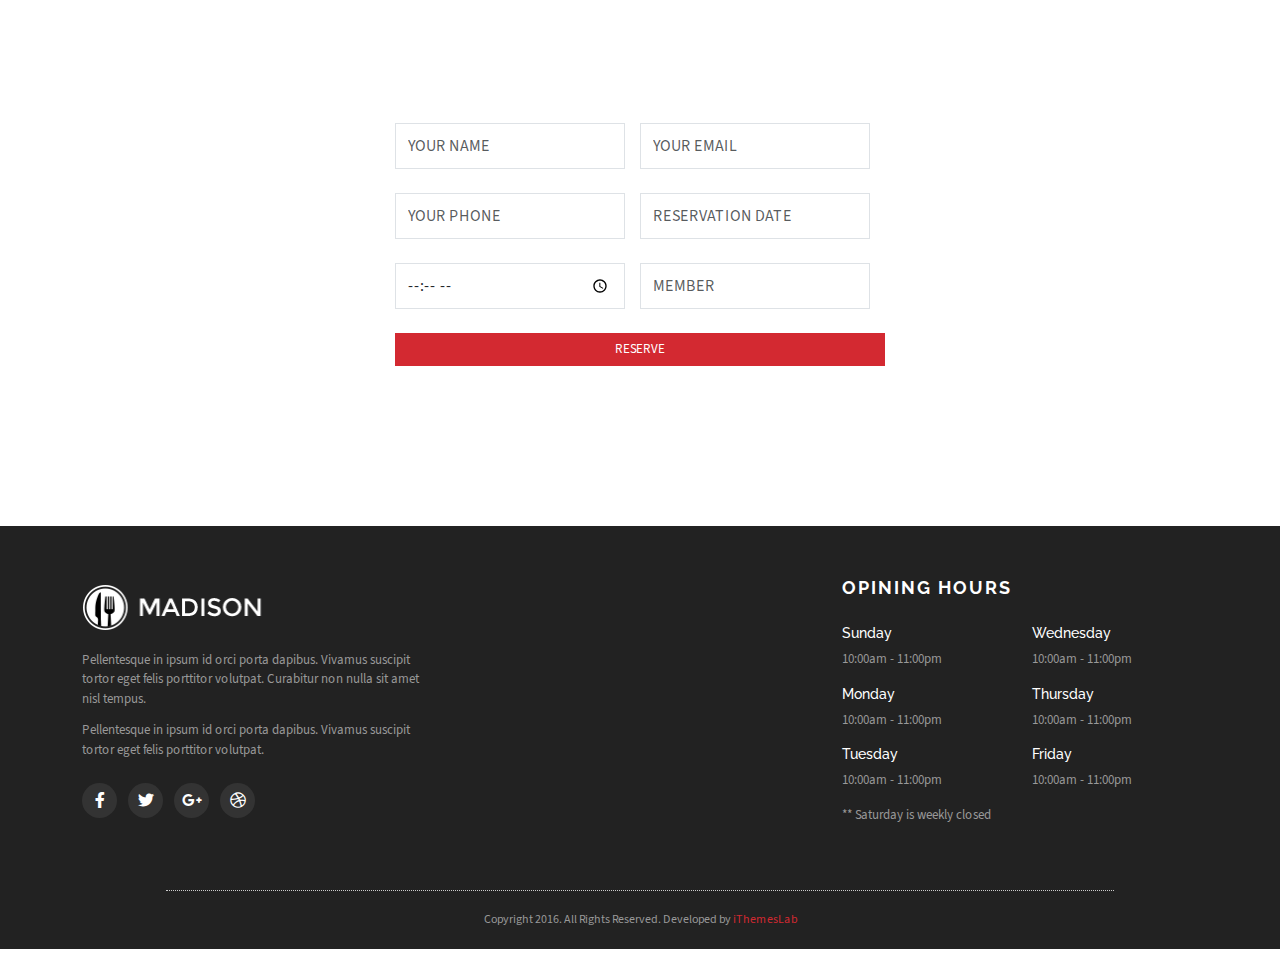
<file: reservstion.html>
<!DOCTYPE html>
<html lang="en">

<head>
  <meta charset="UTF-8">
  <meta name="viewport" content="width=device-width, initial-scale=1.0">
  <!-- title of bage -->
  <title>Madison - Joomla Restaurant Template Preview - ThemeForest</title>
  <!-- icon of bage -->
  <link rel="shortcut icon" href="images/About img/apple-touch-icon-72x72-precomposed.png" type="image/x-icon">
  <!-- main css  -->
  <link rel="stylesheet" href="CSS/style.css">
</head>

<body>
  <!-- start header -->
  <header class="header position-absolute start-0 end-0 z-1">
    <div class="container">
      <nav class="navbar navbar-expand-lg py-0 bg-black bg-opacity-50">
        <div class="container-fluid pe-0 justify-content-center">
          <div class="navbar-brand d-flex">
            <a href="index.html"></a><img src="images/Home img/logo.png" alt="logo" />
          </div>
          <button class="navbar-toggler h-100 rounded-0" type="button" data-bs-toggle="collapse"
            data-bs-target="#navbarSupportedContent" aria-controls="navbarSupportedContent" aria-expanded="false"
            aria-label="Toggle navigation">
            <span class="text-white"><i class="fa-solid fa-bars"></i></span>
          </button>

          <div class="collapse navbar-collapse" id="navbarSupportedContent">
            <ul class="navbar-nav ms-auto mb-lg-0 position-relative">
              <li class="nav-item position-relative mx-1">
                <a class="nav-link text-uppercase text-white link active" aria-current="home" href="index.html">home</a>
              </li>
              <li class="nav-item position-relative mx-1">
                <a class="nav-link text-uppercase text-white link" aria-current="pages" href="pages.html">pages</a>
              </li>
              <li class="nav-item position-relative mx-1">
                <a class="nav-link text-uppercase text-white link" aria-current="reservation"
                  href="reservstion.html">reservation</a>
              </li>
              <li class="nav-item position-relative mx-1">
                <a class="nav-link text-uppercase text-white link" aria-current="food menu" href="food.html">food
                  menu</a>
              </li>
              <li class="nav-item position-relative mx-1">
                <a class="nav-link text-uppercase text-white link" aria-current="feature"
                  href="feature-diver.html">feature</a>
              </li>
              <li class="nav-item position-relative mx-1">
                <a class="nav-link text-uppercase text-white link" aria-current="blog" href="blog-full.html">blog</a>
              </li>
              <li class="nav-item position-relative mx-1">
                <a class="nav-link text-uppercase text-white link" aria-current="contact"
                  href="contact.html">contact</a>
              </li>
            </ul>
          </div>
        </div>
      </nav>
    </div>
  </header>
  <!-- end header -->

  <main>
    <!-- start banner  -->
    <section class="banner p-80">
      <div class="container">
        <div class="banner__info d-flex align-items-end">
          <div class="w-100">
            <div class="row align-items-end">
              <div class="col-lg-5 col-12 ">
                <h2 class="special-heading text-white text-lg-start text-center">
                  reseive table
                </h2>
              </div>
              <div class="col-lg-7 col-12">
                <ul class=" d-flex justify-content-md-end justify-content-center align-items-center">
                  <li class="d-inline-block text-uppercase"><a class=" position-relative" href="index.html">home</a>
                  </li>
                  <li class="d-inline-block text-uppercase text-white">reservation</li>
                </ul>
              </div>
            </div>
          </div>
        </div>
      </div>
    </section>
    <!-- end banner  -->

    <!-- start section 1  -->
    <div class="special-dish p-80">
      <div class="container">
        <div class="special-dish__title special--title">
          <img src="images/Home img/dish.png" alt="dish" class="sm-img">
          <h2 class="special-heading">special</h2>
          <p>dishes from chef</p>
        </div>
        <div class="special-dish__info">
          <div id="carouselExampleIndicators" class="carousel slide">
            <div class="carousel-inner">
              <div class="carousel-item active">
                <div class="row gy-4">
                  <div class="col-lg-6 px-3">
                    <div class="info-img">
                      <img src="images/About img/food-9.jpg" alt="food-9">
                    </div>
                  </div>
                  <div class="col-lg-6 px-lg-3">
                    <div class="info-caption px-2">
                      <h4 class="text-uppercase sec-heading">sea fish with sause</h4>
                      <p>Curabitur non nulla sit amet nisl tempus convallis quis ac lectus.
                        Vivamus magna justo, lacinia eget consectetur sed, convallis at tellus.
                      </p>
                      <p>Curabitur non nulla sit amet nisl tempus convallis quis ac lectus.
                        Vivamus magna justo, lacinia eget consectetur sed, convallis at tellus.
                      </p>
                      <p lass="text-capitalize"><strong class="text-uppercase">ingredient
                          :</strong> beaf, tomato, onion, garlic, chili, oil, potato</p>
                      <span class="price">$29</span>
                    </div>
                  </div>
                </div>
              </div>
              <div class="carousel-item">
                <div class="row">
                  <div class="col-md-6 px-3">
                    <div class="info-img">
                      <img src="images/blog img/img-2.jpg" alt="food-9">
                    </div>
                  </div>
                  <div class="col-md-6 px-3">
                    <div class="info-caption px-2">
                      <h4 class="text-uppercase sec-heading">Hot Tomato Chili Chicken</h4>
                      <p>Curabitur non nulla sit amet nisl tempus convallis quis ac lectus.
                        Vivamus magna justo, lacinia eget consectetur sed, convallis at tellus.
                      </p>
                      <p>Curabitur non nulla sit amet nisl tempus convallis quis ac lectus.
                        Vivamus magna justo, lacinia eget consectetur sed, convallis at tellus.
                      </p>
                      <p class="text-capitalize"><strong class="text-uppercase">ingredient
                          :</strong> beaf, tomato, onion, garlic, chili, oil, potato</p>
                      <span class="price">$19</span>
                    </div>
                  </div>
                </div>
              </div>
            </div>
            <div class="carousel-indicators">
              <button type="button" data-bs-target="#carouselExampleIndicators" data-bs-slide-to="0"
                class="active rounded-circle mx-1" aria-current="true" aria-label="Slide 1"></button>
              <button type="button" data-bs-target="#carouselExampleIndicators" data-bs-slide-to="1"
                aria-label="Slide 2" class="rounded-circle mx-1"></button>
            </div>
          </div>
        </div>
      </div>
    </div>
    <!-- end section 1  -->

    <!-- start section 2 -->
    <section class="reservation bg-img p-80">
      <div class="container">
        <div class="row justify-content-center">
          <div class="col-md-6">
            <div class="special--title">
              <img src="images/Home img/contact-form.png" alt="contact-form" class="sm-img" />
              <h2 class="special-heading text-white">reservation</h2>
              <p class="text-white">book your table</p>
            </div>
            <div class="reservation__form">
              <form action="#">
                <div class="row g-4">
                  <div class="col-lg-6 ps-lg-0">
                    <input type="text" class="form-control rounded-0" placeholder="YOUR NAME" name="uName"
                      required="required" />
                  </div>
                  <div class="col-lg-6 ps-lg-0">
                    <input type="email" class="form-control rounded-0" placeholder="YOUR EMAIL" name="uEmail"
                      required="required" />
                  </div>
                  <div class="col-lg-6 ps-lg-0">
                    <input type="tel" class="form-control rounded-0" placeholder="YOUR PHONE" name="phone"
                      required="required" />
                  </div>
                  <div class="col-lg-6 ps-lg-0">
                    <input type="tel" class="form-control rounded-0" placeholder="RESERVATION DATE" name="date"
                      required="required" />
                  </div>
                  <div class="col-lg-6 ps-lg-0">
                    <input type="time" class="form-control rounded-0" placeholder="TIME " name="time"
                      required="required" />
                  </div>
                  <div class="col-lg-6 ps-lg-0">
                    <input type="number" class="form-control rounded-0" placeholder="MEMBER" name="num-member"
                      required="required" />
                  </div>
                  <button type="submit" class="btn btn-spc w-100 rounded-0 text-uppercase">
                    Reserve
                  </button>
                </div>
              </form>
            </div>
          </div>
        </div>
      </div>
    </section>
    <!-- end section 2 -->
  </main>

  <!-- start footer  -->
  <footer class="footer">
    <div class="container py-5">
      <div class="row gy-5">
        <div class="col-md-4">
          <div class="footer__l ">
            <div class="footer-logo mb-2 ">
              <img src="images/Home img/logo.png" alt="logo" />
            </div>
            <p class="m-0 py-1">
              Pellentesque in ipsum id orci porta dapibus. Vivamus suscipit
              tortor eget felis porttitor volutpat. Curabitur non nulla sit
              amet nisl tempus.
            </p>
            <p class="m-0 py-2">
              Pellentesque in ipsum id orci porta dapibus. Vivamus suscipit
              tortor eget felis porttitor volutpat.
            </p>
            <div class="footer-social">
              <ul>
                <li class="d-inline-block mx-1 text-center rounded-circle ms-0">
                  <a href="#"><i class="fa-brands fa-facebook-f"></i></a>
                </li>
                <li class="d-inline-block mx-1 text-center rounded-circle">
                  <a href="#"><i class="fa-brands fa-twitter"></i></a>
                </li>
                <li class="d-inline-block mx-1 text-center rounded-circle">
                  <a href="#"><i class="fa-brands fa-google-plus-g"></i></a>
                </li>
                <li class="d-inline-block mx-1 text-center rounded-circle">
                  <a href="#"><i class="fa-brands fa-dribbble"></i></a>
                </li>
              </ul>
            </div>
          </div>
        </div>
        <div class="offset-md-4 col-md-4">
          <div class="footer__r">
            <span class="text-white text-uppercase d-inline-block mb-4">opining hours</span>
            <div class="row">
              <div class="col-lg-6">
                <ul>
                  <li>
                    <h4 class="text-capitalize text-white">sunday</h4>
                    <p>10:00am - 11:00pm</p>
                  </li>
                  <li>
                    <h4 class="text-capitalize text-white">monday</h4>
                    <p>10:00am - 11:00pm</p>
                  </li>
                  <li>
                    <h4 class="text-capitalize text-white">tuesday</h4>
                    <p>10:00am - 11:00pm</p>
                  </li>
                </ul>
              </div>
              <div class="col-lg-6">
                <ul>
                  <li>
                    <h4 class="text-capitalize text-white">wednesday</h4>
                    <p>10:00am - 11:00pm</p>
                  </li>
                  <li>
                    <h4 class="text-capitalize text-white">thursday</h4>
                    <p>10:00am - 11:00pm</p>
                  </li>
                  <li>
                    <h4 class="text-capitalize text-white">friday</h4>
                    <p>10:00am - 11:00pm</p>
                  </li>
                </ul>
              </div>
              <p>** Saturday is weekly closed</p>
            </div>
          </div>
        </div>
      </div>
    </div>
    <div class="footer__line"></div>
    <div class="container">
      <div class="copyright text-center">
        <p>
          Copyright 2016. All Rights Reserved. Developed by
          <a href="https://ithemeslab.com">iThemesLab</a>
        </p>
      </div>
    </div>
  </footer>
  <!-- end footer  -->

  <script src="Js/bootstrap.bundle.min.js"></script>
</body>

</html>
</file>
<file: CSS/style.css>
/* start vendor css  */
@import url(vendor/all.min.css);
@import url(vendor/bootstrap.min.css);
/* end vendor css  */

/* start base css  */
@import url(base/base.css);
/* end base css  */

/* start component  */
@import url(component/title.css);
@import url(component/buttons.css);
@import url(component/speciality.css);
@import url(component/discover.css);
@import url(component/testimonial.css);
@import url(component/restaurant.css);
@import url(component/artist.css);
@import url(component/banner.css);
@import url(component/special_dish.css);
/* end component  */

/* start layout  */
@import url(layout/footer.css);
@import url(layout/header.css);
/* end layout  */

/* start pages css  */
@import url(pages/index.css);
@import url(pages/pages.css);
@import url(pages/food.css);
@import url(pages/contact.css);
@import url(pages/feature-diver.css);
@import url(pages/blog.css);
/* end pages css  */

/* start responsive */
@import url(responsive/responsive.css);
/* end responsive */
</file>
